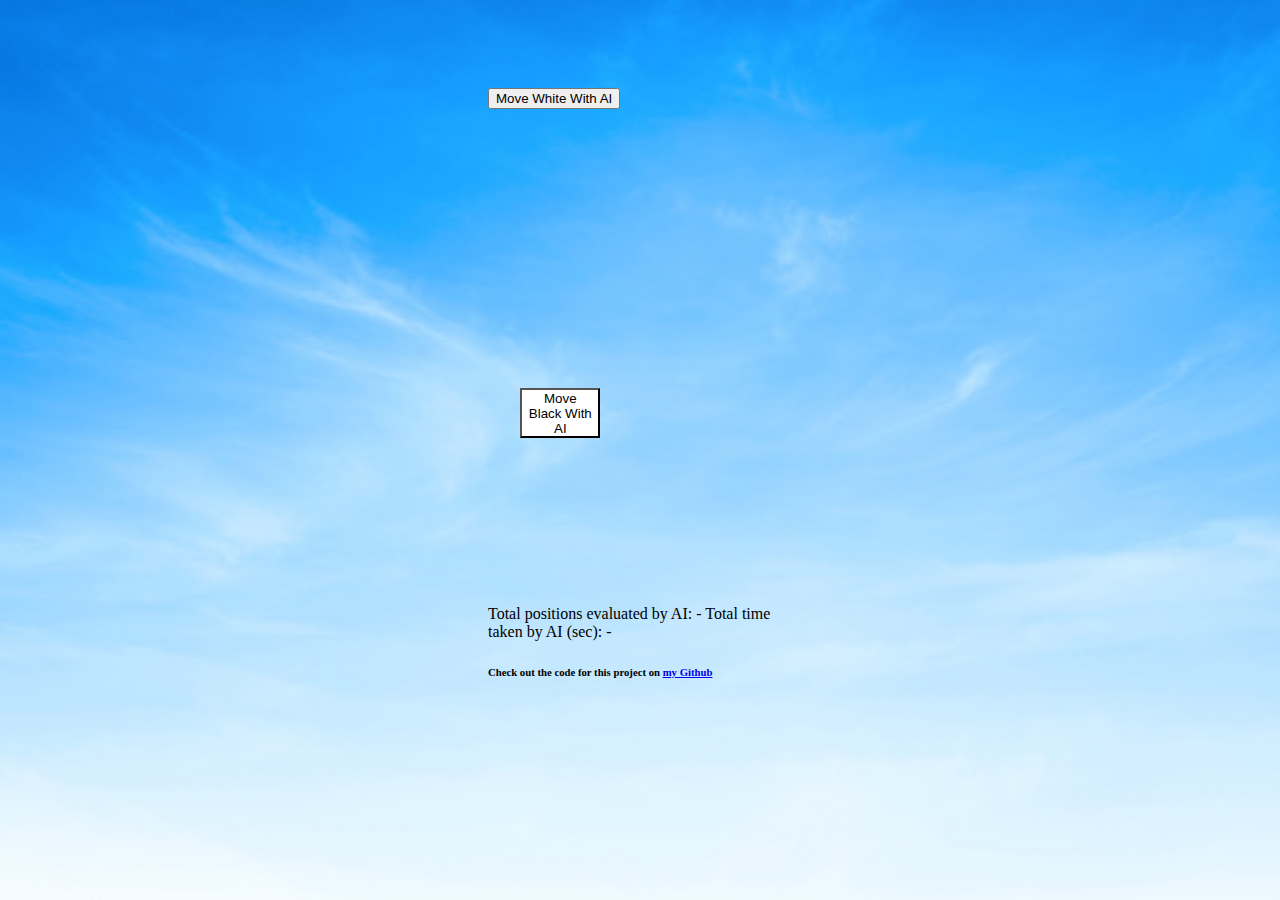
<file: index.html>
<!-- <!DOCTYPE html> -->
<link rel="stylesheet" type ="text/css"  href="board.css">
<div class = "container"></div>
<div class = "winner">
    <head>

    </head>
</div>
<button onclick="colorAI('white')" class = whiteAIButton>Move White With AI</button>

<button onclick="colorAI('black')" class = blackAIButton>Move Black With AI</button>

<div class="currentPlayer"> 
    <span class = "player"></span>
<div class="board"></div>
<div class="restart">
    <button class="playAgain">play again</button>
</div>

<div class="text">

<p >
    Total positions evaluated by AI: <a style="display: inline"
        id='total positions'></a>

        Total time taken by AI (sec): <a style="display: inline"
        id='total time'> </a>
</p>


<!-- <p >
    Number of positions evaluated by the AI: <a style="display: inline"
        id='total time'></a>
</p> -->



</div>
<h6 class = "h6"  id = "h6">
    Check out the code for this project on <a href="https://github.com/CSC4790-Fall2022-Org/senior-project-ander-swartz" target = "_blank">my Github</a>
</h6>
</div>

<script src="user.js"></script>
<script src="AI.js"></script>
<script src="setUpAndPieceMovement.js"></script>
</file>
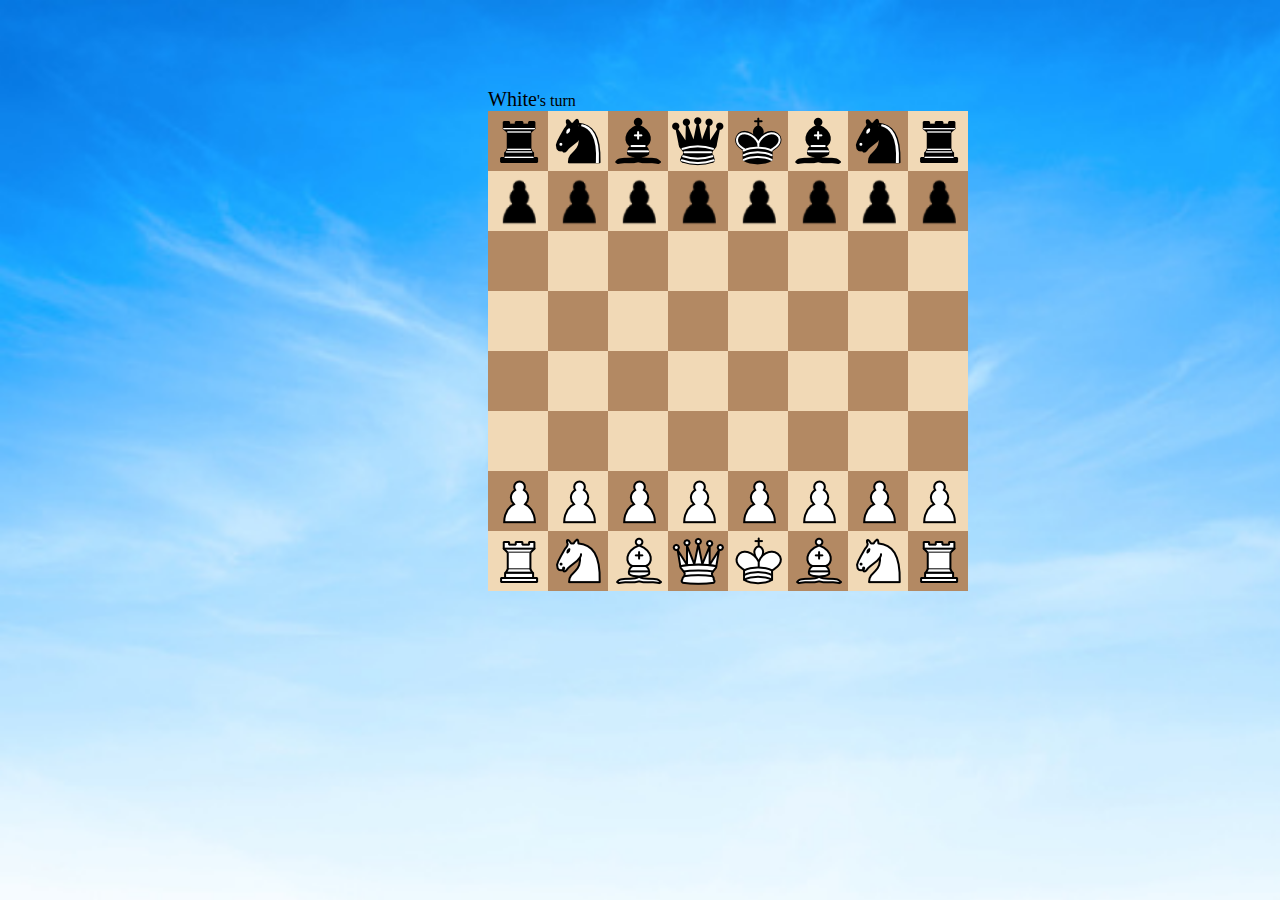
<file: index2.html>
<!-- <!DOCTYPE html> -->
<link rel="stylesheet" type ="text/css"  href="board.css">
<div class = "container"></div>
<div class="currentPlayer"> 
    <span class = "player"></span>'s turn
<div class="board"></div>
<div class="restart">
    <button class="playAgain">play again</button>
</div>
<!-- <div class = "pieces">
    <div class = "white-pawn"></div>
    <div class = "white-bishop"></div>
    <div class = "white-rook"></div>
    <div class = "white-knight"></div>
    <div class = "white-queen"></div>
    <div class = "white-king"></div>
    <div class = "black-pawn"></div>
    <div class = "black-bishop"></div>
    <div class = "black-rook"></div>
    <div class = "black-knight"></div>
    <div class = "black-queen"></div>
    <div class = "black-king"></div>
</div> -->


</div>


<script>
    let board=document.querySelector(".board") 
    let player=document.querySelector(".player") 
    let playAgain=document.querySelector(".playAgain") 
    let restart=document.querySelector(".restart") 
    let box=0
    let currentPlayer='White'
    var lastSelectedPiece = ""
    var lastSelectedLocation = ""
    var kingOrRookMoved = false
    var x
    var y
    var blackPieces = ["black-pawn","black-bishop","black-knight","black-rook","black-queen","black-king"]
    var whitePieces = ["white-pawn","white-bishop","white-knight","white-rook","white-queen","white-king"]
    var allPieces = ["black-pawn","black-bishop","black-knight","black-rook","black-queen","black-king",
    "white-pawn","white-bishop","white-knight","white-rook","white-queen","white-king"]
    document.addEventListener("DOMContentLoaded",loadDom)
    // document.addEventListener("mouseover",highlight)
    
    
    function highlight(){
        console.log("calling highlight")
        let squares =document.querySelectorAll('.board div')
        let square = squares[8*(parseInt(this.dataset.idy)-1)+parseInt(this.dataset.idx)-1]
        // if(square.classList.contains("open-square")){
            if(square.classList[0]==="blackSquare"){
            square.classList.add("highlight-dark")
             }
             else{
                 square.classList.add("highlight-light")
            }
        // }
    }

    function unhighlight(){
        let squares =document.querySelectorAll('.board div')
        let square = squares[8*(parseInt(this.dataset.idy)-1)+parseInt(this.dataset.idx)-1]
        if(square.classList[0]==="blackSquare"){
            square.classList.remove("highlight-dark")
             }
             else{
                 square.classList.remove("highlight-light")
            }
    }


    function pawnPromotion(squareIndex){
        squares.forEach(square =>{
            square.removeEventListener("click",clickBox)
        })
        // document.addEventListener("mouseover",pawnPromotion)
        let squares =document.querySelectorAll('.board div')
        square = squares[arguments[0]]
        square.classList.remove("white-pawn")
        square.classList.add("white-queen")
        console.log(square.classList)
         squares[arguments[0]+8].classList.add("white-knight")
        squares[arguments[0]+16].classList.add("white-rook")
        squares[arguments[0]+24].classList.add("white-bishop")
        // squares[arguments[0]+8].addEventListener(pawnHighlight)
        square.classList.add("pawn-promotion")
        square.addEventListener("mouseover",pawnHighlight)
         squares[arguments[0]+8].addEventListener("mouseover",pawnHighlight)
        squares[arguments[0]+16].addEventListener("mouseover",pawnHighlight)
        squares[arguments[0]+24].addEventListener("mouseover",pawnHighlight)
        square.addEventListener("mouseout",pawnUnhighlight)
         squares[arguments[0]+8].addEventListener("mouseout",pawnUnhighlight)
        squares[arguments[0]+16].addEventListener("mouseout",pawnUnhighlight)
        squares[arguments[0]+24].addEventListener("mouseout",pawnUnhighlight)
        square.addEventListener("click",promotionChooser)
         squares[arguments[0]+8].addEventListener("click",promotionChooser)
        squares[arguments[0]+16].addEventListener("click",promotionChooser)
        squares[arguments[0]+24].addEventListener("click",promotionChooser)
        console.log(square.classList)
        // if(MouseEvent===onclick){
        //     square.classList.remove("pawn-promotion")
        //     squares[arguments[0]+8].classList.remove("pawn-promotion")
        //     squares[arguments[0]+16].classList.remove("pawn-promotion")
        //     squares[arguments[0]+24].classList.remove("pawn-promotion")
        // }
    }

    function promotionChooser(){
       
        console.log("promotionChooser")
        let squares =document.querySelectorAll('.board div')
        let square = squares[8*(parseInt(this.dataset.idy)-1)+parseInt(this.dataset.idx)-1]
        console.log(square.classList)
        if(parseInt(this.dataset.idy)-1===0){
            let square = squares[8*(parseInt(this.dataset.idy)-1)+parseInt(this.dataset.idx)-1]
            square.classList.add("white-queen")
        }
        else if(parseInt(this.dataset.idy)-1===1){
            let square = squares[8*(parseInt(this.dataset.idy)-1-1)+parseInt(this.dataset.idx)-1]
            square.classList.add("white-knight")
        }
        else if(parseInt(this.dataset.idy)-1===2){
            let square = squares[8*(parseInt(this.dataset.idy)-1-2)+parseInt(this.dataset.idx)-1]
            square.classList.add("white-rook")
        }
        else if(parseInt(this.dataset.idy)-1===3){
            let square = squares[8*(parseInt(this.dataset.idy)-1-3)+parseInt(this.dataset.idx)-1]
            square.classList.add("white-bishop")
        }
        console.log(square.classList)

    }

    function pawnHighlight(){
        let squares =document.querySelectorAll('.board div')
        let square = squares[8*(parseInt(this.dataset.idy)-1)+parseInt(this.dataset.idx)-1]
        square.classList.add("pawn-promotion")
        console.log(square.classList)

    }

    function pawnUnhighlight(){
        let squares =document.querySelectorAll('.board div')
        let square = squares[8*(parseInt(this.dataset.idy)-1)+parseInt(this.dataset.idx)-1]
        square.classList.remove("pawn-promotion")
        console.log(square.classList)

    }

    function loadDom(){
        createBoard() 
        player.innerHTML=currentPlayer 
        let squares =document.querySelectorAll(".board div") 
        Array.from(squares).forEach(square=>{ 
        square.addEventListener("click",clickBox)
        })
        playAgain.addEventListener("click",reset)
    }

    function createBoard(){
       ("createBoard")
       var black = false;
        for(i=1;i<9;i++){
            black=!black;
            for(j=1;j<9;j++){
                if(!black){
                    let div =document.createElement("div") 
                    div.setAttribute("data-idx",j) 
                    div.setAttribute("data-idy",i) 
                    div.className = "whiteSquare" 
                   
                    if(i<3){
                        // div.classList.add("taken")  
                     }
                    else if(i>6){
                        // div.classList.add("taken") 
                    }
                    board.appendChild(div)
                    //console.log(div)
                    
                }
                else{
                    let div =document.createElement("div") 
                    div.setAttribute("data-idx",j) 
                    div.setAttribute("data-idy",i) 
                    div.className = "blackSquare" 
                    board.appendChild(div)
                    //console.log(div)
                    if(i<3){
                        // div.classList.add("taken") 
                     }
                     else if(i>6){
                        // div.classList.add("taken") 
                    }
                }
                
                black=!black;
            }
        }
        createPieces()
    }

    function createPieces(){
        let squares =document.querySelectorAll('.board div')
        let square = squares[0]
        square.classList.add("black-rook")
        squares[1].classList.add("black-knight")
        squares[2].classList.add("black-bishop")
        squares[3].classList.add("black-queen")
        squares[4].classList.add("black-king")
        squares[5].classList.add("black-bishop")
        squares[6].classList.add("black-knight")
        squares[7].classList.add("black-rook")
        for(i = 8;i<16;i++){
            squares[i].classList.add("black-pawn")
            // squares[i].classList.add("hasnt-moved")
        }
        squares[56].classList.add("white-rook")
        squares[57].classList.add("white-knight")
        squares[58].classList.add("white-bishop")
        squares[59].classList.add("white-queen")
        squares[60].classList.add("white-king")
        squares[61].classList.add("white-bishop")
        squares[62].classList.add("white-knight")
        squares[63].classList.add("white-rook")
        for(i = 48;i<56;i++){
            squares[i].classList.add("white-pawn")
            //squares[i].classList.add("hasnt-moved")
        }
    }
    function clickBox(){ 
        console.log("clickBox called")

        let squares =document.querySelectorAll('.board div')
        let square = squares[8*(parseInt(this.dataset.idy)-1)+parseInt(this.dataset.idx)-1]
        console.log("just selected: "+ square.classList)
        
        squares.forEach(square =>{
            if(square.classList.contains("open-square")){
                square.removeEventListener("mouseover",highlight)
                square.removeEventListener("mouseout",unhighlight)
            }
            square.classList.remove("highlight-light")
            square.classList.remove("highlight-dark")
        })

        console.log("lastSelectedPiece "+lastSelectedPiece)
        console.log("lastSelectedLocation "+lastSelectedLocation)
        // console.log(square.classList)
       
        // if(selecting){
        //     if(square.classList.contains("open-square")){
        //         square.classList.remove("open-square")
        //         // square.classList.add("")
        //     }
        // }
        
        // if(blackPieces.includes(square.classList[1])){
        //     console.log("yes, black")
        // }
        if(square.classList.contains("open-square")){
            if(currentPlayer==='White'){
                currentPlayer='Black'
            }
            else{
                currentPlayer='White'
            }
            player.innerHTML=currentPlayer
            if(square.classList.contains("capturable-dark")||square.classList.contains("capturable-light")){
                        square.classList.remove(square.classList[1])
            }
            console.log(parseInt(this.dataset.idy))
            //pawn promotion
            if(lastSelectedPiece==="white-pawn"&&parseInt(this.dataset.idy)===1){
                console.log("promoting on square "+(8*(parseInt(this.dataset.idy)-1)+parseInt(this.dataset.idx)-1))
                // square.classList.add("white-queen")
                // squares[8*(parseInt(this.dataset.idy)-1)+parseInt(this.dataset.idx)-1+8].classList.add("white-knight")
                // squares[8*(parseInt(this.dataset.idy)-1)+parseInt(this.dataset.idx)-1+16].classList.add("white-rook")
                // squares[8*(parseInt(this.dataset.idy)-1)+parseInt(this.dataset.idx)-1+24].classList.add("white-bishop")
                // squares[arguments[0]+8].addEventListener(pawnHighlight)

                pawnPromotion(8*(parseInt(this.dataset.idy)-1)+parseInt(this.dataset.idx)-1)
                console.log("done promoting")
                // square.classList.remove("white-queen")
                // squares[8*(parseInt(this.dataset.idy)-1)+parseInt(this.dataset.idx)-1+8].classList.remove("white-knight")
                // squares[8*(parseInt(this.dataset.idy)-1)+parseInt(this.dataset.idx)-1+16].classList.remove("white-rook")
                // squares[8*(parseInt(this.dataset.idy)-1)+parseInt(this.dataset.idx)-1+24].classList.remove("white-bishop")
            }
            // console.log(lastSelectedPiece)
            // console.log(lastSelectedLocation)
            // square.classList.add("taken")
            if(lastSelectedPiece==="white-king"&&lastSelectedLocation===60&&!kingOrRookMoved&&(square===squares[62]||square===squares[63])){
                console.log("castleing kingside")
                squares[62].classList.add("white-king")
                squares[61].classList.add("white-rook")
                squares[63].classList.remove("white-rook")
                squares[60].classList.remove("white-king")
            }
            else if(lastSelectedPiece==="white-king"&&lastSelectedLocation===60&&!kingOrRookMoved&&(square===squares[58]||square===squares[56])){
                console.log("castleing queenside")
                squares[58].classList.add("white-king")
                squares[59].classList.add("white-rook")
                squares[56].classList.remove("white-rook")
                squares[60].classList.remove("white-king")
            }
            else{
                square.classList.add(lastSelectedPiece)
            }
            if(lastSelectedPiece==="white-king"||lastSelectedPiece==="white-rook"){
                kingOrRookMoved = true;
            }
        
            // squares[lastSelectedLocation].classList.remove("taken")
            squares[lastSelectedLocation].classList.remove(lastSelectedPiece)
            squares.forEach(square =>{
                if(square.classList.contains("open-square")){
                    square.classList.remove("open-square")
                    square.classList.remove("capturable-dark")
                    square.classList.remove("capturable-light")
                    square.classList.remove("castleable-dark")
                    square.classList.remove("castleable-light")
                }
            });
        
            
        }
        // else if(square.classList.contains("black,")){
        //     console.log("we did it")
        // }
        else if(square.classList.contains("white-pawn")){
            squares.forEach(square =>{
                if(square.classList.contains("open-square")){
                    square.classList.remove("open-square")
                    square.classList.remove("capturable-dark")
                    square.classList.remove("capturable-light")

                }
            });
            // console.log("selecting white pawn")
            if(!allPieces.includes(squares[(8*(parseInt(this.dataset.idy)-1)+parseInt(this.dataset.idx)-1)-8].classList[1])){
                squares[(8*(parseInt(this.dataset.idy)-1)+parseInt(this.dataset.idx)-1)-8].classList.add("open-square")
                if(parseInt(this.dataset.idy)===7&&!allPieces.includes(squares[(8*(parseInt(this.dataset.idy)-1)+parseInt(this.dataset.idx)-1)-16].classList[1])){
                    squares[(8*(parseInt(this.dataset.idy)-1)+parseInt(this.dataset.idx)-1)-16].classList.add("open-square")
                }
            }
            if(blackPieces.includes(squares[(8*(parseInt(this.dataset.idy)-1-1)+parseInt(this.dataset.idx)-1+1)].classList[1])){
                squares[(8*(parseInt(this.dataset.idy)-1-1)+parseInt(this.dataset.idx)-1)+1].classList.add("open-square")
            }
            if(blackPieces.includes(squares[(8*(parseInt(this.dataset.idy)-1-1)+parseInt(this.dataset.idx)-1-1)].classList[1])){
                squares[(8*(parseInt(this.dataset.idy)-1-1)+parseInt(this.dataset.idx)-1)-1].classList.add("open-square")
            }
            // if(square.classList.contains("hasnt-moved")){
            //     squares[(8*(parseInt(this.dataset.idy)-1)+parseInt(this.dataset.idx)-1)-16].classList.add("open-square")
            // }
        }
        else if(square.classList.contains("white-knight")){
            squares.forEach(square =>{
                if(square.classList.contains("open-square")){
                    square.classList.remove("open-square")
                    square.classList.remove("capturable-dark")
                    square.classList.remove("capturable-light")
                }
            });
            x=(parseInt(this.dataset.idx)-1+2)
            y=(parseInt(this.dataset.idy)-1-1)
            if(x>-1&&x<8&&y>-1&&y<8&&!whitePieces.includes(squares[(8*(y))+x].classList[1])){
                squares[(8*(y))+x].classList.add("open-square")
            }
            x=(parseInt(this.dataset.idx)-1+2)
            y=(parseInt(this.dataset.idy)-1+1)
            if(x>-1&&x<8&&y>-1&&y<8&&!whitePieces.includes(squares[(8*(y))+x].classList[1])){
                squares[(8*(y))+x].classList.add("open-square")
            }
            x=(parseInt(this.dataset.idx)-1-2)
            y=(parseInt(this.dataset.idy)-1-1)
            if(x>-1&&x<8&&y>-1&&y<8&&!whitePieces.includes(squares[(8*(y))+x].classList[1])){
                squares[(8*(y))+x].classList.add("open-square")
            }
            x=(parseInt(this.dataset.idx)-1-2)
            y=(parseInt(this.dataset.idy)-1+1)
            if(x>-1&&x<8&&y>-1&&y<8&&!whitePieces.includes(squares[(8*(y))+x].classList[1])){
                squares[(8*(y))+x].classList.add("open-square")
            }
            
            x=(parseInt(this.dataset.idx)-1+1)
            y=(parseInt(this.dataset.idy)-1+2)
            if(x>-1&&x<8&&y>-1&&y<8&&!whitePieces.includes(squares[(8*(y))+x].classList[1])){
                squares[(8*(y))+x].classList.add("open-square")
            }
            x=(parseInt(this.dataset.idx)-1+1)
            y=(parseInt(this.dataset.idy)-1-2)
            if(x>-1&&x<8&&y>-1&&y<8&&!whitePieces.includes(squares[(8*(y))+x].classList[1])){
                squares[(8*(y))+x].classList.add("open-square")
            }
            x=(parseInt(this.dataset.idx)-1-1)
            y=(parseInt(this.dataset.idy)-1+2)
            if(x>-1&&x<8&&y>-1&&y<8&&!whitePieces.includes(squares[(8*(y))+x].classList[1])){
                squares[(8*(y))+x].classList.add("open-square")
            }
            x=(parseInt(this.dataset.idx)-1-1)
            y=(parseInt(this.dataset.idy)-1-2)
            if(x>-1&&x<8&&y>-1&&y<8&&!whitePieces.includes(squares[(8*(y))+x].classList[1])){
                squares[(8*(y))+x].classList.add("open-square")
            }
        }
        else if(square.classList.contains("white-bishop")){
            squares.forEach(square =>{
                if(square.classList.contains("open-square")){
                    square.classList.remove("open-square")
                    square.classList.remove("capturable-dark")
                    square.classList.remove("capturable-light")
                }
            });
            var i = 1
            var j = 1
            var flag=true
            while(flag){
                x=(parseInt(this.dataset.idx)-1-i)
                y=(parseInt(this.dataset.idy)-1-j)
                //console.log(whitePieces.includes(squares[(8*(y))+x]))
                if(x>-1&&x<8&&y>-1&&y<8&&!whitePieces.includes(squares[(8*(y))+x].classList[1])){
                    squares[(8*(y))+x].classList.add("open-square")
                    if(blackPieces.includes(squares[(8*(y))+x].classList[1])){
                        flag=false
                    }
                }
                else{
                    flag=false
                }
                i++
                j++
            }
            flag=true
            i=1
            j=1
            while(flag){
                x=(parseInt(this.dataset.idx)-1-i)
                y=(parseInt(this.dataset.idy)-1+j)
                if(x>-1&&x<8&&y>-1&&y<8&&!whitePieces.includes(squares[(8*(y))+x].classList[1])){
                    squares[(8*(y))+x].classList.add("open-square")
                    if(blackPieces.includes(squares[(8*(y))+x].classList[1])){
                        flag=false
                    }
                }
                else{
                    flag=false
                }
                i++
                j++
            }
            flag=true
            i=1
            j=1
            while(flag){
                x=(parseInt(this.dataset.idx)-1+i)
                y=(parseInt(this.dataset.idy)-1-j)
                if(x>-1&&x<8&&y>-1&&y<8&&!whitePieces.includes(squares[(8*(y))+x].classList[1])){
                    squares[(8*(y))+x].classList.add("open-square")
                    if(blackPieces.includes(squares[(8*(y))+x].classList[1])){
                        flag=false
                    }
                }
                else{
                    flag=false
                }
                i++
                j++
            }
            flag=true
            i=1
            j=1
            while(flag){
                x=(parseInt(this.dataset.idx)-1+i)
                y=(parseInt(this.dataset.idy)-1+j)
                if(x>-1&&x<8&&y>-1&&y<8&&!whitePieces.includes(squares[(8*(y))+x].classList[1])){
                    squares[(8*(y))+x].classList.add("open-square")
                    if(blackPieces.includes(squares[(8*(y))+x].classList[1])){
                        flag=false
                    }
                }
                else{
                    flag=false
                }
                i++
                j++
            }
        }
        else if(square.classList.contains("white-rook")){
            flag=true
            i=1
            while(flag){
                x=(parseInt(this.dataset.idx)-1+i)
                y=(parseInt(this.dataset.idy)-1)
                if(x>-1&&x<8&&y>-1&&y<8&&!whitePieces.includes(squares[(8*(y))+x].classList[1])){
                    squares[(8*(y))+x].classList.add("open-square")
                    if(blackPieces.includes(squares[(8*(y))+x].classList[1])){
                        flag=false
                    }
                }
                else{
                    flag=false
                }
                i++
            }
            flag=true
            i=1
            while(flag){
                x=(parseInt(this.dataset.idx)-1-i)
                y=(parseInt(this.dataset.idy)-1)
                if(x>-1&&x<8&&y>-1&&y<8&&!whitePieces.includes(squares[(8*(y))+x].classList[1])){
                    squares[(8*(y))+x].classList.add("open-square")
                    if(blackPieces.includes(squares[(8*(y))+x].classList[1])){
                        flag=false
                    }
                }
                else{
                    flag=false
                }
                i++
            }
            flag=true
            i=1
            while(flag){
                x=(parseInt(this.dataset.idx)-1)
                y=(parseInt(this.dataset.idy)-1+i)
                if(x>-1&&x<8&&y>-1&&y<8&&!whitePieces.includes(squares[(8*(y))+x].classList[1])){
                    squares[(8*(y))+x].classList.add("open-square")
                    if(blackPieces.includes(squares[(8*(y))+x].classList[1])){
                        flag=false
                    }
                }
                else{
                    flag=false
                }
                i++
            }
            flag=true
            i=1
            while(flag){
                x=(parseInt(this.dataset.idx)-1)
                y=(parseInt(this.dataset.idy)-1-i)
                if(x>-1&&x<8&&y>-1&&y<8&&!whitePieces.includes(squares[(8*(y))+x].classList[1])){
                    squares[(8*(y))+x].classList.add("open-square")
                    if(blackPieces.includes(squares[(8*(y))+x].classList[1])){
                        flag=false
                    }
                }
                else{
                    flag=false
                }
                i++
            }
        }
        else if(square.classList.contains("white-king")){
            squares.forEach(square =>{
                if(square.classList.contains("open-square")){
                    square.classList.remove("open-square")
                    square.classList.remove("capturable-dark")
                    square.classList.remove("capturable-light")
                }
            });
            x=(parseInt(this.dataset.idx)-1)
            y=(parseInt(this.dataset.idy)-1+1)
            if(x>-1&&x<8&&y>-1&&y<8&&!whitePieces.includes(squares[(8*(y))+x].classList[1])){
                squares[(8*(y))+x].classList.add("open-square")
            }
            x=(parseInt(this.dataset.idx)-1)
            y=(parseInt(this.dataset.idy)-1-1)
            if(x>-1&&x<8&&y>-1&&y<8&&!whitePieces.includes(squares[(8*(y))+x].classList[1])){
                squares[(8*(y))+x].classList.add("open-square")
            }
            x=(parseInt(this.dataset.idx)-1+1)
            y=(parseInt(this.dataset.idy)-1-1)
            if(x>-1&&x<8&&y>-1&&y<8&&!whitePieces.includes(squares[(8*(y))+x].classList[1])){
                squares[(8*(y))+x].classList.add("open-square")
            }
            x=(parseInt(this.dataset.idx)-1+1)
            y=(parseInt(this.dataset.idy)-1)
            if(x>-1&&x<8&&y>-1&&y<8&&!whitePieces.includes(squares[(8*(y))+x].classList[1])){
                squares[(8*(y))+x].classList.add("open-square")
            }
            x=(parseInt(this.dataset.idx)-1+1)
            y=(parseInt(this.dataset.idy)-1+1)
            if(x>-1&&x<8&&y>-1&&y<8&&!whitePieces.includes(squares[(8*(y))+x].classList[1])){
                squares[(8*(y))+x].classList.add("open-square")
            }
            x=(parseInt(this.dataset.idx)-1-1)
            y=(parseInt(this.dataset.idy)-1-1)
            if(x>-1&&x<8&&y>-1&&y<8&&!whitePieces.includes(squares[(8*(y))+x].classList[1])){
                squares[(8*(y))+x].classList.add("open-square")
            }
            x=(parseInt(this.dataset.idx)-1-1)
            y=(parseInt(this.dataset.idy)-1)
            if(x>-1&&x<8&&y>-1&&y<8&&!whitePieces.includes(squares[(8*(y))+x].classList[1])){
                squares[(8*(y))+x].classList.add("open-square")
            }
            x=(parseInt(this.dataset.idx)-1-1)
            y=(parseInt(this.dataset.idy)-1+1)
            if(x>-1&&x<8&&y>-1&&y<8&&!whitePieces.includes(squares[(8*(y))+x].classList[1])){
                squares[(8*(y))+x].classList.add("open-square")
            }
            if(!kingOrRookMoved&&!allPieces.includes(squares[61].classList[1])&&!allPieces.includes(squares[62].classList[1])){
                squares[62].classList.add("open-square")
                squares[63].classList.add("open-square")
                squares[63].classList.add("castleable-dark")
            }
            if(!kingOrRookMoved&&!allPieces.includes(squares[59].classList[1])&&!allPieces.includes(squares[58].classList[1])&&!allPieces.includes(squares[57].classList[1])){
                squares[58].classList.add("open-square")
                squares[56].classList.add("open-square")
                squares[56].classList.add("castleable-light")
            }
        }
        else if(square.classList.contains("white-queen")){
            squares.forEach(square =>{
                if(square.classList.contains("open-square")){
                    square.classList.remove("open-square")
                    square.classList.remove("capturable-dark")
                    square.classList.remove("capturable-light")
                }
            });
            var i = 1
            var j = 1
            var flag=true
            while(flag){
                x=(parseInt(this.dataset.idx)-1-i)
                y=(parseInt(this.dataset.idy)-1-j)
                if(x>-1&&x<8&&y>-1&&y<8&&!whitePieces.includes(squares[(8*(y))+x].classList[1])){
                    squares[(8*(y))+x].classList.add("open-square")
                    if(blackPieces.includes(squares[(8*(y))+x].classList[1])){
                        flag=false
                    }
                }
                else{
                    flag=false
                }
                i++
                j++
            }
            flag=true
            i=1
            j=1
            while(flag){
                x=(parseInt(this.dataset.idx)-1-i)
                y=(parseInt(this.dataset.idy)-1+j)
                if(x>-1&&x<8&&y>-1&&y<8&&!whitePieces.includes(squares[(8*(y))+x].classList[1])){
                    squares[(8*(y))+x].classList.add("open-square")
                    if(blackPieces.includes(squares[(8*(y))+x].classList[1])){
                        flag=false
                    }
                }
                else{
                    flag=false
                }
                i++
                j++
            }
            flag=true
            i=1
            j=1
            while(flag){
                x=(parseInt(this.dataset.idx)-1+i)
                y=(parseInt(this.dataset.idy)-1-j)
                if(x>-1&&x<8&&y>-1&&y<8&&!whitePieces.includes(squares[(8*(y))+x].classList[1])){
                    squares[(8*(y))+x].classList.add("open-square")
                    if(blackPieces.includes(squares[(8*(y))+x].classList[1])){
                        flag=false
                    }
                }
                else{
                    flag=false
                }
                i++
                j++
            }
            flag=true
            i=1
            j=1
            while(flag){
                x=(parseInt(this.dataset.idx)-1+i)
                y=(parseInt(this.dataset.idy)-1+j)
                if(x>-1&&x<8&&y>-1&&y<8&&!whitePieces.includes(squares[(8*(y))+x].classList[1])){
                    squares[(8*(y))+x].classList.add("open-square")
                    if(blackPieces.includes(squares[(8*(y))+x].classList[1])){
                        flag=false
                    }
                }
                else{
                    flag=false
                }
                i++
                j++
            }
            flag=true
            i=1
            while(flag){
                x=(parseInt(this.dataset.idx)-1+i)
                y=(parseInt(this.dataset.idy)-1)
                if(x>-1&&x<8&&y>-1&&y<8&&!whitePieces.includes(squares[(8*(y))+x].classList[1])){
                    squares[(8*(y))+x].classList.add("open-square")
                    if(blackPieces.includes(squares[(8*(y))+x].classList[1])){
                        flag=false
                    }
                }
                else{
                    flag=false
                }
                i++
            }
            flag=true
            i=1
            while(flag){
                x=(parseInt(this.dataset.idx)-1-i)
                y=(parseInt(this.dataset.idy)-1)
                if(x>-1&&x<8&&y>-1&&y<8&&!whitePieces.includes(squares[(8*(y))+x].classList[1])){
                    squares[(8*(y))+x].classList.add("open-square")
                    if(blackPieces.includes(squares[(8*(y))+x].classList[1])){
                        flag=false
                    }
                }
                else{
                    flag=false
                }
                i++
            }
            flag=true
            i=1
            while(flag){
                x=(parseInt(this.dataset.idx)-1)
                y=(parseInt(this.dataset.idy)-1+i)
                if(x>-1&&x<8&&y>-1&&y<8&&!whitePieces.includes(squares[(8*(y))+x].classList[1])){
                    squares[(8*(y))+x].classList.add("open-square")
                    if(blackPieces.includes(squares[(8*(y))+x].classList[1])){
                        flag=false
                    }
                }
                else{
                    flag=false
                }
                i++
            }
            flag=true
            i=1
            while(flag){
                x=(parseInt(this.dataset.idx)-1)
                y=(parseInt(this.dataset.idy)-1-i)
                if(x>-1&&x<8&&y>-1&&y<8&&!whitePieces.includes(squares[(8*(y))+x].classList[1])){
                    squares[(8*(y))+x].classList.add("open-square")
                    if(blackPieces.includes(squares[(8*(y))+x].classList[1])){
                        flag=false
                    }
                }
                else{
                    flag=false
                }
                i++
            }

        }
        else{
            squares.forEach(square =>{
                if(square.classList.contains("open-square")){
                    square.classList.remove("open-square")
                    square.classList.remove("capturable-dark")
                    square.classList.remove("capturable-light")
                }
            });
        }
        squares.forEach(square =>{
                // console.log(square.classList.contains("open-square"))
                if(square.classList.contains("open-square")&&blackPieces.includes(square.classList[1])){
                    if(square.classList[0]=="blackSquare"){
                        // square.classList.remove("open-square")
                        square.classList.add("capturable-dark")
                    }
                    
                    else{
                        // square.classList.remove("open-square")
                        square.classList.add("capturable-light")
                    }
                }
            });
        lastSelectedPiece = square.classList[1]
        lastSelectedLocation = 8*(parseInt(this.dataset.idy)-1)+parseInt(this.dataset.idx)-1

        squares.forEach(square =>{
            
            if(square.classList.contains("open-square")){
                square.addEventListener("mouseover",highlight)
                square.addEventListener("mouseout",unhighlight)
            }
        })
        
        
        
        
            
        

        //!square.classList.contains("open-square")||
        // if(!square)){
        //     squares.forEach(square =>{
        //         if(square.classList.contains("open-square")){
        //             square.classList.remove("open-square")
        //         }
        //     });
        // }
        
       
        // Array.from(squares).forEach(square=>{ 
        //     square.addEventListener("click",selecting)
        //     square.removeEventListener("click",clickBox)
        // })
    }    

    function selecting(){
        let squares =document.querySelectorAll('.board div')
        let square = squares[8*(parseInt(this.dataset.idy)-1)+parseInt(this.dataset.idx)-1]
        if(square.classList.contains("open-square")){
            square.classList.remove("open-square")
            square.classList.add(lastSelectedPiece)
            squares[lastSelectedLocation].classList.remove(lastSelectedPiece)
            squares.forEach(square =>{
                if(square.classList.contains("open-square")){
                    square.classList.remove("open-square")
                }
            });
        }
        else{
            
        }
        Array.from(squares).forEach(square=>{ 
            square.addEventListener("click",clickBox)
            square.removeEventListener("click",selecting)
        })
        // let open_squares = document.querySelectorAll("open-square")
        // console.log(open_squares)
//         [].forEach.call(document.querySelectorAll("open-square"),function(e){
//   e.parentNode.removeChild(e);
// });
        // var open_squares = document.getElementsByClassName("open-square")
        
    }





       //console.log(squares)
        // console.log(parseInt(this.dataset.idx),parseInt(this.dataset.idy))
        // console.log(square)
        // if(!square)){ 
        //     if(currentPlayer==='white'){ 
        //         currentPlayer='black' 
        //         player.innerHTML=currentPlayer
        //         this.className="player-one taken" 
        //        // checkWon() 
        //      }else if(currentPlayer==='black'){ 
        //         currentPlayer='white'
        //         player.innerHTML=currentPlayer 
        //         this.className="player-two taken" 
        //         //checkWon() 
        //     } 
        // }else{
        //     // alert("You cannot build on an empty space or on a space that has been built on")
        // } 
    
        //the checkWon function
    function checkWon(){
        let squares =document.querySelectorAll(".board div")
        for (let y=0;y<winningArray.length;y++){
            let square =winningArray[y]
            if(square.every(q=>squares[q].classList.contains("player-one"))){
                setTimeout(() =>alert("player one(red) wins "), 200)
                setTimeout(() =>restart.style.display="flex", 500)
            }else if(square.every(q=>squares[q].classList.contains("player-two"))){
                setTimeout(() =>alert("player two(yellow) wins"), 200)
                setTimeout(() =>restart.style.display="flex", 500)
            }
        }
    }

    function reset(){
        board.innerHTML="" 
        loadDOM() 
        restart.style.display="none" 
    }

</script>
</file>
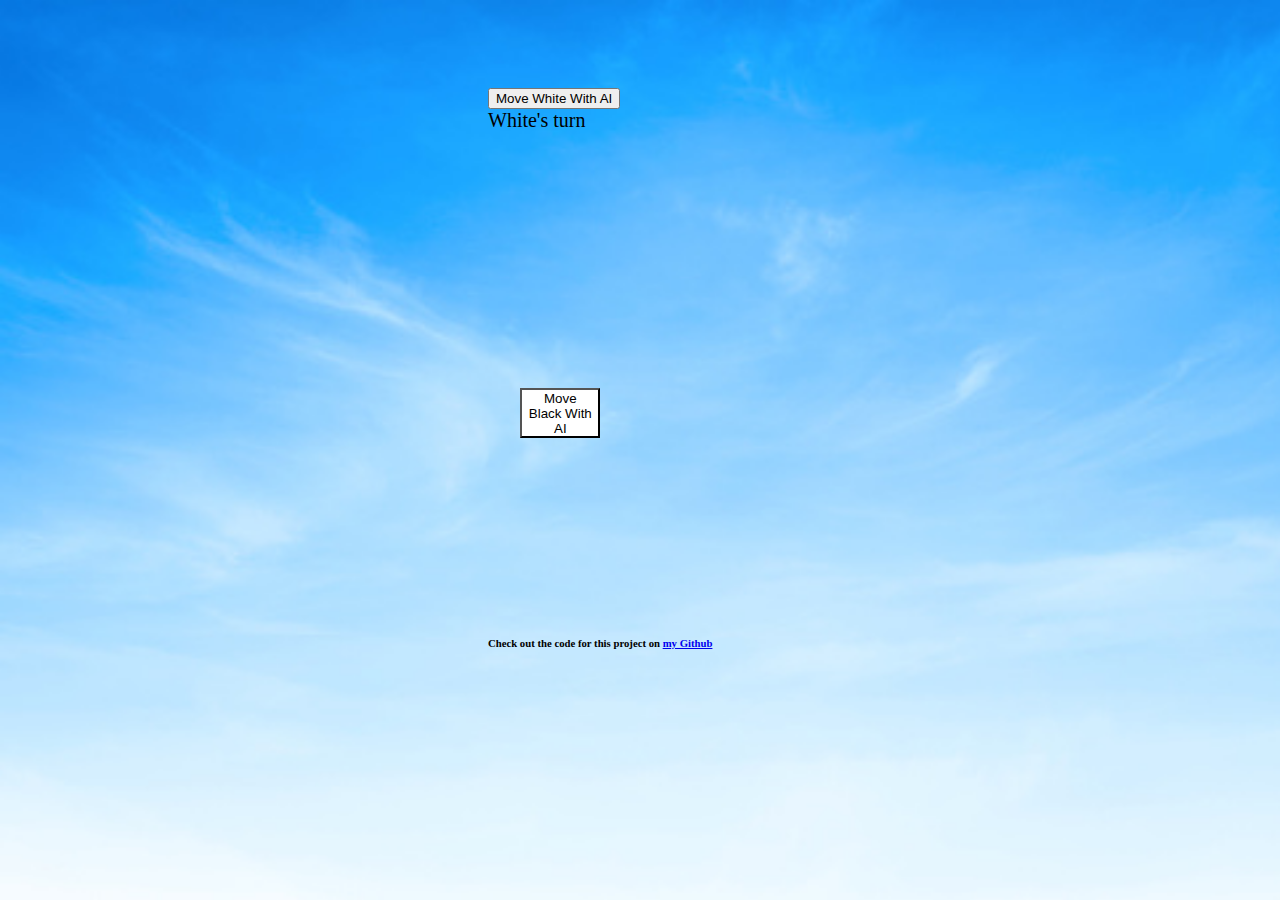
<file: index3.html>
<!-- <!DOCTYPE html> -->
<link rel="stylesheet" type ="text/css"  href="board.css">
<div class = "container"></div>
<div class = "winner">
    <head>

    </head>
</div>
<!-- <div class = "blackAIButton"> -->
<button onclick="colorAI('white')" class = whiteAIButton>Move White With AI</button>

<button onclick="colorAI('black')" class = blackAIButton>Move Black With AI</button>

    <!-- <button onclick="testingBoardAs2DArray()" class = testingBoardAs2DArray>test</button>
    <button onclick="testGlobalNessOfSquareMatrix()" class = testingGlobal>test global</button> -->
    <!-- <button class="button">Button</button> -->
<!-- </div> -->

<!-- <button onclick="firstFunction()" class = firstFunction>first function</button> -->
<!-- <button onclick="testingColor('white')" class = testingColor>testingWhite</button> -->
<!-- <button onclick="testingColor('black')" class = testingColor>testingBlack</button> -->

<div class="currentPlayer"> 
    <span class = "player"></span>
<div class="board"></div>
<div class="restart">
    <button class="playAgain">play again</button>
</div>


<!-- <div class = "moveBlackWithAI">
    <button class = "blackAIButton">Move Black</button>
</div> -->








<!-- <div class = "pieces">
    <div class = "white-pawn"></div>
    <div class = "white-bishop"></div>
    <div class = "white-rook"></div>
    <div class = "white-knight"></div>
    <div class = "white-queen"></div>
    <div class = "white-king"></div>
    <div class = "black-pawn"></div>
    <div class = "black-bishop"></div>
    <div class = "black-rook"></div>
    <div class = "black-knight"></div>
    <div class = "black-queen"></div>
    <div class = "black-king"></div>
</div> -->

<h6 class = "h6"  id = "h6">
    Check out the code for this project on <a href="https://github.com/AnderSwartz/chessAI" target = "_blank">my Github</a>
</h6>
</div>



<script>

document.addEventListener("keypress", function onPress(event) {
    if (event.keyCode == 13) {
        colorAI(currentPlayer.slice(0,5).toLowerCase())
    }
});




async function firstFunction(){
    console.log("starting firstFunction")
    await secondFunction()
    console.log("ending firstFunction")
}

function secondFunction(){
    return new Promise((resolve,reject)=>{
    //here our function should be implemented 
    setTimeout(()=>{
        console.log("Hello from inside the testAsync function");
        resolve();
    ;} ,
    );
});
}

function testingColor(color){
    // alert(color)
    console.log(color+"-king")
    document.getElementsByClassName(color+"-king")[0].classList.add("check")

    
    window[color+"Pawn"](squares[8]);
    LastSelectedPiece[color+"LastSelectedPiece"] = color+"LastSelectedPiece"
    console.log(whiteLastSelectedPiece)
    console.log(blackLastSelectedPiece)

    
}

var squaresMatrix = new Array
var previouslyClickedSquare
whiteWon = false
blackWon = false
let board=document.querySelector(".board") 
let player=document.querySelector(".player") 
let playAgain=document.querySelector(".playAgain") 
let restart=document.querySelector(".restart") 
let moveBlackWithAI = document.querySelector("moveBlackWithAI")
let blackAIButton = document.querySelector("blackAIButton")
console.log(moveBlackWithAI)
let box=0
let currentPlayer="White's turn"
var blackLastSelectedPiece = ""
var blackLastSelectedLocation = ""
var whiteLastSelectedPiece = ""
var whiteLastSelectedLocation = ""

var squareswhiteCanAttack
var squaresblackCanAttack

var blackCastleableQS = true
var blackCastleableKS = true

var whiteCastleableQS= true
var whiteCastleableKS= true

var whiteWeight = 1
var blackWeight = -1
var piecesAttackingKing = []

var squares
var x
var y
var blackPieces = ["black-pawn","black-bishop","black-knight","black-rook","black-queen","black-king"]
var whitePieces = ["white-pawn","white-bishop","white-knight","white-rook","white-queen","white-king"]
var allPieces = ["black-pawn","black-bishop","black-knight","black-rook","black-queen","black-king",
"white-pawn","white-bishop","white-knight","white-rook","white-queen","white-king"]
const vars = {
    whiteLastSelectedPiece,
    blackLastSelectedPiece,
    whiteLastSelectedLocation,
    blackLastSelectedLocation,
    whitePieces,
    blackPieces,
    whiteCastleableQS,
    whiteCastleableKS,
    blackCastleableQS,
    blackCastleableKS,
    whitePieces,
    blackPieces,
    squareswhiteCanAttack,
    squaresblackCanAttack,
    whiteWeight,
    blackWeight
}
document.addEventListener("DOMContentLoaded",loadDom)
// document.addEventListener("mouseover",highlight)




//AI gadgets
var centerSquares = [27,28,35,36]
var edges = [0,7,15,23,31,39,47,55,63,0,8,16,24,32,40,48,56,1,2,3,
4,5,6,56,57,58,59,60,61,62]
var fianchettoSquares = [9,14,49,54]



function wait(ms){
    var start = new Date().getTime();
    var end = start;
    while(end < start + ms) {
        end = new Date().getTime();
    }
}

function setUpAttackers(){
    squares.forEach(square=>{
        square.attackers = 0
    })
}


function switchTurn(){
    if(currentPlayer==="White's turn"){
            currentPlayer="Black's turn"
            addPieceEventListeners("black")
            removePieceEventListeners("white")
        }
        else{
            currentPlayer="White's turn"
            addPieceEventListeners("white")
            removePieceEventListeners("black")
        }
        countAttackers()
        // console.log(squares[24].attackers)
    player.innerHTML=currentPlayer
    
}
function countAttackers(){
    squares.forEach(square=>{
        if(square.classList.contains("open-square")){
            square.attackers = square.attackers+1
        }
    })
}

// function removeAllEventListenersForWhite(){
//     squares.forEach(square=.{
//         square.removeEventListener("click",whitePawn)
//     })
// }

function loadDom(){
    console.log("calling loadDom")
    createBoard() 
    player.innerHTML=currentPlayer 
    
    squares=document.querySelectorAll(".board div") 
    Array.from(squares).forEach(square=>{ 
    // square.addEventListener("click",whiteClickBox)
    // square.addEventListener("click",blackClickBox)
    })
    playAgain.addEventListener("click",reset)
}

function createBoard(){
    console.log("calling createBoard")
    var black = false;
    for(i=1;i<9;i++){
        black=!black;
        for(j=1;j<9;j++){
            if(!black){
                let div =document.createElement("div") 
                div.setAttribute("data-idx",j) 
                div.setAttribute("data-idy",i) 
                div.setAttribute("squareColor","black") 
                
               
                board.appendChild(div)
            }
            else{
                let div =document.createElement("div") 
                div.setAttribute("data-idx",j) 
                div.setAttribute("data-idy",i) 
                div.setAttribute("squareColor","white") 
                board.appendChild(div)
                ////console.log(div)
                if(i<3){
                    // div.classList.add("taken") 
                    }
                    else if(i>6){
                    // div.classList.add("taken") 
                }
            }
            
            black=!black;
        }
    }
    fillSquareMatrix()
    createPieces()
    
    // addWhitePieceEventListeners()
    addPieceEventListeners("white")
    // setUpEmptySquareListeners()
    // setUpAttackers()    
}



function createPieces(){
    // console.log("calling createPieces")
    // squares =document.querySelectorAll('.board div')
    // let square = squaresMatrix[0][0]
    squaresMatrix[0][0].setAttribute("piece","black-rook")
    squaresMatrix[0][1].setAttribute("piece","black-knight")
    squaresMatrix[0][2].setAttribute("piece","black-bishop")
    squaresMatrix[0][3].setAttribute("piece","black-queen")
    squaresMatrix[0][4].setAttribute("piece","black-king")
    squaresMatrix[0][5].setAttribute("piece","black-bishop")
    squaresMatrix[0][6].setAttribute("piece","black-knight")
    squaresMatrix[0][7].setAttribute("piece","black-rook")
    
    for(i = 8;i<16;i++){
        squares[i].setAttribute("piece","black-pawn")
        // squares[i].setAttribute("piece","hasnt-moved")
    }
    squaresMatrix[7][0].setAttribute("piece","white-rook")
    squaresMatrix[7][1].setAttribute("piece","white-knight")
    squaresMatrix[7][2].setAttribute("piece","white-bishop")
    squaresMatrix[7][3].setAttribute("piece","white-queen")
    squaresMatrix[7][4].setAttribute("piece","white-king")
    squaresMatrix[7][5].setAttribute("piece","white-bishop")
    squaresMatrix[7][6].setAttribute("piece","white-knight")
    squaresMatrix[7][7].setAttribute("piece","white-rook")
    for(i = 48;i<56;i++){
        squares[i].setAttribute("piece","white-pawn")
        //squares[i].classList.add("hasnt-moved")
    }
    
}


function fillSquareMatrix(){
    console.log("setting up squareMatrix")
    squares =document.querySelectorAll('.board div')
        for(i =0;i<8;i++){
            rowToAdd = new Array 
            for(j =0;j<8;j++){
                rowToAdd.push(squares[i*8+j])
            }
            squaresMatrix.push(rowToAdd)
        }
}

function setUpEmptySquareListeners(){
    squares.forEach(square =>{
        square.addEventListener("click",clearPieceSelection)
    })
}

function clearPieceSelection(){
    let square = squares[8*(parseInt(this.dataset.idy)-1)+parseInt(this.dataset.idx)-1]
    if(!(blackPieces.includes(square.classList[1])||whitePieces.includes(square.classList[1]))){
        if(!square.classList.contains("open-square")){
            removeWhiteSelections()
            removeBlackSelections()
        }

    }
}

function evaluate(){
    score = 0
    score+=document.querySelectorAll(".white-pawn").length

    score+= document.querySelectorAll(".white-knight").length*3
    
    score+=document.querySelectorAll(".white-bishop").length*3

    score+=document.querySelectorAll(".white-rook").length*5
    
    score+=document.querySelectorAll(".white-queen").length*9

    score-=document.querySelectorAll(".black-pawn").length

    score-= document.querySelectorAll(".black-knight").length*3
    
    score-=document.querySelectorAll(".black-bishop").length*3

    score-=document.querySelectorAll(".black-rook").length*5
    
    score-=document.querySelectorAll(".black-queen").length*9

    score+=document.querySelectorAll(".white-king").length*100000

    score-=document.querySelectorAll(".black-king").length*100000

    // if(centerSquares.includes())
    centerSquares.forEach(id=>{
        // console.log(squares)
        if(squares[id].classList.contains("white-pawn")){
            // score+=.5*vars[color+"Weight"]
            score+=.5
        }
        else if(squares[id].classList.contains("black-pawn")){
            score-=.5
        }
    })
    // console.log(score)
    centerSquares.forEach(id=>{
        if(whitePieces.includes(squares[id].classList[1])){
            // score+=.5*vars[color+"Weight"]
            score+=.25
        }
        else if(blackPieces.includes(squares[id].classList[1])){
            score-=.25
        }
    })

    edges.forEach(id=>{
        if("white-knight" == squares[id].classList[1]){
            // score+=.5*vars[color+"Weight"]
            score-=.15
        }
        else if("black-knight" == squares[id].classList[1]){
            score+=.15
        }
    })

    fianchettoSquares.forEach(id=>{
        if("white-bishop" == squares[id].classList[1]){
            // score+=.5*vars[color+"Weight"]
            score+=.25
        }
        else if("black-bishop" == squares[id].classList[1]){
            score-=.25
        }
    })

    //castled?

    //whiteJustCastled
    if(whiteCastleableKS==true&&squares[62].classList[1]=="white-king"&&squares[61].classList[1]=="white-rook"){
        score+=.5
    }
    else if(whiteCastleableQS==true&&squares[58].classList[1]=="white-king"&&squares[59].classList[1]=="white-rook"){
        score+=.5
    }
    else if(blackCastleableQS==true&&squares[3].classList[1]=="black-king"&&squares[4].classList[1]=="black-rook"){
        score-=.5
    }
    else if(blackCastleableKS==true&&squares[6].classList[1]=="black-king"&&squares[5].classList[1]=="black-rook"){
        score-=.5
    }


    return score

}


function clickAllColorPieces(color){
    // console.log("calling clickAllColor",color)
    pieces = document.querySelectorAll("."+color+"-knight,."+color+"-pawn,."+color+"-bishop,."+color+"-rook,."+color+"-king,."+color+"-queen")
    let oppositeColor = setOppositeColor(color)
    pieces.forEach(start=>{
        let piece = start.classList[1].slice(6)
        // console.log(start)
        // console.log()
        idx = start.dataset.idx
        idy = start.dataset.idy
        try{
            window[piece+"Movement"](color,start)
            document.querySelectorAll(".open-square").forEach(square=>{
                if(square.classList.contains(oppositeColor+"-king")){
                    square.classList.add("check")
                    // console.log("adding check to",square)
                    // console.log(start)
                    newAttacker = {piece:piece,idx:idx,idy:idy}
                    piecesAttackingKing.push(newAttacker)
                    // console.log(piecesAttackingKing)
                }
            })

        }
        catch(error){
            console.log(error.message)
            console.log(piece)
        }
        document.querySelectorAll(".open-square").forEach(square=>{
            square.classList.remove("open-square")
        })
    })

    // document.querySelectorAll(".open-square").forEach(square=>{
    //     square.classList.add("attacked")
    // })
   
}



function allPossibleColorMoves(color){
    let moves = []
    pieces = document.querySelectorAll("."+color+"-knight,."+color+"-pawn,."+color+"-bishop,."+color+"-rook,."+color+"-king,."+color+"-queen")
    pieces.forEach(start=>{
        piece = start.classList[1]
        
        vars[color+"LastSelectedPiece"] = piece
        vars[color+"LastSelectedLocation"] = 8*(parseInt(start.dataset.idy)-1)+parseInt(start.dataset.idx)-1
        // console.log(piece)
        // console.log(start)
        // console.log(start.classList)
        // clickPiece(color,start)
        idx = start.dataset.idx
        idy = start.dataset.idy
        try{
            window[piece.slice(6)+"Movement"](color,start)

        }
        catch{
            console.log("error calling piece.slice(6) when piece is",piece)
        }
        
        // console.log("IN ALL POSSIBLE, PIECE IS",piece)
        //c
        // 
        // console.log()
        // doesMoveHangColorKing(color)
        

        openSquares = document.querySelectorAll(".open-square")

        // openSquares.forEach(target=>{
            // console.log(target)
        // })
        // openSquares.forEach(target=>{
        //     console.log(target)
        // })
        
        openSquares.forEach(target=>{

            if(piece=="white-pawn"&&target.dataset.idy==1){
                candidate = ({piece:"white-queen",start:start,target:target})
            }
            else if(piece=="black-pawn"&&target.dataset.idy==8){
                candidate = ({piece:"black-queen",start:start,target:target})
            }
            else{
                candidate = ({piece:piece,start:start,target:target})
                // console.log("candidate:",candidate.start.classList)
            }
            if(!doesMoveHangColorKing3(color,candidate)){
                candidate.prune = false
                moves.push(candidate)
            }
            target.classList.remove("open-square")
        })
    })
    // if(moves.length==0){
    //     staleMate(color)
    // }
    // console.log(moves)
    return moves
}

function draw(){
    console.log("calling draw")
    let winner=document.querySelector(".winner")
    winner.innerHTML="draw."
    // currentPlayer.innerHTML=""
    // var x = document.querySelector('.player')
    // x.innerHTML=''
    var span = document.querySelector(".currentPlayer");
    //console.log(span.childNodes[1])
    span.removeChild(span.childNodes[1]);  
}

function oldMinimax(color,moves,depth,alpha,beta){
    // console.log("calling findBestColorMove",color)
    let oppositeColor = setOppositeColor(color)

    if(color=="white"){
        var bestVal = Number.MIN_SAFE_INTEGER
    }
    
    else{
        var bestVal = Number.MAX_SAFE_INTEGER
    }
    // console.log(bestVal)
    //simulate move
    moves.every(move=>{
        // totalMoves+=1
        var temp = ""
        var temp2 = ""
        var tempHolder = false
        var temp2Holder2 = false
        var temp3Holder = false
        var temp3 = ""
        // console.log(move.start.classList)

        var piece = move.start.classList[1]

        
        
        move.start.classList.remove(move.piece)

        if(move.start.classList.contains(color+"-en-passant-pawn")){
            // console.log("triggered temp3")
            temp3Holder = true
            move.start.classList.remove(color+"-en-passant-pawn")

        }


        if(vars[oppositeColor+"Pieces"].includes(move.target.classList[1])){
            tempHolder = true
            // console.log(move.target.classList)
            temp = move.target.classList[1]
            // console.log("removing",temp)

            move.target.classList.remove(temp)
            // console.log(move.target)
            if(move.target.classList[1]==oppositeColor+"-en-passant-pawn"){
                temp2Holder = true
                temp2 = move.target.classList[1]
                move.target.classList.remove(temp2)
            }
            // console.log(bre)
        }
        move.target.classList.add(move.piece)

        //before will evaluate, see if we would be checking the enemy
        
        // move.score = evaluate()
        
        // console.log(move)
        // console.log(move.score)
        // console.log(temp)
        // console.log(move)

        // if we just simulated a white piece moving, then we can clear
        //black en passant pawn
        clearEnPassant(oppositeColor)

        if(depth>1){
            opponentMoves = allPossibleColorMoves(oppositeColor) 
            // console.log(opponentMoves[0])
            bestOpponentMove = oldMinimax(oppositeColor,opponentMoves,depth-1,alpha,beta)
            move.score = bestOpponentMove.score
            // console.log(move.score)
            // console.log(bestOpponentMove)
            // console.log(move.score)
            
            
            
        }
        else{
            move.score = evaluate()
            totalMoves+=1
        }
        
        if(color=="white"){
            // console.log(alpha)
            bestVal = Math.max(bestVal,move.score)
            alpha = Math.max(alpha,move.score)
            if(depth==3){
                // console.log(bestOpponentMove)
                // console.log(move.score)
            }
        }
        else{
            // console.log(beta)
            bestVal = Math.min(bestVal,move.score)
            beta = Math.min(beta,move.score)
        }
        // if(beta<=alpha){
        //     console.log("pruning!")
        //     return
        // }
        
        
        //put pieces back

        if(tempHolder){
            move.target.classList.add(temp)
            if(temp2Holder2){
                move.target.classList.add(temp2)
            }
        }
        
        move.target.classList.remove(move.piece)
        move.target.classList.remove(piece)

        move.start.classList.add(piece)
        if(temp3Holder){
            move.start.classList.add(color+"-en-passant-pawn")
        }

        // if(depth==0)
        //     console.log(bfa)

        // console.log(squares[27].classList)
        // console.log(squares[34].classList)
        // console.log(move.piece)
        // console.log(piece)


    return true;
    })
    moves.sort((a,b)=>{
        return a.score - b.score
    })

    
    return chooseBestMove(color,moves)
    
    

    //     moves.sort((a,b)=>{
    //         return a.score - b.score
    //     })
    // }
    // else{
    //     moves.sort((b,a)=>{
    //         return b.score - a.score
    //     })
    // }
    // console.log(moves)
    // return moves[0]
    // vars[color+"LastSelectedPiece"] = 
    // squares[vars[color+"LastSelectedLocation"]].classList.remove(vars[color+"LastSelectedPiece"])

    //evaluate position
    //store evaluation in move
}

function test1(){
    squares[0].setAttribute("attribute","test")
    squares[1].setAttribute("attribute","test")
    console.log(squares[0])
    elements = document.querySelectorAll('[attribute="test"]');
    console.log(elements)
}

// function test12(){
//     console.log(test)
//     consol.log(bre)
// }



function colorAI(color){
    test1()
    console.log(brea)
    // test12()

    console.log("moving",color,"with AI")
    totalMoves = 0
    // let moves = allPossibleColorMoves(color)
    // console.log(moves[0])
    // console.log(asdf)
    bestMove = minimax2(color,1,Number.MIN_SAFE_INTEGER,Number.MAX_SAFE_INTEGER)
    // console.log(bestMove)
    vars[color+"LastSelectedPiece"] = bestMove.piece
    vars[color+"LastSelectedLocation"] = 8*(parseInt(bestMove.start.dataset.idy)-1)+parseInt(bestMove.start.dataset.idx)-1

    // console.log(vars[color+"LastSelectedPiece"] )
    // console.log(bestMove.start)
    movePiece(color,bestMove.target)

    // checkForDraw()
    console.log("TOTAL MOVES =",totalMoves)
    
    
}


function checkForDraw(){
    //there are obvious more endgames that are drawn with perfect play,
    //but we aren't going to assume anyone will play perfect
    
}

// nums = [1,2,3,4]
// nums.every(num=>{

//     if(num==2)
//         return false

//     console.log(num)
//     return true
// })


//depth is counted in "ply", which is either white or black moving (not both)
//this is a bounded depth first search algorithm that finds and evaluates all possible
//positions after a certain amount of moves
function minimax2(color,depth,alpha,beta){
    clearAttacked()
    let moves = allPossibleColorMoves(color)
    clearAttacked()
    // console.log("calling findBestColorMove",color)
    let oppositeColor = setOppositeColor(color)

    if(color=="white"){
        var bestVal = Number.MIN_SAFE_INTEGER
    }
    
    else{
        var bestVal = Number.MAX_SAFE_INTEGER
    }
    // console.log(bestVal)
    //simulate move
    var pruning = false
    moves.every(move=>{


        if(depth==3){
            // console.log("WHITE WILL NOW BEGIN EXPLORING",move,"on move 1")
            // console.log("a = ",alpha)
            // console.log("b = ",beta)
        }
        // var mmtemp = ""
        // var mmtemp2 = ""
        // var mmtempHolder = false
        // var mmtemp2Holder = false
        // var mmtemp3Holder = false
        // var mmtemp3 = ""
        // totalMoves+=1
        // var temp = ""
        // var temp2 = ""
        var tempHolder = false
        var temp2Holder = false
        var temp3Holder = false
        // var temp3 = ""
        // // console.log(move.start.classList)
        // console.log(move)
        var piece = move.start.classList[1]

        
        // tempList = move.start.classList.slice(1,2)

        move.start.classList.remove(move.piece)
        // move.start.classList.remove(move.start.classList.slice(1,))
        console.log(move.start.classList)
        // move.start.classList.add(tempList)
        console.log(move.start.classList)

        
        // if(move.start.classList.contains(color+"-en-passant-pawn")){
        //     // console.log("triggered temp3")
        //     temp3Holder = true
        //     move.start.classList.remove(color+"-en-passant-pawn")
        // }
        classList2Holder = move.start.classList[2]
        // console.log(classList2Holder)
        if(vars[oppositeColor+"Pieces"].includes(move.target.classList[1])){
            tempHolder = true
            // console.log(move.target.classList)
            temp = move.target.classList[1]
            // console.log("removing",temp)

            move.target.classList.remove(temp)
            // console.log(move.target)
            if(move.target.classList[1]==oppositeColor+"-en-passant-pawn"){
                temp2Holder = true
                temp2 = move.target.classList[1]
                move.target.classList.remove(temp2)
            }
           

            // console.log(bre)
        }
        move.target.classList.add(move.piece)

        //before will evaluate, see if we would be checking the enemy
        
        // move.score = evaluate()
        
        // console.log(move)
        // console.log(move.score)
        // console.log(temp)
        // console.log(move)

        // if we just simulated a white piece moving, then we can clear
        //black en passant pawn
        clearEnPassant(oppositeColor)
        clearAttacked()
        // let temp, temp2, temp3, tempHolder, temp2Holder, temp3Holder, piece = makeMove(color,move)
        // makeMove(color,move)
        // console.log(move)
        // console.log(temp)
        // console.log(temp2)

        // console.log(temp3)

        // console.log(tempHolder)
        // console.log(temp2Holder)
        // console.log(temp3Holder)
        // console.log(piece)


        if(depth>1){
            // opponentMoves = allPossibleColorMoves(oppositeColor) 
            // console.log(opponentMoves[0])
            bestOpponentMove = minimax2(oppositeColor,depth-1,alpha,beta)
            clearAttacked()
            // console.log("bom=",bestOpponentMove)
            move.score = bestOpponentMove.score
            move.bom = bestOpponentMove
            if(bestOpponentMove.prune==true){
                move.prune =true
                // console.log("just pruned when searching",move)
            }
            // console.log(bestOpponentMove)
            // console.log(move.score)
        }
        else{
            move.score = evaluate()
            totalMoves+=1
            // if(move.piece==color+"-knight"&&move.target==squares[21]){
            //     console.log(asdf)
            //     // console.log(asdf)
                
            // }
            // console.log()
        }
        if(color=="white"){
            // console.log(alpha)
            // console.log("white is choosing")
            // if(depth==3){
                bestVal = Math.max(bestVal,move.score)
                alpha = Math.max(alpha,move.score)
            // }
            // if(depth==3)
            //     console.log(asdf)
                // console.log(bestOpponentMove)
                // console.log(move.score)
                
                // console.log("white is exploring",move)
                // console.log(alpha)
            // }
        }
        else if(color == "black"){
            // console.log(beta)
            // console.log("black was exploring",move,"assuming white will play")
            // console.log("a = ",alpha)
            // console.log("b = ",beta)
            bestVal = Math.min(bestVal,move.score)
            beta = Math.min(beta,move.score)
            // console.log("b=",beta)
        }
        // if(depth==1){
        //     console.log(move)
        //     console.log("a = ",alpha)
        //     console.log("b = ",beta)
        // }
        
        
        
        
        //put pieces back
        // returnMove(color,move)
        if(tempHolder){
            move.target.classList.add(temp)
            if(temp2Holder){
                move.target.classList.add(temp2)
            }
        }
        
        move.target.classList.remove(move.piece)
        move.target.classList.remove(piece)
        // console.log("returning ",piece,"to",move.start)
        move.start.classList.add(piece)
        // if(temp3Holder){
        //     move.start.classList.add(color+"-en-passant-pawn")
        // }
        // console.log(classList2Holder)
        if(typeof classList2Holder!="undefined"){
            // temp = move.start.classList[1]
            console.log("needed to add",classList2Holder,"to",move.start)
            move.start.classList.add(classList2Holder)


        }

        clearAttacked()
  
        // console.log(squares[27].classList)
        // console.log(squares[34].classList)
        // console.log(move.piece)
        // console.log(piece)
        if(beta<=alpha){
            
            // console.log("pruning!")

            // console.log(color,"was exploring",move,"at depth",depth,"assuming opponent would play",bestOpponentMove)
            // console.log("a = ",alpha)
            // console.log("b = ",beta)
            // console.log(moves)
            
            pruning = true
            move.prune = true
            pruneMove = move
            return
        }

    return true;

    })
    if(pruning){
    //     moves.forEach(move2=>{
    //     if(!move2.prune){
    //         console.log("actual move")
    //         console.log(move2)
    //     }
    // })
        return pruneMove
    }
    moves.sort((a,b)=>{
        return a.score - b.score
    })

    // if(color == "black"){
    //     console.log("after pruning,")
    //     console.log("a=",alpha)
    //     console.log("b=",beta)
    // }
    

    bm = chooseBestMove(color,moves)
    // if(depth==3){
    //     console.log("WHITE JUST EXPLORED",move,"on move 1")
    // }
    // if(depth==1)
    //     console.log("bm=",bm)
    return chooseBestMove(color,moves)
    
    

    //     moves.sort((a,b)=>{
    //         return a.score - b.score
    //     })
    // }
    // else{
    //     moves.sort((b,a)=>{
    //         return b.score - a.score
    //     })
    // }
    // console.log(moves)
    // return moves[0]
    // vars[color+"LastSelectedPiece"] = 
    // squares[vars[color+"LastSelectedLocation"]].classList.remove(vars[color+"LastSelectedPiece"])

    //evaluate position
    //store evaluation in move
}

function returnMove(color,move){
    if(tempHolder){
        move.target.classList.add(temp)
        if(temp2Holder){
            move.target.classList.add(temp2)
        }
    }
    
    move.target.classList.remove(move.piece)
    move.target.classList.remove(piece)

    move.start.classList.add(piece)
    if(temp3Holder){
        move.start.classList.add(color+"-en-passant-pawn")
    }
}

function makeMove(color,move){
        let oppositeColor = setOppositeColor()
        // totalMoves+=1
        
        // console.log(move.start.classList)

        

        
        
        move.start.classList.remove(move.piece)

        if(move.start.classList.contains(color+"-en-passant-pawn")){
            // console.log("triggered temp3")
            temp3Holder = true
            move.start.classList.remove(color+"-en-passant-pawn")

        }
        if(vars[oppositeColor+"Pieces"].includes(move.target.classList[1])){
            tempHolder = true
            // console.log(move.target.classList)
            temp = move.target.classList[1]
            // console.log("removing",temp)

            move.target.classList.remove(temp)
            // console.log(move.target)
            if(move.target.classList[1]==oppositeColor+"-en-passant-pawn"){
                temp2Holder = true
                temp2 = move.target.classList[1]
                move.target.classList.remove(temp2)
            }
            // console.log(bre)
        }
        move.target.classList.add(move.piece)

        //before will evaluate, see if we would be checking the enemy
        
        // move.score = evaluate()
        
        // console.log(move)
        // console.log(move.score)
        // console.log(temp)
        // console.log(move)

        // if we just simulated a white mmpiece moving, then we can clear
        //black en passant pawn
        clearEnPassant(oppositeColor)
    }
//alpha is the best value that white can guarantee at the current depth, or above
//beta is the best value that black can guarantee at the current depth, or abve
function minimax(color,moves,depth,alpha,beta){
    // console.log("calling findBestColorMove",color)
    let oppositeColor = setOppositeColor(color)

    if(color=="white"){
        var bestVal = Number.MIN_SAFE_INTEGER
    }
    
    else{
        var bestVal = Number.MAX_SAFE_INTEGER
    }
    // console.log(bestVal)
    //simulate move
    var pruning = false
    moves.every(move=>{

        if(depth==3){
            console.log("WHITE WILL NOW BEGIN EXPLORING",move,"on move 1")
            console.log("a = ",alpha)
            console.log("b = ",beta)
        }
        
        // totalMoves+=1
        var temp = ""
        var temp2 = ""
        var tempHolder = false
        var temp2Holder2 = false
        var temp3Holder = false
        var temp3 = ""
        // console.log(move.start.classList)

        var piece = move.start.classList[1]

        
        
        move.start.classList.remove(move.piece)

        if(move.start.classList.contains(color+"-en-passant-pawn")){
            // console.log("triggered temp3")
            temp3Holder = true
            move.start.classList.remove(color+"-en-passant-pawn")

        }


        if(vars[oppositeColor+"Pieces"].includes(move.target.classList[1])){
            tempHolder = true
            // console.log(move.target.classList)
            temp = move.target.classList[1]
            // console.log("removing",temp)

            move.target.classList.remove(temp)
            // console.log(move.target)
            if(move.target.classList[1]==oppositeColor+"-en-passant-pawn"){
                temp2Holder = true
                temp2 = move.target.classList[1]
                move.target.classList.remove(temp2)
            }
            // console.log(bre)
        }
        move.target.classList.add(move.piece)

        //before will evaluate, see if we would be checking the enemy
        
        // move.score = evaluate()
        
        // console.log(move)
        // console.log(move.score)
        // console.log(temp)
        // console.log(move)

        // if we just simulated a white piece moving, then we can clear
        //black en passant pawn
        clearEnPassant(oppositeColor)

        if(depth>1){
            opponentMoves = allPossibleColorMoves(oppositeColor) 
            // console.log(opponentMoves[0])
            
            bestOpponentMove = minimax(oppositeColor,opponentMoves,depth-1,alpha,beta)
            // console.log("bom=",bestOpponentMove)
            move.score = bestOpponentMove.score
            // console.log(move.score)
            // console.log(bestOpponentMove)
            // console.log(move.score)
        }
        else{
            move.score = evaluate()
            totalMoves+=1
            console.log()
        }
        
        if(color=="white"){
            // console.log(alpha)
            // console.log("white is choosing")
            // if(depth==3){
                bestVal = Math.max(bestVal,move.score)
                alpha = Math.max(alpha,move.score)
            // }
            // if(depth==3)
            //     console.log(asdf)
                // console.log(bestOpponentMove)
                // console.log(move.score)
                
                // console.log("white is exploring",move)
                // console.log(alpha)
            // }
        }
        else if(color == "black"){
            // console.log(beta)
            console.log("black was exploring",move,"assuming white will play",bestOpponentMove)
            console.log("a = ",alpha)
            console.log("b = ",beta)
            bestVal = Math.min(bestVal,move.score)
            beta = Math.min(beta,move.score)
            // console.log("b=",beta)
        }
        
        // if(depth==1){
        //     console.log(move)
        //     console.log("a = ",alpha)
        //     console.log("b = ",beta)
        // }
        if(depth==3){
            // console.log(moves)
            console.log("WHITE FOUND",move,"at 1 ply assuming black plays",bestOpponentMove)

        }
        
        
        
        //put pieces back

        if(tempHolder){
            move.target.classList.add(temp)
            if(temp2Holder2){
                move.target.classList.add(temp2)
            }
        }
        
        move.target.classList.remove(move.piece)
        move.target.classList.remove(piece)

        move.start.classList.add(piece)
        if(temp3Holder){
            move.start.classList.add(color+"-en-passant-pawn")
        }

        // if(depth==0)
        //     console.log(bfa)

        // console.log(squares[27].classList)
        // console.log(squares[34].classList)
        // console.log(move.piece)
        // console.log(piece)
        if(beta<=alpha){
            
            // console.log("pruning!")

            // console.log(color,"was exploring",move,"at depth",depth,"assuming opponent would play",bestOpponentMove)
            // console.log("a = ",alpha)
            // console.log("b = ",beta)
            // console.log("a=",alpha)
            // console.log("b=",beta)
            pruning = true
            move.score-=.05
            pruneMove = move

            return
        }

    return true;
    })
    if(pruning){
        return pruneMove
    }
    moves.sort((a,b)=>{
        return a.score - b.score
    })

    // if(color == "black"){
    //     console.log("after pruning,")
    //     console.log("a=",alpha)
    //     console.log("b=",beta)
    // }
    

    bm = chooseBestMove(color,moves)
    // if(depth==3){
    //     console.log("WHITE JUST EXPLORED",move,"on move 1")
    // }
    // if(depth==1)
    //     console.log("bm=",bm)
    return chooseBestMove(color,moves)
    
    

    //     moves.sort((a,b)=>{
    //         return a.score - b.score
    //     })
    // }
    // else{
    //     moves.sort((b,a)=>{
    //         return b.score - a.score
    //     })
    // }
    // console.log(moves)
    // return moves[0]
    // vars[color+"LastSelectedPiece"] = 
    // squares[vars[color+"LastSelectedLocation"]].classList.remove(vars[color+"LastSelectedPiece"])

    //evaluate position
    //store evaluation in move
}

// [1,1,1,0,0,0,0,0,-1,-1,-1]


function chooseBestMove(color,moves){

    moves2 = []
    // console.log(moves)
    moves.forEach(move=>{
        if(move.prune==false){
            moves2.push(move)
        }
        else{
            // console.log(move)
        }
        // console.log(move.prune)
    })
    // return moves2[0]
    // console.log(moves2)
    // console.log(moves)
    // console.log(moves2)
    // console.log(moves2.length)
    if(moves2.length==1){
    //     console.log("choosing random move...")
        // return moves[Math.floor(Math.random()*moves.length)]
        return moves2[0]
    }

    bestMoves = []
    if(color=="black"){
        return moves2[0]
        // console.log(moves)
        if(moves2[0].score<moves2[moves2.length-1].score){
            let i = 1
            bestMoves.push(moves2[0])
            bestScore = moves2[0].score
            while(moves2[i].score==bestScore){
                // bestMoves.push(moves[i])
                i+=1
            }
            // console.log(bestMoves)
            return bestMoves[Math.floor(Math.random()*bestMoves.length)]
        }
    }
    else if(color=="white"){
        return moves2[moves2.length-1]
        // console.log(moves)
        if(moves2[0].score<moves2[moves2.length-1].score){
            let i = 1
            bestMoves.push(moves2[moves2.length-1])
            bestScore = moves2[moves2.length-1].score
            // console.log(bestScore)
            while(moves2[moves2.length-1-i].score==bestScore){
                bestMoves.push(moves2[moves2.length-1-i])
                i+=1
            }
            console.log(bestMoves)
            return bestMoves[Math.floor(Math.random()*bestMoves.length)]
        }
            // return moves[moves.length-1]
    }
    // console.log("choosing random")
    return moves2[Math.floor(Math.random()*moves.length)]
    console.log("this should never print")
    return moves[0]
}

function whatSquaresCanColorAttack(color){
    Pawns = document.querySelectorAll("."+color+"-pawn")

    Pawns.forEach(square=>{
        clickPiece(color,square)
    })

    Knights = document.querySelectorAll("."+color+"-knight")
    Knights.forEach(square=>{
        clickPiece(color,square)
    })

    Bishops = document.querySelectorAll("."+color+"-bishop")
    Bishops.forEach(square=>{
        clickPiece(color,square)
    })

    Rooks = document.querySelectorAll("."+color+"-rook")
    Rooks.forEach(square=>{
        clickPiece(color,square)
    })

    King = document.querySelectorAll("."+color+"-king")
    King.forEach(square=>{
        clickPiece(color,square)
    })

    Queen = document.querySelectorAll("."+color+"-queen")
    Queen.forEach(square=>{
        clickPiece(color,square)
    })
    vars["squares"+color+"CanAttack"] = document.querySelectorAll("open-square")
}



function whiteHighlight(){
    console.log("calling whiteHighlight")
    // //console.log("calling highlight")
    let square = squares[8*(parseInt(this.dataset.idy)-1)+parseInt(this.dataset.idx)-1]
    // if(square.classList.contains("open-square")){
        if(square.classList[0]==="blackSquare"){
        square.classList.add("highlight-dark")
            }
            else{
                square.classList.add("highlight-light")
        }
    // }
}

function whiteUnhighlight(){
    console.log("calling whiteUnhighlight")
    let square = squares[8*(parseInt(this.dataset.idy)-1)+parseInt(this.dataset.idx)-1]
    if(square.classList[0]==="blackSquare"){
        square.classList.remove("highlight-dark")
    }
    else{
        square.classList.remove("highlight-light")
    }
}



async function whitePawnPromotion(squareIndex){
    
    console.log(squares[squareIndex])
    console.log("calling squareIndex")
    // document.addEventListener("mouseover",whitePawnPromotion)
    // squares.forEach(square =>{
    //     square.removeEventListener("click",whiteClickBox)
    // })
    square = squares[arguments[0]]
        square.classList.remove("white-pawn")
        // square.classList.add("white-queen")
        square.classList.add("prom-white-queen")
        //console.log(square.classList)
        squares[arguments[0]+8].classList.add("prom-white-knight")
        //console.log(squares[arguments[0]+8].classList)
        squares[arguments[0]+16].classList.add("prom-white-rook")
        squares[arguments[0]+24].classList.add("prom-white-bishop")
        // squares[arguments[0]+8].addEventListener(pawnHighlight)
        square.classList.add("pawn-promotion")
        square.addEventListener("mouseover",whitePawnHighlight)
        squares[arguments[0]+8].addEventListener("mouseover",whitePawnHighlight)
        squares[arguments[0]+16].addEventListener("mouseover",whitePawnHighlight)
        squares[arguments[0]+24].addEventListener("mouseover",whitePawnHighlight)
        square.addEventListener("mouseout",whitePawnUnhighlight)
        squares[arguments[0]+8].addEventListener("mouseout",whitePawnUnhighlight)
        squares[arguments[0]+16].addEventListener("mouseout",whitePawnUnhighlight)
        squares[arguments[0]+24].addEventListener("mouseout",whitePawnUnhighlight)
        square.addEventListener("click",whitePromotionChooser)
        squares[arguments[0]+8].addEventListener("click",whitePromotionChooser)
        squares[arguments[0]+16].addEventListener("click",whitePromotionChooser)
        squares[arguments[0]+24].addEventListener("click",whitePromotionChooser)
        //console.log(square.classList)
    
    

    // if(MouseEvent===onclick){
    //     square.classList.remove("pawn-promotion")
    //     squares[arguments[0]+8].classList.remove("pawn-promotion")
    //     squares[arguments[0]+16].classList.remove("pawn-promotion")
    //     squares[arguments[0]+24].classList.remove("pawn-promotion")
    // }
}


    
    


async function whitePromotionChooser(){
    // return new Promise((resolve,reject)=>{
    //here our function should be implemented 
        // setTimeout(()=>{
            // console.log(square)
            console.log("calling whitePromotionChooser")
            let square = squares[8*(parseInt(this.dataset.idy)-1)+parseInt(this.dataset.idx)-1]
        //console.log(square.classList)
            //console.log(parseInt(this.dataset.idy))
            square.classList.remove("pawn-promotion")
            if(parseInt(this.dataset.idy)-1==0){
                square = squares[8*(parseInt(this.dataset.idy)-1)+parseInt(this.dataset.idx)-1]
                square.classList.add("white-queen")
                square.classList.remove("prom-white-queen")
                
                //console.log("you chose queen")
                squares[8*(parseInt(this.dataset.idy)-1+1)+parseInt(this.dataset.idx)-1].classList.remove("prom-white-knight")
                squares[8*(parseInt(this.dataset.idy)-1+2)+parseInt(this.dataset.idx)-1].classList.remove("prom-white-rook")
                squares[8*(parseInt(this.dataset.idy)-1+3)+parseInt(this.dataset.idx)-1].classList.remove("prom-white-bishop")
                // square.classList.remove("pawn-promotion")
            }
            else if(parseInt(this.dataset.idy)-1==1){
                square = squares[8*(parseInt(this.dataset.idy)-1-1)+parseInt(this.dataset.idx)-1]
                square.classList.remove("prom-white-queen")
                square.classList.add("white-knight")
                //console.log(square.classList)
                //console.log("you chose knight")
                squares[8*(parseInt(this.dataset.idy)-1+0)+parseInt(this.dataset.idx)-1].classList.remove("prom-white-knight")
                squares[8*(parseInt(this.dataset.idy)-1+1)+parseInt(this.dataset.idx)-1].classList.remove("prom-white-rook")
                squares[8*(parseInt(this.dataset.idy)-1+2)+parseInt(this.dataset.idx)-1].classList.remove("prom-white-bishop")
            }
            else if(parseInt(this.dataset.idy)-1==2){
                square = squares[8*(parseInt(this.dataset.idy)-1-2)+parseInt(this.dataset.idx)-1]
                square.classList.remove("prom-white-queen")
                square.classList.add("white-rook")
                //console.log(square.classList)
                squares[8*(parseInt(this.dataset.idy)-1-1)+parseInt(this.dataset.idx)-1].classList.remove("prom-white-knight")
                squares[8*(parseInt(this.dataset.idy)-1)+parseInt(this.dataset.idx)-1].classList.remove("prom-white-rook")
                squares[8*(parseInt(this.dataset.idy)-1+1)+parseInt(this.dataset.idx)-1].classList.remove("prom-white-bishop")
                //console.log("you chose rook")
            }
            else if(parseInt(this.dataset.idy)-1==3){
                square = squares[8*(parseInt(this.dataset.idy)-1-3)+parseInt(this.dataset.idx)-1]
                square.classList.remove("prom-white-queen")
                square.classList.add("white-bishop")
                square.classList.remove("pawn-promotion")
                squares[8*(parseInt(this.dataset.idy)-1-2)+parseInt(this.dataset.idx)-1].classList.remove("prom-white-knight")
                squares[8*(parseInt(this.dataset.idy)-1-1)+parseInt(this.dataset.idx)-1].classList.remove("prom-white-rook")
                squares[8*(parseInt(this.dataset.idy)-1)+parseInt(this.dataset.idx)-1].classList.remove("prom-white-bishop")
                //console.log("you chose bishop")
            }
            // square.classList.remove("pawn-promotion")
            switchTurn()
            squares.forEach(square =>{
                // square.addEventListener("click",blackClickBox)
                square.removeEventListener("click",whitePromotionChooser)
                square.removeEventListener("mouseover",whitePawnHighlight)
                square.removeEventListener("mouseout",whitePawnUnhighlight)

            })
            
            isBlackKinginCheck(document.getElementsByClassName("black-king")[0])
            if(document.getElementsByClassName("black-king")[0].classList.contains("check")){
                didBlackGetMated()
            }
            if(whiteWon){
                whiteWins()
            }
            console.log("ending white promotion chooser")
            
}

function whitePawnHighlight(){
    console.log("calling whitePawnHighlight")
    let square = squares[8*(parseInt(this.dataset.idy)-1)+parseInt(this.dataset.idx)-1]
    square.classList.add("pawn-promotion")
// //console.log(square.classList)

}

function whitePawnUnhighlight(){
    console.log("calling whitePawnUnhighlight")
    let square = squares[8*(parseInt(this.dataset.idy)-1)+parseInt(this.dataset.idx)-1]
    square.classList.remove("pawn-promotion")
    // //console.log(square.classList)
}

function blackHighlight(){
    // //console.log("calling highlight")
    console.log("calling blackHighlight")
    let square = squares[8*(parseInt(this.dataset.idy)-1)+parseInt(this.dataset.idx)-1]
    // if(square.classList.contains("open-square")){
        if(square.classList[0]==="blackSquare"){
        square.classList.add("highlight-dark")
            }
            else{
                square.classList.add("highlight-light")
        }
    // }
}

function blackUnhighlight(){
    console.log("calling blackUnhighlight")
    let square = squares[8*(parseInt(this.dataset.idy)-1)+parseInt(this.dataset.idx)-1]
    if(square.classList[0]==="blackSquare"){
        square.classList.remove("highlight-dark")
            }
            else{
                square.classList.remove("highlight-light")
        }
}



function blackPawnPromotion(squareIndex){
    console.log("calling blackPawnPromotion")
    // document.addEventListener("mouseover",whitePawnPromotion)

    squares.forEach(square =>{
        square.removeEventListener("click",blackClickBox)
    })
    square = squares[arguments[0]]
    
    
        square.classList.remove("black-pawn")
        square.classList.add("prom-black-queen")
        //console.log(square.classList)
        squares[arguments[0]-8].classList.add("prom-black-knight")
        //console.log(squares[arguments[0]-8].classList)
        squares[arguments[0]-16].classList.add("prom-black-rook")
        squares[arguments[0]-24].classList.add("prom-black-bishop")
        // squares[arguments[0]+8].addEventListener(pawnHighlight)
        square.classList.add("pawn-promotion")
        square.addEventListener("mouseover",blackPawnHighlight)
        squares[arguments[0]-8].addEventListener("mouseover",blackPawnHighlight)
        squares[arguments[0]-16].addEventListener("mouseover",blackPawnHighlight)
        squares[arguments[0]-24].addEventListener("mouseover",blackPawnHighlight)
        square.addEventListener("mouseout",blackPawnUnhighlight)
        squares[arguments[0]-8].addEventListener("mouseout",blackPawnUnhighlight)
        squares[arguments[0]-16].addEventListener("mouseout",blackPawnUnhighlight)
        squares[arguments[0]-24].addEventListener("mouseout",blackPawnUnhighlight)
        square.addEventListener("click",blackPromotionChooser)
        squares[arguments[0]-8].addEventListener("click",blackPromotionChooser)
        squares[arguments[0]-16].addEventListener("click",blackPromotionChooser)
        squares[arguments[0]-24].addEventListener("click",blackPromotionChooser)
        //console.log(square.classList)
    
    

    // if(MouseEvent===onclick){
    //     square.classList.remove("pawn-promotion")
    //     squares[arguments[0]+8].classList.remove("pawn-promotion")
    //     squares[arguments[0]+16].classList.remove("pawn-promotion")
    //     squares[arguments[0]+24].classList.remove("pawn-promotion")
    // }
}

async function blackPromotionChooser(){
    console.log("calling blackPromotionChooser")
    
    //console.log("blackPromotionChooser")

    let square = squares[8*(parseInt(this.dataset.idy)-1)+parseInt(this.dataset.idx)-1]
    //console.log(square.classList)
    //console.log(parseInt(this.dataset.idy))
    square.classList.remove("pawn-promotion")
    if(parseInt(this.dataset.idy)-1==7){
        square = squares[8*(parseInt(this.dataset.idy)-1)+parseInt(this.dataset.idx)-1]
        square.classList.remove("prom-black-queen")
        square.classList.add("black-queen")
        //console.log("you chose queen")
            squares[8*(parseInt(this.dataset.idy)-1-1)+parseInt(this.dataset.idx)-1].classList.remove("prom-black-knight")
            squares[8*(parseInt(this.dataset.idy)-1-2)+parseInt(this.dataset.idx)-1].classList.remove("prom-black-rook")
            squares[8*(parseInt(this.dataset.idy)-1-3)+parseInt(this.dataset.idx)-1].classList.remove("prom-black-bishop")
        // square.classList.remove("pawn-promotion")
    }
    else if(parseInt(this.dataset.idy)-1==6){
        square = squares[8*(parseInt(this.dataset.idy)-1+1)+parseInt(this.dataset.idx)-1]
        square.classList.remove("prom-black-queen")
        square.classList.add("black-knight")
        //console.log(square.classList)
        //console.log("you chose knight")
        squares[8*(parseInt(this.dataset.idy)-1-0)+parseInt(this.dataset.idx)-1].classList.remove("prom-black-knight")
        squares[8*(parseInt(this.dataset.idy)-1-1)+parseInt(this.dataset.idx)-1].classList.remove("prom-black-rook")
        squares[8*(parseInt(this.dataset.idy)-1-2)+parseInt(this.dataset.idx)-1].classList.remove("prom-black-bishop")
    }
    else if(parseInt(this.dataset.idy)-1==5){
        square = squares[8*(parseInt(this.dataset.idy)-1+2)+parseInt(this.dataset.idx)-1]
        square.classList.remove("prom-black-queen")
        square.classList.add("black-rook")
        //console.log(square.classList)
            squares[8*(parseInt(this.dataset.idy)-1+1)+parseInt(this.dataset.idx)-1].classList.remove("prom-black-knight")
            squares[8*(parseInt(this.dataset.idy)-1)+parseInt(this.dataset.idx)-1].classList.remove("prom-black-rook")
            squares[8*(parseInt(this.dataset.idy)-1-1)+parseInt(this.dataset.idx)-1].classList.remove("prom-black-bishop")
        //console.log("you chose rook")
    }
    else if(parseInt(this.dataset.idy)-1==4){
        square = squares[8*(parseInt(this.dataset.idy)-1+3)+parseInt(this.dataset.idx)-1]
        square.classList.remove("prom-black-queen")
        square.classList.add("black-bishop")
        square.classList.remove("pawn-promotion")
            squares[8*(parseInt(this.dataset.idy)-1+2)+parseInt(this.dataset.idx)-1].classList.remove("prom-black-knight")
            squares[8*(parseInt(this.dataset.idy)-1+1)+parseInt(this.dataset.idx)-1].classList.remove("prom-black-rook")
            squares[8*(parseInt(this.dataset.idy)-1)+parseInt(this.dataset.idx)-1].classList.remove("prom-black-bishop")
        //console.log("you chose bishop")
    }
    // square.classList.remove("pawn-promotion")
    
    
    squares.forEach(square =>{
        // square.addEventListener("click",whiteClickBox)
        square.removeEventListener("click",blackPromotionChooser)
        square.removeEventListener("mouseover",blackPawnHighlight)
        square.removeEventListener("mouseout",blackPawnUnhighlight)

    })
    isWhiteKinginCheck(document.getElementsByClassName("white-king")[0])
    if(document.getElementsByClassName("white-king")[0].classList.contains("check")){
            didWhiteGetMated()
    }
    if(blackWon){
        blackWins()
    }
    return
}

function blackPawnHighlight(){
    console.log("calling blackPawnHighlight")
    let square = squares[8*(parseInt(this.dataset.idy)-1)+parseInt(this.dataset.idx)-1]
    square.classList.add("pawn-promotion")
// //console.log(square.classList)

}

function blackPawnUnhighlight(){
    console.log("calling blackPawnUnhighlight")
    let square = squares[8*(parseInt(this.dataset.idy)-1)+parseInt(this.dataset.idx)-1]
    square.classList.remove("pawn-promotion")
    // //console.log(square.classList)
}


function didBlackGetMated(){
    console.log("calling didBlackGetMated")
    allPossibleMoves = []
    squares.forEach(square=>{
        if(square.classList.contains("black-pawn")){
            // //console.log("found one")
            // //console.log(square)

            blackPawn(square)
            blackLastSelectedPiece = square.classList[1]
            blackLastSelectedLocation = 8*(parseInt(square.dataset.idy)-1)+parseInt(square.dataset.idx)-1
            doesMoveHangBlackKing(true)


            
        }
        else if(square.classList.contains("black-bishop")){
            // //console.log("found one")
            // //console.log(square)

            blackBishop(square)
            blackLastSelectedPiece = square.classList[1]
            blackLastSelectedLocation = 8*(parseInt(square.dataset.idy)-1)+parseInt(square.dataset.idx)-1
            doesMoveHangBlackKing(true)


            
        }
        else if(square.classList.contains("black-rook")){
            // //console.log("found one")
            // //console.log(square)

            blackRook(square)
            blackLastSelectedPiece = square.classList[1]
            blackLastSelectedLocation = 8*(parseInt(square.dataset.idy)-1)+parseInt(square.dataset.idx)-1
            doesMoveHangBlackKing(true)


            
        }
        else if(square.classList.contains("black-knight")){
            // //console.log("found one")
            // //console.log(square)

            blackKnight(square)
            blackLastSelectedPiece = square.classList[1]
            blackLastSelectedLocation = 8*(parseInt(square.dataset.idy)-1)+parseInt(square.dataset.idx)-1
            doesMoveHangBlackKing(true)


            
        }
        else if(square.classList.contains("black-queen")){
            // //console.log("found one")
            // //console.log(square)
            blackQueen(square)
            blackLastSelectedPiece = square.classList[1]
            blackLastSelectedLocation = 8*(parseInt(square.dataset.idy)-1)+parseInt(square.dataset.idx)-1
            doesMoveHangBlackKing(true)

        }
        else if(square.classList.contains("black-king")){
            // //console.log("found one")
            // //console.log(square)
            blackLastSelectedPiece = square.classList[1]
            blackLastSelectedLocation = 8*(parseInt(square.dataset.idy)-1)+parseInt(square.dataset.idx)-1
            blackKing(square)
            doesMoveHangBlackKing(true)

        }
        openSquares = document.getElementsByClassName("open-square")
        for(let square of openSquares){
            allPossibleMoves.push(square)
            square.classList.remove("open-square")
        }
    })
    
    if(allPossibleMoves.length==0){
        whiteWon = true
    }
    
}

function didColorGetMated2(color){
    console.log("calling didColorGetMated2")
    moves = allPossibleColorMoves(color)
    if(moves.length==0)
        colorWins(setOppositeColor(color))

}

function didColorGetMated(color){
    console.log("calling didColorGetMated",color)
    allPossibleMoves = []
    pawns = document.querySelectorAll("."+color+"-pawn")
    
    pawns.forEach(square=>{
        clickPiece(color,square)
        vars[color+"LastSelectedPiece"] = square.classList[1]
        vars[color+"LastSelectedLocation"] = 8*(parseInt(square.dataset.idy)-1)+parseInt(square.dataset.idx)-1
        // openSquares = document.getElementsByClassName("open-square")
        doesMoveHangColorKing(color,true)
    })

    knights = document.querySelectorAll("."+color+"-knight")
    knights.forEach(square=>{
        clickPiece(color,square)
        vars[color+"LastSelectedPiece"] = square.classList[1]
        vars[color+"LastSelectedLocation"] = 8*(parseInt(square.dataset.idy)-1)+parseInt(square.dataset.idx)-1
        doesMoveHangColorKing(color)
    })

    bishops = document.querySelectorAll("."+color+"-bishop")
    bishops.forEach(square=>{
        clickPiece(color,square)
        vars[color+"LastSelectedPiece"] = square.classList[1]
        vars[color+"LastSelectedLocation"] = 8*(parseInt(square.dataset.idy)-1)+parseInt(square.dataset.idx)-1
        doesMoveHangColorKing(color)
    })

    rooks = document.querySelectorAll("."+color+"-rook")
    rooks.forEach(square=>{
        clickPiece(color,square)
        vars[color+"LastSelectedPiece"] = square.classList[1]
        vars[color+"LastSelectedLocation"] = 8*(parseInt(square.dataset.idy)-1)+parseInt(square.dataset.idx)-1
        doesMoveHangColorKing(color)
    })

    king = document.querySelectorAll("."+color+"-king")
    king.forEach(square=>{
        clickPiece(color,square)
        vars[color+"LastSelectedPiece"] = square.classList[1]
        vars[color+"LastSelectedLocation"] = 8*(parseInt(square.dataset.idy)-1)+parseInt(square.dataset.idx)-1
        doesMoveHangColorKing(color)
    })

    queen = document.querySelectorAll("."+color+"-queen")
    queen.forEach(square=>{
        clickPiece(color,square)
        vars[color+"LastSelectedPiece"] = square.classList[1]
        vars[color+"LastSelectedLocation"] = 8*(parseInt(square.dataset.idy)-1)+parseInt(square.dataset.idx)-1
        doesMoveHangColorKing(color)
    })

    let openSquares =  document.querySelectorAll(".open-square")
    console.log(openSquares.length)
    openSquares.forEach(square=>{
        console.log(square)
        allPossibleMoves.push(square)
        square.classList.remove("open-square")
    })
    
    if(allPossibleMoves.length==0){
        colorWins(setOppositeColor(color))
    }
    
}

function didWhiteGetMated(){
    console.log("calling didWhiteGetMated")
    allPossibleMoves = []
    squares.forEach(square=>{
        if(square.classList.contains("white-pawn")){
            // //console.log("found one")
            // //console.log(square)

            whitePawn(square)
            // whiteLastSelectedPiece = square.classList[1]
            whiteLastSelectedPiece =  square.classList[1]
            whiteLastSelectedLocation = 8*(parseInt(square.dataset.idy)-1)+parseInt(square.dataset.idx)-1
            doesMoveHangWhiteKing(true)


            
        }
        else if(square.classList.contains("white-bishop")){
            // //console.log("found one")
            // //console.log(square)

            whiteBishop(square)
            whiteLastSelectedPiece = square.classList[1]
            whiteLastSelectedLocation = 8*(parseInt(square.dataset.idy)-1)+parseInt(square.dataset.idx)-1
            doesMoveHangWhiteKing(true)


            
        }
        else if(square.classList.contains("white-rook")){
            // //console.log("found one")
            // //console.log(square)

            whiteRook(square)
            whiteLastSelectedPiece = square.classList[1]
            whiteLastSelectedLocation = 8*(parseInt(square.dataset.idy)-1)+parseInt(square.dataset.idx)-1
            doesMoveHangWhiteKing(true)


            
        }
        else if(square.classList.contains("white-knight")){
            // //console.log("found one")
            // //console.log(square)

            whiteKnight(square)
            whiteLastSelectedPiece = square.classList[1]
            whiteLastSelectedLocation = 8*(parseInt(square.dataset.idy)-1)+parseInt(square.dataset.idx)-1
            doesMoveHangWhiteKing(true)


            
        }
        else if(square.classList.contains("white-queen")){
            // //console.log("found one")
            // //console.log(square)
            whiteQueen(square)
            whiteLastSelectedPiece = square.classList[1]
            whiteLastSelectedLocation = 8*(parseInt(square.dataset.idy)-1)+parseInt(square.dataset.idx)-1
            doesMoveHangWhiteKing(true)

        }
        else if(square.classList.contains("white-king")){
            // //console.log("found one")
            // //console.log(square)
            whiteLastSelectedPiece = square.classList[1]
            whiteLastSelectedLocation = 8*(parseInt(square.dataset.idy)-1)+parseInt(square.dataset.idx)-1
            whiteKing(square)
            doesMoveHangWhiteKing(true)

        }
        openSquares = document.getElementsByClassName("open-square")
        for(let square of openSquares){
            allPossibleMoves.push(square)
            square.classList.remove("open-square")
            square.classList.remove("selecting-dark")
        }
        
        // square.classList.remove("open-square")
    })
    
    if(allPossibleMoves.length==0){
        blackWon = true
    }
    
}

function isBlackKinginCheck(square){
    console.log("calling isBlackKinginCheck")
    

    squares.forEach(square=>{
        if(square.classList.contains("white-pawn")){
            // //console.log("found one")
            // //console.log(square)

            whitePawn(square)
            
        }
        if(square.classList.contains("white-bishop")){
            // //console.log("found one")
            // //console.log(square)

            whiteBishop(square)
            
        }
        if(square.classList.contains("white-rook")){
            // //console.log("found one")
            // //console.log(square)

            whiteRook(square)
            
        }
        if(square.classList.contains("white-knight")){
            // //console.log("found one")
            // //console.log(square)

            whiteKnight(square)
            
        }
        if(square.classList.contains("white-queen")){
            // //console.log("found one")
            // //console.log(square)
            whiteQueen(square)
        }
        if(square.classList.contains("white-king")){
            // //console.log("found one")
            // //console.log(square)

            whiteKing(square)
            
        }
        // square.classList.remove("open-square")
    })
    blackPiecesToCapture()
    // countAttackers()
    // blackPiecesToCapture()
    // if(document.getElementsByClassName("black-king")[0].classList.contains("capturable-light")
    // ||document.getElementsByClassName("black-king")[0].classList.contains("capturable-dark")){
    //     //console.log("black king now in check")
    //     document.getElementsByClassName("black-king")[0].classList.add("check")
    // }
    square.classList.remove("check")
    
    //     square.classList.contains("capturable-light")
    // ||square.classList.contains("capturable-dark"
    if(square.classList.contains("open-square")){
        //console.log("black king now in check")
        square.classList.add("check")
    }

        //comment out to see all potential moves
    // openSquares = document.querySelectorAll(".open-square")
    // openSquares.forEach(square=>{
    //     console.log(square)
    // })
    squares.forEach(square=>{
        //console.log("removing castleable")

        square.classList.remove("open-square")
        square.classList.remove("selecting-light")
        square.classList.remove("selecting-dark")
        square.classList.remove("capturable-light")
        square.classList.remove("capturable-dark")
        square.classList.remove("castleable-light")
        square.classList.remove("castleable-dark")
        // removeWhiteSelections()
        // removeBlackSelections()
        // clearPrevious()
        square.removeEventListener("click",whiteMoving)
        // square.removeEventListener("click",blackMoving)


        square.classList.remove("castleable-light")
        square.classList.remove("castleable-dark")
    })

}

function isWhiteKinginCheck(square){
    console.log("calling isWhiteKingInCheck")
    // openSquares = document.getElementsByClassName("open-square")
    // //console.log(openSquares)
    squares.forEach(square=>{
        if(square.classList.contains("black-pawn")){
            // //console.log("found one")
            // //console.log(square)

            blackPawn(square)
            
        }
        if(square.classList.contains("black-bishop")){
            // //console.log("found one")
            // //console.log(square)

            blackBishop(square)
            
        }
        if(square.classList.contains("black-rook")){
            // //console.log("found one")
            // //console.log(square)

            blackRook(square)
            
        }
        if(square.classList.contains("black-knight")){
            // //console.log("found one")
            // //console.log(square)

            blackKnight(square)
            
        }
        if(square.classList.contains("black-queen")){
            // //console.log("found one")
            // //console.log(square)
            blackQueen(square)
        }
        if(square.classList.contains("black-king")){
            // //console.log("found one")
            // //console.log(square)

            blackKing(square)
            
        }
        // square.classList.remove("open-square")
    })
    whitePiecesToCapture()
    // document.getElementsByClassName("white-king")[0].classList.remove("check")
    // if(document.getElementsByClassName("white-king")[0].classList.contains("capturable-light")
    // ||document.getElementsByClassName("white-king")[0].classList.contains("capturable-dark")){
    //     //console.log("white king now in check")
    //     document.getElementsByClassName("white-king")[0].classList.add("check")
    // }
    
    // squares.forEach(square=>{
    //     if(square.classList.contains("capturable-light")
    //     ||square.classList.contains("capturable-dark")){
    //         //console.log(square)
    //     }
    // })


    square.classList.remove("check")
    // if(square.classList.contains("capturable-light")
    // ||square.classList.contains("capturable-dark")
    // ||square.classList.contains("open-square"))
    if(square.classList.contains("open-square")){
        // console.log("KING WOULD BE IN CHECK")
        //console.log("white king now in check")
        console.log(square)
        square.classList.add("check")
    }
    


    // //console.log(openSquares)
    //comment out to see potential moves
    squares.forEach(square=>{

        square.classList.remove("open-square")
        square.classList.remove("selecting-light")
        square.classList.remove("selecting-dark")
        square.classList.remove("capturable-light")
        square.classList.remove("capturable-dark")
        square.classList.remove("castleable-light")
        square.classList.remove("castleable-dark")
        square.removeEventListener("click",blackMoving)
    })
}

function colorKinginCheck(color,square){ //square is king's square
    let oppositeColor = setOppositeColor(color)
    clickAllColorPieces(oppositeColor)
    square.classList.remove("check")
    // if(square.classList.contains("capturable-light")
    // ||square.classList.contains("capturable-dark")
    // ||square.classList.contains("open-square"))
    if(square.classList.contains("open-square")){
        // console.log("KING WOULD BE IN CHECK")
        // console.log(square)
        //console.log("white king now in check")
        // square.classList.add("check")
        inCheck = true
    }
    else
        inCheck = false
    squares.forEach(square=>{

        square.classList.remove("open-square")
        square.classList.remove("selecting-light")
        square.classList.remove("selecting-dark")
        square.classList.remove("capturable-light")
        square.classList.remove("capturable-dark")
        square.classList.remove("castleable-light")
        square.classList.remove("castleable-dark")
        square.removeEventListener("click",movePiece)
    })
    return inCheck

    // console.log(square.classList)
    // console.log(color,"kinginCheck after")
    // openSquares = document.getElementsByClassName("open-square")
    // //console.log(openSquares)
    
    // squares.forEach(square=>{
    //     if(square.classList.contains(oppositeColor+"-pawn")){
    //         console.log("found one")
    //         // //console.log(square)

    //         clickPiece(oppositeColor,square)
            
    //     }
    // enemyPawns = document.querySelectorAll("."+oppositeColor+"-pawn")

    // enemyPawns.forEach(square=>{
    //     // console.log(square)
    //     clickPiece(oppositeColor,square)
    // })

    // enemyKnights = document.querySelectorAll("."+oppositeColor+"-knight")
    // enemyKnights.forEach(square=>{
    //     // console.log(square)
    //     clickPiece(oppositeColor,square)
    // })

    // enemyBishops = document.querySelectorAll("."+oppositeColor+"-bishop")
    // enemyBishops.forEach(square=>{
    //     // console.log(square)
    //     clickPiece(oppositeColor,square)
    // })

    // enemyRooks = document.querySelectorAll("."+oppositeColor+"-rook")
    // enemyRooks.forEach(square=>{
    //     // console.log(square)
    //     clickPiece(oppositeColor,square)
    // })

    // enemyKing = document.querySelectorAll("."+oppositeColor+"-king")
    // enemyKing.forEach(square=>{
    //     // console.log(square)
    //     clickPiece(oppositeColor,square)
    // })

    // enemyQueen = document.querySelectorAll("."+oppositeColor+"-queen")
    // enemyQueen.forEach(square=>{
    //     // console.log(square)
    //     clickPiece(oppositeColor,square)
    // })
    
        
        // if(square.classList.contains(oppositeColor+"-knight")){
        //     // //console.log("found one")
        //     // //console.log(square)

        //     clickPiece(oppositeColor,square)

            
        // }
        // if(square.classList.contains(oppositeColor+"-bishop")){
        //     // //console.log("found one")
        //     // //console.log(square)

        //     clickPiece(oppositeColor,square)

            
        // }
        // if(square.classList.contains(oppositeColor+"-rook")){
        //     // //console.log("found one")
        //     // //console.log(square)

        //     clickPiece(oppositeColor,square)

            
        // }
        // if(square.classList.contains(oppositeColor+"-king")){
        //     // //console.log("found one")
        //     // //console.log(square)
        //     clickPiece(oppositeColor,square)

        // }
        // if(square.classList.contains(oppositeColor+"-queen")){
        //     // //console.log("found one")
        //     // //console.log(square)

        //     clickPiece(oppositeColor,square)

            
        // }
        // square.classList.remove("open-square")
    // })
    // piecesToCapture(color)
    // document.getElementsByClassName("white-king")[0].classList.remove("check")
    // if(document.getElementsByClassName("white-king")[0].classList.contains("capturable-light")
    // ||document.getElementsByClassName("white-king")[0].classList.contains("capturable-dark")){
    //     //console.log("white king now in check")
    //     document.getElementsByClassName("white-king")[0].classList.add("check")
    // }
    
    // squares.forEach(square=>{
    //     if(square.classList.contains("capturable-light")
    //     ||square.classList.contains("capturable-dark")){
    //         //console.log(square)
    //     }
    // })
    
    // console.log(square.classList)


    // //console.log(openSquares)
    //comment out to see potential moves
    
}

function whiteRemoveLastPieceEventListeners(square){
    // if (whiteLastSelectedPiece==="white-pawn"){
    //     // square.addEventListener("click",whitePawn)
    //     squares[whiteLastSelectedLocation].removeEventListener("click",whitePawn)
    // }
    // else if(whiteLastSelectedPiece==="white-rook"){
    //     // square.addEventListener("click",whiteRook)
    //     squares[whiteLastSelectedLocation].removeEventListener("click",whiteRook)
    // }
    // else if(whiteLastSelectedPiece==="white-bishop"){
    //     // square.addEventListener("click",whiteBishop)
    //     squares[whiteLastSelectedLocation].removeEventListener("click",whiteBishop)
    // }
    // else if(whiteLastSelectedPiece==="white-king"){
    //     // square.addEventListener("click",whiteKing)
    //     squares[whiteLastSelectedLocation].removeEventListener("click",whiteKing)
    // }
    // else if(whiteLastSelectedPiece==="white-queen"){
    //     // square.addEventListener("click",whiteQueen)
    //     squares[whiteLastSelectedLocation].removeEventListener("click",whiteQueen)
    // }
    // else if(whiteLastSelectedPiece==="white-knight"){
    //     // square.addEventListener("click",whiteKnight)
    //     squares[whiteLastSelectedLocation].removeEventListener("click",whiteKnight)
    // }
    squares[whiteLastSelectedLocation].removeEventListener("click",whiteKnight)
    squares[whiteLastSelectedLocation].removeEventListener("click",whiteQueen)
    squares[whiteLastSelectedLocation].removeEventListener("click",whiteKing)
    squares[whiteLastSelectedLocation].removeEventListener("click",whiteBishop)
    squares[whiteLastSelectedLocation].removeEventListener("click",whiteRook)
    squares[whiteLastSelectedLocation].removeEventListener("click",whitePawn)





}
function removeLastPieceEventListeners(color){
    
    squares[vars[color+"LastSelectedLocation"]].removeEventListener("click",clickPiece)
    // squares[vars[color+"LastSelectedLocation"]].removeEventListener("click",clickPawn)
    // squares[vars[color+"LastSelectedLocation"]].removeEventListener("click",clickKnight)
    // squares[vars[color+"LastSelectedLocation"]].removeEventListener("click",clickQueen)
    // squares[vars[color+"LastSelectedLocation"]].removeEventListener("click",clickKing)
    // squares[vars[color+"LastSelectedLocation"]].removeEventListener("click",clickBishop)
    // squares[vars[color+"LastSelectedLocation"]].removeEventListener("click",clickRook)




}

function blackRemoveLastPieceEventListeners(square){
    // if (blackLastSelectedPiece==="black-pawn"){
    //     // square.addEventListener("click",blackPawn)
    //     squares[blackLastSelectedLocation].removeEventListener("click",blackPawn)
    // }
    // else if(blackLastSelectedPiece==="black-rook"){
    //     // square.addEventListener("click",blackRook)
    //     squares[blackLastSelectedLocation].removeEventListener("click",blackRook)
    // }
    // else if(blackLastSelectedPiece==="black-bishop"){
    //     // square.addEventListener("click",blackBishop)
    //     squares[blackLastSelectedLocation].removeEventListener("click",blackBishop)
    // }
    // else if(blackLastSelectedPiece==="black-king"){
    //     // square.addEventListener("click",blackKing)
    //     squares[blackLastSelectedLocation].removeEventListener("click",blackKing)
    // }
    // else if(blackLastSelectedPiece==="black-queen"){
    //     // square.addEventListener("click",blackQueen)
    //     squares[blackLastSelectedLocation].removeEventListener("click",blackQueen)
    // }
    // else if(blackLastSelectedPiece==="black-knight"){
    //     // square.addEventListener("click",blackKnight)
    //     squares[blackLastSelectedLocation].removeEventListener("click",blackKnight)
    // }
    console.log("removing event listeners from :")
    console.log(squares[blackLastSelectedLocation])
    squares[blackLastSelectedLocation].removeEventListener("click",blackKnight)
    squares[blackLastSelectedLocation].removeEventListener("click",blackQueen)
    squares[blackLastSelectedLocation].removeEventListener("click",blackKing)
    squares[blackLastSelectedLocation].removeEventListener("click",blackBishop)
    squares[blackLastSelectedLocation].removeEventListener("click",blackRook)
    squares[blackLastSelectedLocation].removeEventListener("click",blackPawn)





}

function addWhitePieceEventListeners(){
    
    whitePawns = document.querySelectorAll(".white-pawn")
    whitePawns.forEach(square =>{
        square.addEventListener("click",whitePawn)
    })
    whiteBishops = document.querySelectorAll(".white-bishop")
    whiteBishops.forEach(square =>{
        square.addEventListener("click",whiteBishop)
    })
    whiteKnights = document.querySelectorAll(".white-knight")
    whiteKnights.forEach(square =>{
        square.addEventListener("click",whiteKnight)
    })
    whiteRooks = document.querySelectorAll(".white-rook")
    whiteRooks.forEach(square =>{
        square.addEventListener("click",whiteRook)
    })
    whiteking = document.querySelector(".white-king")
    
    whiteking.addEventListener("click",whiteKing)
    
    whitequeen = document.querySelector(".white-queen")
    whitequeen.addEventListener("click",whiteQueen)
}


function addBlackPieceEventListeners(){
    
    blackPawns = document.querySelectorAll(".black-pawn")

    blackPawns.forEach(square =>{
        // console.log(square)
        square.addEventListener("click",blackPawn)
    })
    blackBishops = document.querySelectorAll(".black-bishop")
    blackBishops.forEach(square =>{
        square.addEventListener("click",blackBishop)
    })
    blackKnights = document.querySelectorAll(".black-knight")
    blackKnights.forEach(square =>{
        square.addEventListener("click",blackKnight)
    })
    blackRooks = document.querySelectorAll(".black-rook")
    blackRooks.forEach(square =>{
        square.addEventListener("click",blackRook)
    })
    blackking = document.querySelector(".black-king")
    
    blackking.addEventListener("click",blackKing)
    
    blackqueen = document.querySelector(".black-queen")
    blackqueen.addEventListener("click",blackQueen)
}

function addPieceEventListeners(color){
    // console.log("calling addPieceEventListeners"+color)
    // pieces = document.querySelectorAll("."+color+"-knight,."+color+"-pawn,."+color+"-bishop,."+color+"-rook,."+color+"-king,."+color+"-queen")
    pieces = document.querySelectorAll(`[piece="${color}-pawn"],[piece="${color}-bishop"],[piece="${color}-knight"],[piece="${color}-queen"],[piece="${color}-king"],[piece="${color}-rook"]`)
    // console.log(pieces)
    
    pieces.forEach(square=>{
        square.addEventListener("click",clickPiece)
    })

    // bishops = document.querySelectorAll("."+color+"-bishop")
    // bishops.forEach(square =>{
    //     square.addEventListener("click",clickBishop)
    // })
    // knights = document.querySelectorAll("."+color+"-knight")
    // knights.forEach(square =>{
    //     square.addEventListener("click",clickKnight)
    // })
    // rooks = document.querySelectorAll("."+color+"-rook")
    // whiteRooks.forEach(square =>{
    //     square.addEventListener("click",clickRook)
    // })
    // king = document.querySelector("."+color+"-king")
    
    // king.addEventListener("click",clickKing)
    
    // queen = document.querySelector("."+color+"-queen")
    // queen.addEventListener("click",clickQueen)
}


function removeWhitePieceEventListeners(){
    whitePawns = document.querySelectorAll(".white-pawn")
    whitePawns.forEach(square =>{
        square.removeEventListener("click",whitePawn)
    })
    whiteBishops = document.querySelectorAll(".white-bishop")
    whiteBishops.forEach(square =>{
        square.removeEventListener("click",whiteBishop)
    })
    whiteKnights = document.querySelectorAll(".white-knight")
    whiteKnights.forEach(square =>{
        square.removeEventListener("click",whiteKnight)
    })
    whiteRooks = document.querySelectorAll(".white-rook")
    whiteRooks.forEach(square =>{
        square.removeEventListener("click",whiteRook)
    })
    whiteking = document.querySelector(".white-king")
    
    whiteking.removeEventListener("click",whiteKing)
    
    whitequeen = document.querySelector(".white-queen")
    whitequeen.removeEventListener("click",whiteQueen)
}





function removeBlackPieceEventListeners(){
    
    blackPawns = document.querySelectorAll(".black-pawn")
    blackPawns.forEach(square =>{
        square.removeEventListener("click",blackPawn)
    })
    blackBishops = document.querySelectorAll(".black-bishop")
    blackBishops.forEach(square =>{
        square.removeEventListener("click",blackBishop)
    })
    blackKnights = document.querySelectorAll(".black-knight")
    blackKnights.forEach(square =>{
        square.removeEventListener("click",blackKnight)
    })
    blackRooks = document.querySelectorAll(".black-rook")
    blackRooks.forEach(square =>{
        square.removeEventListener("click",blackRook)
    })
    blackking = document.querySelector(".black-king")
    
    blackking.removeEventListener("click",blackKing)
    
    blackqueen = document.querySelector(".black-queen")
    blackqueen.removeEventListener("click",blackQueen)
}

function removePieceEventListeners(color){
    // document.releaseEvents("click",clickPiece)
    // pieces = document.querySelectorAll("."+color+"-pawn","."+color+"-knight")
    pieces = document.querySelectorAll("."+color+"-knight,."+color+"-pawn,."+color+"-bishop,."+color+"-rook,."+color+"-king,."+color+"-queen")

    
    pieces.forEach(square=>{
        square.removeEventListener("click",clickPiece)
    })


    // pawns = document.querySelectorAll("."+color+"+-pawn")
    // pawns.forEach(square =>{
    //     square.removeEventListener("click",clickPawn)
    // })
    // bishops = document.querySelectorAll("."+color+"+-bishop")
    // bishops.forEach(square =>{
    //     square.removeEventListener("click",clickBishop)
    // })
    // knights = document.querySelectorAll("."+color+"+-knight")
    // knights.forEach(square =>{
    //     square.removeEventListener("click",clickKnight)
    // })
    // rooks = document.querySelectorAll("."+color+"+-rook")
    // rooks.forEach(square =>{
    //     square.removeEventListener("click",clickRook)
    // })
    // king = document.querySelector("."+color+"+-king")
    
    // king.removeEventListener("click",clickKing)
    
    // queen = document.querySelector("."+color+"+-queen")
    // queen.removeEventListener("click",clickQueen)
}
    
    

function blackMovingEventListeners(square){
    if (blackLastSelectedPiece==="black-pawn"){
        square.addEventListener("click",blackPawn)
        squares[blackLastSelectedLocation].removeEventListener("click",blackPawn)
    }
    else if(blackLastSelectedPiece==="black-rook"){
        square.addEventListener("click",blackRook)
        squares[blackLastSelectedLocation].removeEventListener("click",blackRook)
    }
    else if(blackLastSelectedPiece==="black-bishop"){
        square.addEventListener("click",blackBishop)
        squares[blackLastSelectedLocation].removeEventListener("click",blackBishop)
    }
    else if(blackLastSelectedPiece==="black-king"){
        square.addEventListener("click",blackKing)
        squares[blackLastSelectedLocation].removeEventListener("click",blackKing)
    }
    else if(blackLastSelectedPiece==="black-queen"){
        square.addEventListener("click",blackQueen)
        squares[blackLastSelectedLocation].removeEventListener("click",blackQueen)
    }
    else if(blackLastSelectedPiece==="black-knight"){
        square.addEventListener("click",blackKnight)
        squares[blackLastSelectedLocation].removeEventListener("click",blackKnight)
    }
}

async function whiteMoving(){
    console.log("calling whiteMoving")
    temp = whiteLastSelectedLocation
    // square = squares[whiteLastSelectedLocation]
    // square = squares[8*(parseInt(square.dataset.idy)-1)+parseInt(square.dataset.idx)-1]
    //this is the square it moves to
    let square = squaresMatrix[parseInt(this.dataset.idy-1)][parseInt(this.dataset.idx-1)]
    whiteIsPromoting = false
    selectingPieceWhite=false
        if(square.classList.contains("black-en-passant-pawn")){
            console.log("triggered")
            square.classList.remove("black-pawn")
        }
        if(square.classList.contains("capturable-dark")||square.classList.contains("capturable-light")){
            //console.log("removes piece")
            square.classList.remove(square.classList[1])
        }
        
        // //console.log(whiteLastSelectedPiece)
        // //console.log(whiteLastSelectedLocation)
        // square.classList.add("taken")
        //castling king-side
        if(vars[color+"LastSelectedPiece"]==="white-king"&&!vars[color+"KingOrRookMoved"]&&(square===squares[62]||square===squares[63])){
            //console.log("castleing kingside")
            squaresMatrix[7][6].classList.add("white-king")
            squaresMatrix[7][5].classList.add("white-rook")
            squaresMatrix[7][7].classList.remove("white-rook")
            squaresMatrix[7][4].classList.remove("white-king")
        }
        else if(vars[color+"LastSelectedPiece"]==="white-king"&&!vars[color+"KingOrRookMoved"]&&(square===squares[57]||square===squares[56])){
            //console.log("castleing queenside")
            squaresMatrix[7][2].classList.add("white-king")
            squaresMatrix[7][3].classList.add("white-rook")
            squares[56].classList.remove("white-rook")
            squaresMatrix[7][4].classList.remove("white-king")
        }

        else{
            
            //actually adds the new piece to location that is clicked
            square.classList.add(vars[color+"LastSelectedPiece"])
            

        }
        if(whiteLastSelectedPiece==="white-king"||whiteLastSelectedPiece==="white-rook"){
            whiteKingOrRookMoved = true;
        }
        
        // squares[whiteLastSelectedLocation].classList.remove("taken")

        //actually removes the piece from its previously location
        squares[whiteLastSelectedLocation].classList.remove(whiteLastSelectedPiece)
        // square.classList.remove(check)
        // if( squares[whiteLastSelectedLocation].classList.contains(check)){
            squares[whiteLastSelectedLocation].classList.remove("check")
        // }
        squares.forEach(square =>{
            square.classList.remove("selecting-dark")        
            square.classList.remove("selecting-light")
            square.classList.remove("black-en-passant-pawn")
            if(square.classList.contains("open-square")){
                square.classList.remove("open-square")
                square.classList.remove("capturable-dark")
                square.classList.remove("capturable-light")
                //console.log(square.classList)
                // if(square.classList[1]=="black-pawn"){
                //     square.classList.remove(square.classList[1])
                // }
                square.classList.remove("black-en-passant-pawn")
                square.classList.remove("selecting-dark")        
                square.classList.remove("castleable-dark")
                square.classList.remove("castleable-light")
            }
        });
        //en passant candidates
        if(whiteLastSelectedPiece==="white-pawn"&&whiteLastSelectedLocation-16===(8*(parseInt(square.dataset.idy)-1)+parseInt(square.dataset.idx)-1)){
            square.classList.add("white-en-passant-pawn")
        }
            //capturing en passant
            if(square.classList.contains("white-en-passant-square")){
            squares[8*(parseInt(square.dataset.idy)-1+1)+parseInt(square.dataset.idx)-1].classList.remove("black-pawn")
            squares[8*(parseInt(square.dataset.idy)-1+1)+parseInt(square.dataset.idx)-1].classList.remove("black-en-passant-pawn")
            // squares[8*(parseInt(square.dataset.idy)-1+1)+parseInt(square.dataset.idx)-1].classList.remove("capturable-light")
            // squares[8*(parseInt(square.dataset.idy)-1+1)+parseInt(square.dataset.idx)-1].classList.remove("capturable-dark")
            square.classList.remove("white-en-passant-square")
        }
        


        //pawn promotion
        if(whiteLastSelectedPiece==="white-pawn"&&parseInt(square.dataset.idy)===1){
            //console.log("promoting on square "+(8*(parseInt(square.dataset.idy)-1)+parseInt(square.dataset.idx)-1))
            // square.classList.add("white-queen")
            // squares[8*(parseInt(square.dataset.idy)-1)+parseInt(square.dataset.idx)-1+8].classList.add("white-knight")
            // squares[8*(parseInt(square.dataset.idy)-1)+parseInt(square.dataset.idx)-1+16].classList.add("white-rook")
            // squares[8*(parseInt(square.dataset.idy)-1)+parseInt(square.dataset.idx)-1+24].classList.add("white-bishop")
            // squares[arguments[0]+8].addEventListener(pawnHighlight)
            square.classList.remove("white-pawn")
            whitePawnPromotion(8*(parseInt(square.dataset.idy)-1)+parseInt(square.dataset.idx)-1)
            // await whitePromotionChooser()
            whiteIsPromoting = true
            // square.classList.remove("white-queen")
            // squares[8*(parseInt(square.dataset.idy)-1)+parseInt(square.dataset.idx)-1+8].classList.remove("white-knight")
            // squares[8*(parseInt(square.dataset.idy)-1)+parseInt(square.dataset.idx)-1+16].classList.remove("white-rook")
            // squares[8*(parseInt(square.dataset.idy)-1)+parseInt(square.dataset.idx)-1+24].classList.remove("white-bishop")
        }
        // whiteMovingEventListeners(square)
        whiteIsPromoting = false
        whiteLastSelectedLocation = temp
        // addWhitePieceEventListeners()
        whiteRemoveLastPieceEventListeners()
        if (!whiteIsPromoting){
            switchTurn()
            
            // squares.forEach(square =>{
            //     square.addEventListener("click",blackClickBox)
            //     square.removeEventListener("click",whiteClickBox)
            // })

            
            console.log("checking to see if black king is mated")

            //enemy now in check?
            

            isBlackKinginCheck(document.getElementsByClassName("black-king")[0])
            if(document.getElementsByClassName("black-king")[0].classList.contains("check")){
                didBlackGetMated()
            }

            if(whiteLastSelectedPiece=="white-king"){
                squares[whiteLastSelectedLocation].classList.remove("check")
            }
            else{
                document.getElementsByClassName("white-king")[0].classList.remove("check")
            }
        }
        
        

        

        
        
        
}

function clearAttacked(){
    attackedSquares = document.querySelectorAll(".attacked")
    // console.log(pinnedPieces)
    // whiteEnPawn = document.getElementsByClassName("white-en-passant-pawn")[0]
    
    if(attackedSquares.length>0){
        // console.log(typeof pinnedPieces)
        attackedSquares.forEach(square=>{
            square.classList.remove("attacked")
        })
    }
}

function clearPinned(){
    pinnedPieces = document.querySelectorAll(".pinned")
    // console.log(pinnedPieces)
    // whiteEnPawn = document.getElementsByClassName("white-en-passant-pawn")[0]
    
    if(pinnedPieces.length>0){
        // console.log(typeof pinnedPieces)
        pinnedPieces.forEach(piece=>{
            piece.classList.remove("pinned")
        })
    }
}

async function movePiece(color,square){
    // console.log("calling movePiece")
    clearPinned()
    clearAttacked()
    if (color.target!=undefined){
        console.log("manual move")

        color = this.pieceColor
        square = squaresMatrix[parseInt(this.dataset.idy-1)][parseInt(this.dataset.idx-1)]
        // removeWhiteSelections()
        square = squaresMatrix[parseInt(this.dataset.idy-1)][parseInt(this.dataset.idx-1)]
        idx = square.dataset.idx
        idy = square.dataset.idy
    }
    // else{
    //     console.log("AI move")
    // }
    oppositeColor = setOppositeColor(color)
    // console.log("calling movePiece")
    temp = vars[color+"LastSelectedLocation"]
    // console.log(temp)
    // square = squares[whiteLastSelectedLocation]
    // square = squares[8*(parseInt(square.dataset.idy)-1)+parseInt(square.dataset.idx)-1]
    //this is the square it moves to
    // let square = squaresMatrix[parseInt(this.dataset.idy-1)][parseInt(this.dataset.idx-1)]
    // whiteIsPromoting = false
    // selectingPieceWhite=false
        if(square.classList.contains(oppositeColor+"-en-passant-pawn")){
            console.log("triggered")
            // square.classList.remove(oppositeColor+"-pawn")
            square.classList.remove(oppositeColor+"-en-passant-pawn")
        }
        if(square.classList.contains("capturable-dark")||square.classList.contains("capturable-light")||vars[oppositeColor+"Pieces"].includes(square.classList[1])){
            //console.log("removes piece")
            square.classList.remove(square.classList[1])
        }
        // if(squares[vars[color+"LastSelectedLocation"]].classList.contains())
        
        // //console.log(whiteLastSelectedPiece)
        // //console.log(whiteLastSelectedLocation)
        // square.classList.add("taken")
     
        if(vars[color+"LastSelectedPiece"]=="white-king"&&vars[color+"CastleableKS"]&&(square===squares[62]||square===squares[63])){

            //console.log("castleing kingside")
            squaresMatrix[7][6].classList.add("white-king")
            squaresMatrix[7][5].classList.add("white-rook")
            squaresMatrix[7][7].classList.remove("white-rook")
            squaresMatrix[7][4].classList.remove("white-king")
        }
        else if(vars[color+"LastSelectedPiece"]=="white-king"&&vars[color+"CastleableQS"]&&(square===squares[57]||square===squares[56])){
            //console.log("castleing queenside")
            squaresMatrix[7][2].classList.add("white-king")
            squaresMatrix[7][3].classList.add("white-rook")
            squares[56].classList.remove("white-rook")
            squaresMatrix[7][4].classList.remove("white-king")
        }
        if(vars[color+"LastSelectedPiece"]=="black-king"&&vars[color+"CastleableKS"]&&(square===squaresMatrix[0][6]||square===squaresMatrix[0][7])){
            //console.log("castleing kingside")
            squaresMatrix[0][6].classList.add("black-king")
            squaresMatrix[0][5].classList.add("black-rook")
            squaresMatrix[0][7].classList.remove("black-rook")
            squaresMatrix[0][4].classList.remove("black-king")
        }
        else if(vars[color+"LastSelectedPiece"]=="black-king"&&vars[color+"CastleableQS"]&&(square===squaresMatrix[0][2]||square===squaresMatrix[0][0])){
            //console.log("castleing queenside")
            squaresMatrix[0][2].classList.add("black-king")
            squaresMatrix[0][3].classList.add("black-rook")
            squaresMatrix[0][0].classList.remove("black-rook")
            squaresMatrix[0][4].classList.remove("black-king")
        }
        else{
            //actually adds the new piece to location that is clicked
            square.classList.add(vars[color+"LastSelectedPiece"])
        }
        if(color=="white"){
            if(vars[color+"LastSelectedPiece"]==color+"-king"||vars[color+"LastSelectedLocation"]==56){
                console.log(color,"can no longer castle QS")
                vars[color+"CastleableQS"] = false;
            }
            if(vars[color+"LastSelectedPiece"]==color+"-king"||vars[color+"LastSelectedLocation"]==63){
                console.log(color,"can no longer castle KS")
                vars[color+"CastleableKS"] = false;
            }
        }
        else{
            if(vars[color+"LastSelectedPiece"]==color+"-king"||vars[color+"LastSelectedLocation"]==0){
                console.log(color,"can no longer castle QS")
                vars[color+"CastleableQS"] = false;
            }
            if(vars[color+"LastSelectedPiece"]==color+"-king"||vars[color+"LastSelectedLocation"]==7){
                console.log(color,"can no longer castle KS")
                vars[color+"CastleableKS"] = false;
            }
        }
        
        
        
        //actually removes the piece from its previously location
        // squares[vars[color+"LastSelectedLocation"]].classList.remove(vars[color+"LastSelectedPiece"])
        // console.log(squares[vars[color+"LastSelectedLocation"]].classList)
        let currentPiece = squares[vars[color+"LastSelectedLocation"]].classList[1]
        // console.log(currentPiece)
        squares[vars[color+"LastSelectedLocation"]].classList.remove(currentPiece)

        // square.classList.remove(check)
        // if( squares[whiteLastSelectedLocation].classList.contains(check)){
        // squares[vars[color+"LastSelectedLocation"]].classList.remove("check")
        // }
        squares.forEach(square =>{
            square.classList.remove("selecting-dark")        
            square.classList.remove("selecting-light")
            square.classList.remove("black-en-passant-pawn")
            if(square.classList.contains("open-square")){
                square.classList.remove("open-square")
                square.classList.remove("capturable-dark")
                square.classList.remove("capturable-light")
                //console.log(square.classList)
                // if(square.classList[1]=="black-pawn"){
                //     square.classList.remove(square.classList[1])
                // }
                square.classList.remove(color+"-en-passant-pawn")
                square.classList.remove("selecting-dark")        
                square.classList.remove("castleable-dark")
                square.classList.remove("castleable-light")
            }
        });
        // console.log("before:",square.classList)
        //en passant candidates
        clearEnPassant("white")
        clearEnPassant("black")
        if(vars[color+"LastSelectedPiece"]=="white-pawn"&&vars[color+"LastSelectedLocation"]-16===(8*(parseInt(square.dataset.idy)-1)+parseInt(square.dataset.idx)-1)){
            square.classList.add("white-en-passant-pawn")
            // console.log("adding en passant")
            // console.log(square.classList)
        }
        
        else if(vars[color+"LastSelectedPiece"]=="black-pawn"&&vars[color+"LastSelectedLocation"]+16===(8*(parseInt(square.dataset.idy)-1)+parseInt(square.dataset.idx)-1)){
            square.classList.add("black-en-passant-pawn")
            // console.log(square.classList)
        }
        
            //capturing en passant
        if(square.classList.contains("white-en-passant-square")){
            squares[8*(parseInt(square.dataset.idy)-1+1)+parseInt(square.dataset.idx)-1].classList.remove("black-pawn")
            squares[8*(parseInt(square.dataset.idy)-1+1)+parseInt(square.dataset.idx)-1].classList.remove("black-en-passant-pawn")
            // squares[8*(parseInt(square.dataset.idy)-1+1)+parseInt(square.dataset.idx)-1].classList.remove("capturable-light")
            // squares[8*(parseInt(square.dataset.idy)-1+1)+parseInt(square.dataset.idx)-1].classList.remove("capturable-dark")
            square.classList.remove("white-en-passant-square")
        }
        else if(square.classList.contains("black-en-passant-square")){
            squares[8*(parseInt(square.dataset.idy)-1-1)+parseInt(square.dataset.idx)-1].classList.remove("white-pawn")
            squares[8*(parseInt(square.dataset.idy)-1-1)+parseInt(square.dataset.idx)-1].classList.remove("white-en-passant-pawn")
            //these 3 lines cause error because of this not being square. dont think they are necessary tho
            // squares[8*(parseInt(this.dataset.idy)-1+1)+parseInt(this.dataset.idx)-1].classList.remove("white-en-passant-pawn")
            // squares[8*(parseInt(this.dataset.idy)-1+1)+parseInt(this.dataset.idx)-1].classList.remove("capturable-light")
            // squares[8*(parseInt(this.dataset.idy)-1+1)+parseInt(this.dataset.idx)-1].classList.remove("capturable-dark")
            square.classList.remove("black-en-passant-square")
        }
        
        

        //pawn promotion
        if(vars[color+"LastSelectedPiece"]==="white-pawn"&&parseInt(square.dataset.idy)===1){
            //console.log("promoting on square "+(8*(parseInt(square.dataset.idy)-1)+parseInt(square.dataset.idx)-1))
            // square.classList.add("white-queen")
            // squares[8*(parseInt(square.dataset.idy)-1)+parseInt(square.dataset.idx)-1+8].classList.add("white-knight")
            // squares[8*(parseInt(square.dataset.idy)-1)+parseInt(square.dataset.idx)-1+16].classList.add("white-rook")
            // squares[8*(parseInt(square.dataset.idy)-1)+parseInt(square.dataset.idx)-1+24].classList.add("white-bishop")
            // squares[arguments[0]+8].addEventListener(pawnHighlight)
            square.classList.remove("white-pawn")
            whitePawnPromotion(8*(parseInt(square.dataset.idy)-1)+parseInt(square.dataset.idx)-1)
            // await whitePromotionChooser()
            // whiteIsPromoting = true
            // square.classList.remove("white-queen")
            // squares[8*(parseInt(square.dataset.idy)-1)+parseInt(square.dataset.idx)-1+8].classList.remove("white-knight")
            // squares[8*(parseInt(square.dataset.idy)-1)+parseInt(square.dataset.idx)-1+16].classList.remove("white-rook")
            // squares[8*(parseInt(square.dataset.idy)-1)+parseInt(square.dataset.idx)-1+24].classList.remove("white-bishop")
        }
        else if(vars[color+"LastSelectedPiece"]==="black-pawn"&&parseInt(square.dataset.idy)===8){
            //console.log("promoting on square "+(8*(parseInt(square.dataset.idy)-1)+parseInt(square.dataset.idx)-1))
            // square.classList.add("black-queen")
            // squares[8*(parseInt(square.dataset.idy)-1)+parseInt(square.dataset.idx)-1+8].classList.add("black-knight")
            // squares[8*(parseInt(square.dataset.idy)-1)+parseInt(square.dataset.idx)-1+16].classList.add("black-rook")
            // squares[8*(parseInt(square.dataset.idy)-1)+parseInt(square.dataset.idx)-1+24].classList.add("black-bishop")
            // squares[arguments[0]+8].addEventListener(pawnHighlight)
            square.classList.remove("black-pawn")
            blackPawnPromotion(8*(parseInt(square.dataset.idy)-1)+parseInt(square.dataset.idx)-1)
            // await blackPromotionChooser()
            //console.log("done promoting")
            // square.classList.remove("black-queen")
            // squares[8*(parseInt(square.dataset.idy)-1)+parseInt(square.dataset.idx)-1+8].classList.remove("black-knight")
            // squares[8*(parseInt(square.dataset.idy)-1)+parseInt(square.dataset.idx)-1+16].classList.remove("black-rook")
            // squares[8*(parseInt(square.dataset.idy)-1)+parseInt(square.dataset.idx)-1+24].classList.remove("black-bishop")
        }
        else{
            switchTurn()
        }
        // whiteMovingEventListeners(square)
        // whiteIsPromoting = false
        vars[color+"LastSelectedLocation"] = temp
        
        // addWhitePieceEventListeners()
        removeLastPieceEventListeners(color)

        
        // squares.forEach(square =>{
        //     square.addEventListener("click",blackClickBox)
        //     square.removeEventListener("click",whiteClickBox)
        // })

        
        // console.log("checking to see if",oppositeColor,"king is mated")

        //enemy now in check?
        
        clickAllColorPieces(color)
        // if(colorKinginCheck(oppositeColor,document.getElementsByClassName(oppositeColor+"-king")[0])){
            // document.getElementsByClassName(oppositeColor+"-king")[0].classList.add("check")
            // didColorGetMated2(oppositeColor)
            
        // }
        // console.log(document.querySelector(color+"-king"))
        document.getElementsByClassName(color+"-king")[0].classList.remove("check")

        //     // didColorGetMated(oppositeColor)

        // if(whiteLastSelectedPiece=="white-king"){
        //     squares[whiteLastSelectedLocation].classList.remove("check")
        // }
        // else{
        //     document.getElementsByClassName("white-king")[0].classList.remove("check")
        // }
    // console.log(evaluate())
    evaluate()
}
                
function clearEnPassant(color){
    enPawn = document.getElementsByClassName(color+"-en-passant-pawn")[0]
    // whiteEnPawn = document.getElementsByClassName("white-en-passant-pawn")[0]
    if(typeof enPawn != "undefined"){
        // console.log(whiteEnPawn)
        enPawn.classList.remove(color+"-en-passant-pawn")
    }
}





function whiteSelectingPiece(){
    let square = squaresMatrix[parseInt(this.dataset.idy-1)][parseInt(this.dataset.idx-1)]
}



function removeWhiteSelections(){
    console.log("calling removeWhiteSelections")
    squares.forEach(square =>{
            square.classList.remove("selecting-dark")        
            square.classList.remove("selecting-light")
            square.removeEventListener("click",whiteMoving)

                square.classList.remove("open-square")
                square.classList.remove("capturable-dark")
                square.classList.remove("capturable-light")

                square.classList.remove("white-en-passant-square")
            if(square.classList.contains("open-square")){
                console.log(square)
                square.removeEventListener("click",whiteMoving)

                square.classList.remove("open-square")
                square.classList.remove("capturable-dark")
                square.classList.remove("capturable-light")

                square.classList.remove("white-en-passant-square")
            }square.classList.remove("white-en-passant-pawn")
            
    })
}

function removeBlackSelections(){
    squares.forEach(square =>{
        square.removeEventListener("click",blackMoving)
            square.classList.remove("selecting-dark")        
            square.classList.remove("selecting-light")
            square.classList.remove("open-square")
                square.classList.remove("capturable-dark")
                square.classList.remove("capturable-light")

            if(square.classList.contains("open-square")){
                square.classList.remove("open-square")
                square.classList.remove("capturable-dark")
                square.classList.remove("capturable-light")

                square.classList.remove("black-en-passant-square")
            }square.classList.remove("black-en-passant-pawn")
    })
}

function removeSelections(color){
    console.log("calling removeWhiteSelections",color)
    squares.forEach(square =>{
            square.classList.remove("selecting-dark")        
            square.classList.remove("selecting-light")
            square.removeEventListener("click",window[color+"Moving"])

                square.classList.remove("open-square")
                square.classList.remove("capturable-dark")
                square.classList.remove("capturable-light")

                square.classList.remove(color+"-en-passant-square")
            if(square.classList.contains("open-square")){
                console.log(square)
                square.removeEventListener("click",window[color+"Moving"])
                square.classList.remove("open-square")
                square.classList.remove("capturable-dark")
                square.classList.remove("capturable-light")

                square.classList.remove(color+"-en-passant-square")
            }square.classList.remove(color+"-en-passant-pawn")
    })
}


function doesMoveHangWhiteKing(isKinginCheck){
    console.log("calling doesMoveHangWhiteKing")
    console.log(vars[color+"LastSelectedPiece"])
    kingInCheck = isKinginCheck
    //console.log("starting code to limit moves")
    var openSquares = document.getElementsByClassName("open-square")
    const movesToCheck = []
    
    for(let square of openSquares){
        // //console.log(8*(parseInt(square.dataset.idy)-1)+parseInt(square.dataset.idx)-1)
        movesToCheck.push(squares[8*(parseInt(square.dataset.idy)-1)+parseInt(square.dataset.idx)-1])
    }
    movesToCheck.forEach(square =>{
        console.log(square)
    })

    movesToCheck.forEach(square =>{
        tempPieceHolder = false
        movesToCheck.forEach(square =>{
            square.classList.remove("open-square")
        })
        //if the first move evaluated stops check but the next dont, it doesnt work

        //console.log("moving to ",8*(parseInt(square.dataset.idy)-1)+parseInt(square.dataset.idx)-1)
        // console.log(whiteLastSelectedPiece)
        // console.log(whiteLastSelectedLocation)
        console.log(whiteLastSelectedPiece)
        square.classList.add(whiteLastSelectedPiece)
        squares[whiteLastSelectedLocation].classList.remove(whiteLastSelectedPiece)

        if(blackPieces.includes(square.classList[1])){//if we are capturing a piece
            tempPiece = square.classList[1]
            tempPieceHolder = true
            square.classList.remove(square.classList[1])
            // if(square.classList.contains(""))
            // square.classList.add("capturable-light")
        }
        // wait(7000);
        //console.log(square)
        if(whiteLastSelectedPiece=="white-king"){
            isWhiteKinginCheck(square)
            if(!square.classList.contains("check")){
                square.classList.add("open-square-that-stops-check") 
                //console.log("would bring king out of check")
            }
            //console.log("dealing with king")
            square.classList.remove("check")
            
        }

        //base case, we ask to see if the white king would be in check after the move
        else{
            isWhiteKinginCheck(document.getElementsByClassName("white-king")[0])

            if(!document.getElementsByClassName("white-king")[0].classList.contains("check")){
                square.classList.add("open-square-that-stops-check")
            // throw new Error("stop!");
            }
        }
        //putting the pieces back
        if(tempPieceHolder){

            square.classList.add(tempPiece)
            // if(square.classList.contains(""))
            // square.classList.add("capturable-light")
        }
        square.classList.remove(whiteLastSelectedPiece)
        squares[whiteLastSelectedLocation].classList.add(whiteLastSelectedPiece)
        if(isKinginCheck){
            document.getElementsByClassName("white-king")[0].classList.add("check")
        }
        else{
            document.getElementsByClassName("white-king")[0].classList.remove("check")
        }
    })
    //console.log("done limiting moves")
    
    for(let square of movesToCheck){
        if(square.classList.contains("open-square-that-stops-check")){
            square.classList.remove("open-square-that-stops-check")
            square.classList.add("open-square")
            // console.log(square)
        }
        else{
            square.removeEventListener("mouseover",whiteHighlight)
            square.removeEventListener("mouseout",whiteUnhighlight)

        }
    }

    if(whiteLastSelectedPiece=="white-king"){
        //console.log(" king")
    }
    else{
    //console.log("not king")
        squaresMatrix[7][7].classList.remove("castleable-dark")
        squares[56].classList.remove("castleable-light")
    }
        
    // }
    // blackPiecesToCapture()
}




function doesMoveHangColorKing2(color,move){
    console.log("calling doesMoveHang...2")
    let oppositeColor = setOppositeColor(color)


    //whatever open squares are leftover from the startal piece
    //that was clicked, lets erase.
    let openSquares = document.querySelectorAll(".open-square")
    openSquares.forEach(square=>{
        square.classList.remove("open-square")
    })
 
    var tempHolder = false
    var temp2Holder = false
    var temp = ""
    var temp2 = ""
    move.start.classList.remove(move.piece)
    if(vars[oppositeColor+"Pieces"].includes(move.target.classList[1])){
        tempHolder = true
        // console.log("while checking for hangking, capturing",move.target)
        // console.log("removing",move.target.classList[1])
        temp = move.target.classList[1]
        move.target.classList.remove(temp)
        if(move.target.classList[1]==oppositeColor+"-en-passant-pawn"){
            temp2Holder = true
            temp2 = move.target.classList[1]
            move.target.classList.remove(temp2)
        }
        
        // console.log("new:",move.target.classList)
    }
    move.target.classList.add(move.piece)



    //we have now simulated the move.
    //Time to see if the king could be captured by an enemy piece
    clickAllColorPieces(oppositeColor)
    // console.log(tes)
    // console.log(brea)

    king = document.getElementsByClassName([color+"-king"])[0]
    king.classList.remove("check")
    if(king.classList.contains("open-square")){
        inCheck = true
    }
    else
        inCheck = false
    squares.forEach(square=>{
        square.classList.remove("open-square")
        square.classList.remove("selecting-light")
        square.classList.remove("selecting-dark")
        square.classList.remove("capturable-light")
        square.classList.remove("capturable-dark")
        square.classList.remove("castleable-light")
        square.classList.remove("castleable-dark")
        square.removeEventListener("click",movePiece)
    })
    
    //we got our answer. Time to return the pieces to before the move
    
    if(tempHolder){
        move.target.classList.add(temp)
        // console.log("now put back",move.target)
        if(temp2Holder)
            move.target.classList.add(temp2)
    }
    move.target.classList.remove(move.piece)
    move.start.classList.add(move.piece)
    
    
    return inCheck
}


function doesMoveHangColorKing3(color,move){
    // console.log("doesMoveHang... called with",move)
    if(document.getElementsByClassName(color+"-king")[0].classList.contains("check")){
        console.log("my king is in check")
        // if(move.target.idx==)
        if(piecesAttackingKing.length>1){
            if(move.piece!=color+"-king"){
                return true
            }
            else if(move.target.classList.contains("attacked")){
                return true
            }   
        }
        else{//if we aren't in double check, we simulate move and then click on the piece that caused check, 
            if(move.target.idx==piecesAttackingKing[0].idx&&move.target.idy==piecesAttackingKing[0].idy){
                return false
            }
            var tempClasslist = move.start.classList
            move.start.classList.remove(move.start.classList)
            move.target.classList.add(move.piece)
        }
    }
    else{

    }
    if(move.piece==color+"-king"){
        if(move.target.classList.contains("attacked")){
            return true
        }
        return false
    }
    if(move.start.classList.contains("pinned")){
        return true
    }
    return false
}
    





function doesMoveHangColorKing(color){
    let oppositeColor = setOppositeColor(color)
    // console.log("calling doesMoveHang"+color+"King")
    isKinginCheckatBeginning = document.getElementsByClassName(color+"-king")[0].classList.contains("check")
    //console.log("starting code to limit moves")
    var openSquares = document.getElementsByClassName("open-square")
    const movesToCheck = []
    
    for(let square of openSquares){
        // //console.log(8*(parseInt(square.dataset.idy)-1)+parseInt(square.dataset.idx)-1)
        movesToCheck.push(squares[8*(parseInt(square.dataset.idy)-1)+parseInt(square.dataset.idx)-1])
    }
    movesToCheck.forEach(square =>{
        // console.log(square)
    })

    movesToCheck.forEach(square =>{
        var tempPieceHolder = false
        var tempPiece = ""
        movesToCheck.forEach(square =>{
            square.classList.remove("open-square")
        })
        //if the first move evaluated stops check but the next dont, it doesnt work

        //console.log("moving to ",8*(parseInt(square.dataset.idy)-1)+parseInt(square.dataset.idx)-1)
        // console.log(whiteLastSelectedPiece)
        // console.log(whiteLastSelectedLocation)

        //simulates moving the piece
        enPassant = false
        // piece = vars[color+"LastSelectedPiece"]
        // console.log(piece)
        square.classList.add(vars[color+"LastSelectedPiece"])
        squares[vars[color+"LastSelectedLocation"]].classList.remove(vars[color+"LastSelectedPiece"])

        if (color == "white")
            oppositeColor = "black"
        else   
            oppositeColor = "white"
        // setOppositeColor(asdf)
        // console.log(square)
        // console.log(vars[oppositeColor+"Pieces"])
        if(vars[oppositeColor+"Pieces"].includes(square.classList[1])){//if we are capturing a piece
            // console.log("NO NO NO")
            tempPiece = square.classList[1]
            if(square.classList[2]==oppositeColor+"-en-passant-pawn"){
                enPassant = square.classList[2]
                square.classList.remove(square.classList[2])
                enPassant = true
            }
            tempPieceHolder = true
            square.classList.remove(square.classList[1])
            // console.log(square.classList)
            // if(square.classList.contains(""))
            // square.classList.add("capturable-light")
        }
        // wait(7000);
        //console.log(square)
        // if(vars[color+"LastSelectedPiece"]==vars[color+"-king"]){
        //     console.log("this doesn make sense")
        //     kinginCheck(color,square)
        //     if(!square.classList.contains("check")){
        //         square.classList.add("open-square-that-stops-check") 
        //         //console.log("would bring king out of check")
        //     }
        //     //console.log("dealing with king")
        //     square.classList.remove("check")
            
        // }

        //base case, we ask to see if the white king would be in check after the move
        // else{
            // console.log("about to call")
        colorKinginCheck(color,document.getElementsByClassName(color+"-king")[0])
        
        if(colorKinginCheck(color,document.getElementsByClassName(color+"-king")[0])){
            // console.log("SETTING KING IN CHECK TO TRUE")
            kingInCheck = true
        // throw new Error("stop!");
        }
        else
            kingInCheck = false
        
        // }
        //putting the pieces back 
        if(tempPieceHolder){
            // console.log("time to put captured piece baack")
            // console.log(square)
            // console.log(tempPiece)
            square.classList.add(tempPiece)
            // console.log(square.classList)
            if(enPassant)
                square.classList.add(oppositeColor+"-en-passant-pawn")
            // console.log(square.classList)
            // if(square.classList.contains(""))
            // square.classList.add("capturable-light")
        }
        // console.log("time to put piece back")
        // console.log("removing",vars[color+"LastSelectedPiece"],"from",square)
        
        square.classList.remove(vars[color+"LastSelectedPiece"])

        // console.log("adding",vars[color+"LastSelectedPiece"],"to",squares[vars[color+"LastSelectedLocation"]])
        squares[vars[color+"LastSelectedLocation"]].classList.add(vars[color+"LastSelectedPiece"])
        if(!kingInCheck){
            square.classList.add("open-square-that-stops-check")
        }
        kingInCheck = false
        document.getElementsByClassName(color+"-king")[0].classList.remove("check")
        // if(!document.getElementsByClassName(color+"-king")[0].classList.contains("check")){
        // throw new Error("stop!");
        // }
    })
    //console.log("done limiting moves")
    
    for(let square of movesToCheck){
        if(square.classList.contains("open-square-that-stops-check")){
            square.classList.remove("open-square-that-stops-check")
            square.classList.add("open-square")
            // console.log(square)
        }
        else{
            square.removeEventListener("mouseover",whiteHighlight)
            square.removeEventListener("mouseout",whiteUnhighlight)

        }
    }

    if(vars[color+"LastSelectedPiece"]==color+"-king"){
        //console.log(" king")
    }
    else{
    //console.log("not king")
        squaresMatrix[7][7].classList.remove("castleable-dark")
        squares[56].classList.remove("castleable-light")
        squaresMatrix[0][0].classList.remove("castleable-dark")
        squaresMatrix[0][7].classList.remove("castleable-white")
    }
        
    // }
    // blackPiecesToCapture()
    if(isKinginCheckatBeginning){
        console.log("putting",color,"king back into check")
        // console.log(document.getElementsByClassName(color+"-king")[0])
        document.getElementsByClassName(color+"-king")[0].classList.add("check")
    }
}

//can be optimized
function clearPrevious(){
    squares.forEach(square =>{
        square.classList.remove("open-square")
        square.classList.remove("selecting-dark")        
        square.classList.remove("selecting-light")
        square.removeEventListener("click",whiteMoving)
        square.removeEventListener("click",blackMoving)
        square.removeEventListener("click",movePiece)
            if(square.classList.contains("open-square")){
                square.classList.remove("open-square")
                square.classList.remove("capturable-dark")
                square.classList.remove("capturable-light")
                
            }
    })
}


////////////////////////////////////////////////////////////////////////////////
////////////////////////////////////////////////////////////////////////////////        
////////////////////////////////////////////////////////////////////////////////


function addWhiteEventListenersToOpenSquares(){
    openSquares =document.querySelectorAll('.open-square')
    // openSquares[0].addEventListener("click",whiteMoving(openSquares[0]))

    openSquares.forEach(square =>{
        square.addEventListener("click",whiteMoving)
    })
    if (squares[63].classList.contains("castleable-light")){
        squares[63].addEventListener("click",whiteMoving)
        squares[63].removeEventListener("click",whiteRook)
    }
    if (squares[56].classList.contains("castleable-dark")){
        squares[56].addEventListener("click",whiteMoving)
        squares[56].removeEventListener("click",whiteRook)
    }

}

function addEventListenersToOpenSquares(color){
    console.log("calling addEventListener to open-squares")

    openSquares =document.querySelectorAll('open-square')
    // openSquares[0].addEventListener("click",whiteMoving(openSquares[0]))
    // console.log("calling movePiece next line")
    openSquares.forEach(square =>{
        // square.pieceColor = color
        square.addEventListener("click",movePiece)
    })
    //     if(color=="white"){
    //         if (squares[63].classList.contains("castleable-light")){
    //         squares[63].addEventListener("click",whiteMoving)
    //         squares[63].removeEventListener("click",whiteRook)
    //     }
    //     if (squares[56].classList.contains("castleable-dark")){
    //         squares[56].addEventListener("click",whiteMoving)
    //         squares[56].removeEventListener("click",whiteRook)
    //     }
    // }
    // else{
    //     if (squares[0].classList.contains("castleable-light")){
    //         squares[0].addEventListener("click",blackMoving)
    //         squares[0].removeEventListener("click",blackRook)
    //     }
    //     if (squares[7].classList.contains("castleable-dark")){
    //         squares[7].addEventListener("click",blackMoving)
    //         squares[7].removeEventListener("click",blackRook)
    //     }
    // }
    

}

function addWhiteEventListenersToCapturables(){
    capturableDarks =document.querySelectorAll('.capturable-dark')
    capturableLights =document.querySelectorAll('.capturable-light')
    // openSquares[0].addEventListener("click",whiteMoving(openSquares[0]))
    capturableDarks.forEach(square =>{
        square.addEventListener("click",whiteMoving)
    })
    capturableLights.forEach(square =>{
        // square.removeEventListener("click",blackPawn)
        square.addEventListener("click",whiteMoving)
    })
    

}
//is this whole function redudant if we already add the event listeners to open squares?
function addEventListenersToCapturables(){
    capturableDarks =document.querySelectorAll('.capturable-dark')
    capturableLights =document.querySelectorAll('.capturable-light')
    // openSquares[0].addEventListener("click",whiteMoving(openSquares[0]))
    capturableDarks.forEach(square =>{
        square.addEventListener("click",movePiece)
    })
    capturableLights.forEach(square =>{
        // square.removeEventListener("click",blackPawn)
        square.addEventListener("click",movePiece)
    })
    

}



function addBlackEventListenersToOpenSquares(){
    openSquares =document.querySelectorAll('.open-square')
    // openSquares[0].addEventListener("click",blackMoving(openSquares[0]))

    openSquares.forEach(square =>{
        square.addEventListener("click",blackMoving)
    })
    if (squares[0].classList.contains("castleable-light")){
        squares[0].addEventListener("click",blackMoving)
        squares[0].removeEventListener("click",blackRook)
    }
    if (squares[7].classList.contains("castleable-dark")){
        squares[7].addEventListener("click",blackMoving)
        squares[7].removeEventListener("click",blackRook)
    }

}
function addBlackEventListenersToCapturables(){
    capturableDarks =document.querySelectorAll('.capturable-dark')
    capturableLights =document.querySelectorAll('.capturable-light')
    // openSquares[0].addEventListener("click",blackMoving(openSquares[0]))
    capturableDarks.forEach(square =>{
        square.addEventListener("click",blackMoving)
    })
    capturableLights.forEach(square =>{
        // square.removeEventListener("click",blackPawn)
        square.addEventListener("click",blackMoving)
    })
    

}

function  highlightCurrentSquare(square){
    if(square.classList.contains("blackSquare")){
        square.classList.add("selecting-dark")
    }
    else{
        square.classList.add("selecting-light")
    }
}





//using the argument is only necessary for isblackkingincheck
function whitePawn(square){
    notChecking = false
    console.log("calling whitePawn")
    // pawns =document.querySelectorAll('.white-pawn')
    // this occurs when square has not been defined
    //this happens when it is clicked, not when checking for checks
    if (square.target!=undefined){
        notChecking = true
        clearPrevious()
        removeWhiteSelections()
        square = squaresMatrix[parseInt(this.dataset.idy-1)][parseInt(this.dataset.idx-1)]
        idx = square.dataset.idx
        idy = square.dataset.idy
    }
    if(!allPieces.includes(squares[(8*(parseInt(idy)-1)+parseInt(idx)-1)-8].classList[1])){
        squares[(8*(parseInt(idy)-1)+parseInt(idx)-1)-8].classList.add("open-square")
        if(parseInt(idy)===7&&!allPieces.includes(squares[(8*(parseInt(idy)-1)+parseInt(idx)-1)-16].classList[1])){
            squares[(8*(parseInt(idy)-1)+parseInt(idx)-1)-16].classList.add("open-square")
        }
    }
        

    //up to the right
    if(parseInt(idy)-1-1>-1&&parseInt(idy)-1-1<8
    &&parseInt(idx)-1+1>-1&&parseInt(idx)-1+1<8){
        tempSquare = squares[(8*(parseInt(idy)-1-1)+parseInt(idx)-1+1)]
        if(blackPieces.includes(tempSquare.classList[1])){
            tempSquare.classList.add("open-square")
            
        }
    }
    
    //up to the left
    if(parseInt(idy)-1-1>-1&&parseInt(idy)-1-1<8
    &&parseInt(idx)-1-1>-1&&parseInt(idx)-1-1<8){
        tempSquare = squares[(8*(parseInt(idy)-1-1)+parseInt(idx)-1-1)]
        if(blackPieces.includes(tempSquare.classList[1])){
            tempSquare.classList.add("open-square")
            
        }
    }
        //en passant left
        if(parseInt(idy)-1>-1&&parseInt(idy)-1<8
    &&parseInt(idx)-1-1>-1&&parseInt(idx)-1-1<8){
        tempSquare = squares[(8*(parseInt(idy)-1)+parseInt(idx)-1-1)]
        if(tempSquare.classList.contains("black-en-passant-pawn")){
            squares[(8*(parseInt(idy)-1-1)+parseInt(idx)-1-1)].classList.add("open-square")
            squares[(8*(parseInt(idy)-1-1)+parseInt(idx)-1-1)].classList.add("white-en-passant-square")
            

        }
    }
    //en passant right
    if(parseInt(idy)-1>-1&&parseInt(idy)-1<8
    &&parseInt(idx)-1+1>-1&&parseInt(idx)-1+1<8){
        tempSquare = squares[(8*(parseInt(idy)-1)+parseInt(idx)-1+1)]
        if(tempSquare.classList.contains("black-en-passant-pawn")){
            squares[(8*(parseInt(idy)-1-1)+parseInt(idx)-1+1)].classList.add("open-square")
            squares[(8*(parseInt(idy)-1-1)+parseInt(idx)-1+1)].classList.add("white-en-passant-square")
        }
    }
    
    
    blackPiecesToCapture()
    whiteLastSelectedPiece =  square.classList[1]
    
    
    whiteLastSelectedLocation = 8*(parseInt(square.dataset.idy)-1)+parseInt(square.dataset.idx)-1
    if(notChecking)
        doesMoveHangWhiteKing(false)
    addWhiteEventListenersToOpenSquares()
    addWhiteEventListenersToCapturables()
    highlightCurrentSquare(square)
}

function clickPiece(color,square){
    // score = evaluate()
    // console.log(score)
    notChecking = false
    // pawns =document.querySelectorAll('.white-pawn')
    // this occurs when square has not been defined
    //this happens when it is clicked, not when checking for checks
    if (color.target!=undefined){
        // console.log(this)
        color = this.getAttribute("piece").substring(0,5)
        piece = this.getAttribute("piece")
        // console.log(piece)
        notChecking = true
        clearPrevious()
        // removeWhiteSelections()
        removeSelections(color)
        square = squaresMatrix[parseInt(this.dataset.idy-1)][parseInt(this.dataset.idx-1)]
        console.log("calling clickPiece",square)
    }
    // console.log(square)
    idx = square.dataset.idx
    idy = square.dataset.idy
    // console.log(idy)
    // let piece = square.classList[1] //slice off the color
    
    //highlights certain squares depending on the piece
    // console.log(piece+"Movement")
    window[piece.slice(6)+"Movement"](color,square)
    let openSquares = document.querySelectorAll(".open-square")
    // let candidates = []
    legalMoves = []
    //the doesMoveHangKing function clears open squares each time it runs
    //therefore, we need to hold onto the legal moves in a separate 
    //variable and then add the open square class after
    openSquares.forEach(target=>{
        candidate =  {piece:piece,start:square,target:target}
        if(!doesMoveHangColorKing2(color,candidate)){
            legalMoves.push(target)
            // console.log(asdf)
            
        }
        
    })
    legalMoves.forEach(target=>{
        target.classList.add("open-square")
    })
    
    
    
    // console.log(color,"lastselectedlocation = ",squares[vars[color+"LastSelectedLocation"]])
    if(notChecking){
        vars[color+"LastSelectedPiece"] = square.classList[1]
        vars[color+"LastSelectedLocation"] = 8*(parseInt(square.dataset.idy)-1)+parseInt(square.dataset.idx)-1
        // doesMoveHangColorKing(color)
        piecesToCapture(color)
        addEventListenersToOpenSquares(color)
        addEventListenersToCapturables(color)
        // console.log("asdfasdf")
        highlightCurrentSquare(square)
    }
    // else{
    //     openSquares = document.querySelectorAll(".open-square")
    //     let moves = []
    //     openSquares.forEach(target=>{
    //         moves.push({piece:piece,start:square,target:target})
    //         // target.classList.remove("open-square")
    //     })
    //     console.log(moves)
    // }

    

}

function pawnMovement(color,square){
    console.log("calling pawnMovement")
    console.log(idy)
    console.log(idx)
    // console.log(color)
    let oppositeColor = setOppositeColor(color)
    // console.log(color,square)
    //one and two up
    if(color=="white"){
        //WHITE PAWN
        // console.log(allPieces)
        // console.log(squares[(8*(parseInt(idy)-1)+parseInt(idx)-1)-8])
        if(!allPieces.includes(squares[(8*(parseInt(idy)-1)+parseInt(idx)-1)-8].classList[1])){
                console.log(squares[(8*(parseInt(idy)-1)+parseInt(idx)-1)-8])
                squares[(8*(parseInt(idy)-1)+parseInt(idx)-1)-8].setAttribute("opensquare","test")
                console.log(asf)
                if(parseInt(idy)===7&&!allPieces.includes(squares[(8*(parseInt(idy)-1)+parseInt(idx)-1)-16].classList[1])){
                    squares[(8*(parseInt(idy)-1)+parseInt(idx)-1)-16].setAttribute("open-square",true)
                }
            }
            

        //up to the right
        if(parseInt(idy)-1-1>-1&&parseInt(idy)-1-1<8
        &&parseInt(idx)-1+1>-1&&parseInt(idx)-1+1<8){
            tempSquare = squares[(8*(parseInt(idy)-1-1)+parseInt(idx)-1+1)]
            squares[(8*(parseInt(idy)-1-1)+parseInt(idx)-1+1)].classList.add("attacked")
        
            // console.log(blackPieces.includes(tempSquare.classList[1]))
            if(blackPieces.includes(tempSquare.classList[1])){
                tempSquare.classList.add("open-square")
                
            }
        }
       
        //up to the left
        if(parseInt(idy)-1-1>-1&&parseInt(idy)-1-1<8
        &&parseInt(idx)-1-1>-1&&parseInt(idx)-1-1<8){
            tempSquare = squares[(8*(parseInt(idy)-1-1)+parseInt(idx)-1-1)]
            squares[(8*(parseInt(idy)-1-1)+parseInt(idx)-1-1)].classList.add("attacked")

            if(blackPieces.includes(tempSquare.classList[1])){
                tempSquare.classList.add("open-square")
                
            }
        }
            //en passant left
            if(parseInt(idy)-1>-1&&parseInt(idy)-1<8
        &&parseInt(idx)-1-1>-1&&parseInt(idx)-1-1<8){
            tempSquare = squares[(8*(parseInt(idy)-1)+parseInt(idx)-1-1)]
            if(tempSquare.classList.contains("black-en-passant-pawn")){
                squares[(8*(parseInt(idy)-1-1)+parseInt(idx)-1-1)].classList.add("open-square")
                squares[(8*(parseInt(idy)-1-1)+parseInt(idx)-1-1)].classList.add("white-en-passant-square")
                

            }
        }
        //en passant right
        if(parseInt(idy)-1>-1&&parseInt(idy)-1<8
        &&parseInt(idx)-1+1>-1&&parseInt(idx)-1+1<8){
            tempSquare = squares[(8*(parseInt(idy)-1)+parseInt(idx)-1+1)]
            if(tempSquare.classList.contains("black-en-passant-pawn")){
                squares[(8*(parseInt(idy)-1-1)+parseInt(idx)-1+1)].classList.add("open-square")
                squares[(8*(parseInt(idy)-1-1)+parseInt(idx)-1+1)].classList.add("white-en-passant-square")
            }
        }
    }
        
        ////////BLACK PAWN
    else{
        if(!allPieces.includes(squares[(8*(parseInt(square.dataset.idy)-1)+parseInt(square.dataset.idx)-1)+8].classList[1])){
    // //console.log(squares[(8*(parseInt(square.dataset.idy)-1)+parseInt(square.dataset.idx)-1)+8])
        squares[(8*(parseInt(square.dataset.idy)-1)+parseInt(square.dataset.idx)-1)+8].classList.add("open-square")
        if(parseInt(square.dataset.idy)===2&&!allPieces.includes(squares[(8*(parseInt(square.dataset.idy)-1)+parseInt(square.dataset.idx)-1)+16].classList[1])){
            squares[(8*(parseInt(square.dataset.idy)-1)+parseInt(square.dataset.idx)-1)+16].classList.add("open-square")
        }
        }
        //up to the right
        // //console.log(parseInt(square.dataset.idy)-1)
        if(parseInt(square.dataset.idy)-1+1>-1&&parseInt(square.dataset.idy)-1+1<8
        &&parseInt(square.dataset.idx)-1+1>-1&&parseInt(square.dataset.idx)-1+1<8){
            tempSquare = squares[(8*(parseInt(square.dataset.idy)-1+1)+parseInt(square.dataset.idx)-1+1)]
            squares[(8*(parseInt(square.dataset.idy)-1+1)+parseInt(square.dataset.idx)-1+1)].classList.add("attacked")
            if(whitePieces.includes(tempSquare.classList[1])){
                tempSquare.classList.add("open-square")
            }
        }
        
        //up to the left
        if(parseInt(square.dataset.idy)-1+1>-1&&parseInt(square.dataset.idy)-1+1<8
        &&parseInt(square.dataset.idx)-1-1>-1&&parseInt(square.dataset.idx)-1-1<8){
            tempSquare = squares[(8*(parseInt(square.dataset.idy)-1+1)+parseInt(square.dataset.idx)-1-1)]
            squares[(8*(parseInt(square.dataset.idy)-1+1)+parseInt(square.dataset.idx)-1-1)].classList.add("attacked")
            if(whitePieces.includes(tempSquare.classList[1])){
                tempSquare.classList.add("open-square")

            }
        }
        
        //en passant left
        if(parseInt(square.dataset.idy)-1>-1&&parseInt(square.dataset.idy)-1<8
        &&parseInt(square.dataset.idx)-1-1>-1&&parseInt(square.dataset.idx)-1-1<8){
            tempSquare = squares[(8*(parseInt(square.dataset.idy)-1)+parseInt(square.dataset.idx)-1-1)]
            if(tempSquare.classList.contains("white-en-passant-pawn")){
                //console.log("made to here")
                squares[(8*(parseInt(square.dataset.idy)-1+1)+parseInt(square.dataset.idx)-1-1)].classList.add("open-square")
                squares[(8*(parseInt(square.dataset.idy)-1+1)+parseInt(square.dataset.idx)-1-1)].classList.add("black-en-passant-square")
            }
        }
        //en passant right
        if(parseInt(square.dataset.idy)-1>-1&&parseInt(square.dataset.idy)-1<8
        &&parseInt(square.dataset.idx)-1+1>-1&&parseInt(square.dataset.idx)-1+1<8){
            tempSquare = squares[(8*(parseInt(square.dataset.idy)-1)+parseInt(square.dataset.idx)-1+1)]
            if(tempSquare.classList.contains("white-en-passant-pawn")){
                //console.log("made to here")
                squares[(8*(parseInt(square.dataset.idy)-1+1)+parseInt(square.dataset.idx)-1+1)].classList.add("open-square")
                squares[(8*(parseInt(square.dataset.idy)-1+1)+parseInt(square.dataset.idx)-1+1)].classList.add("black-en-passant-square")

            }
        }
    }

}


    

//given a square, highlight all open squares that the pawn could move to

function knightMovement(color,square){
    x=(parseInt(square.dataset.idx)-1+2)
    y=(parseInt(square.dataset.idy)-1-1)
    if(x>-1&&x<8&&y>-1&&y<8&&!vars[color+"Pieces"].includes(squares[(8*(y))+x].classList[1])){
        squares[(8*(y))+x].classList.add("open-square")
        squares[(8*(y))+x].classList.add("attacked")
    }
    x=(parseInt(square.dataset.idx)-1+2)
    y=(parseInt(square.dataset.idy)-1+1)
    if(x>-1&&x<8&&y>-1&&y<8&&!vars[color+"Pieces"].includes(squares[(8*(y))+x].classList[1])){
        squares[(8*(y))+x].classList.add("open-square")
        squares[(8*(y))+x].classList.add("attacked")

    }
    x=(parseInt(square.dataset.idx)-1-2)
    y=(parseInt(square.dataset.idy)-1-1)
    if(x>-1&&x<8&&y>-1&&y<8&&!vars[color+"Pieces"].includes(squares[(8*(y))+x].classList[1])){
        squares[(8*(y))+x].classList.add("open-square")
        squares[(8*(y))+x].classList.add("attacked")

    }
    x=(parseInt(square.dataset.idx)-1-2)
    y=(parseInt(square.dataset.idy)-1+1)
    if(x>-1&&x<8&&y>-1&&y<8&&!vars[color+"Pieces"].includes(squares[(8*(y))+x].classList[1])){
        squares[(8*(y))+x].classList.add("open-square")
        squares[(8*(y))+x].classList.add("attacked")

    }
    
    x=(parseInt(square.dataset.idx)-1+1)
    y=(parseInt(square.dataset.idy)-1+2)
    if(x>-1&&x<8&&y>-1&&y<8&&!vars[color+"Pieces"].includes(squares[(8*(y))+x].classList[1])){
        squares[(8*(y))+x].classList.add("open-square")
        squares[(8*(y))+x].classList.add("attacked")

    }
    x=(parseInt(square.dataset.idx)-1+1)
    y=(parseInt(square.dataset.idy)-1-2)
    if(x>-1&&x<8&&y>-1&&y<8&&!vars[color+"Pieces"].includes(squares[(8*(y))+x].classList[1])){
        squares[(8*(y))+x].classList.add("open-square")
        squares[(8*(y))+x].classList.add("attacked")

    }
    x=(parseInt(square.dataset.idx)-1-1)
    y=(parseInt(square.dataset.idy)-1+2)
    if(x>-1&&x<8&&y>-1&&y<8&&!vars[color+"Pieces"].includes(squares[(8*(y))+x].classList[1])){
        squares[(8*(y))+x].classList.add("open-square")
        squares[(8*(y))+x].classList.add("attacked")

    }
    x=(parseInt(square.dataset.idx)-1-1)
    y=(parseInt(square.dataset.idy)-1-2)
    if(x>-1&&x<8&&y>-1&&y<8&&!vars[color+"Pieces"].includes(squares[(8*(y))+x].classList[1])){
        squares[(8*(y))+x].classList.add("open-square")
        squares[(8*(y))+x].classList.add("attacked")

    }

    // document.querySelectorAll(".open-square").forEach(square=>{
    //     square.classList.add("attacked")
    // })
}

function whiteKnight(square){
    notChecking = false
    if (square.target!=undefined){
        notChecking = true
        clearPrevious()
        removeWhiteSelections()
        square = squaresMatrix[parseInt(this.dataset.idy-1)][parseInt(this.dataset.idx-1)]
    }
    

    console.log("calling whiteKnight")
    x=(parseInt(square.dataset.idx)-1+2)
    y=(parseInt(square.dataset.idy)-1-1)
    if(x>-1&&x<8&&y>-1&&y<8&&!whitePieces.includes(squares[(8*(y))+x].classList[1])){
        squares[(8*(y))+x].classList.add("open-square")
    }
    x=(parseInt(square.dataset.idx)-1+2)
    y=(parseInt(square.dataset.idy)-1+1)
    if(x>-1&&x<8&&y>-1&&y<8&&!whitePieces.includes(squares[(8*(y))+x].classList[1])){
        squares[(8*(y))+x].classList.add("open-square")
    }
    x=(parseInt(square.dataset.idx)-1-2)
    y=(parseInt(square.dataset.idy)-1-1)
    if(x>-1&&x<8&&y>-1&&y<8&&!whitePieces.includes(squares[(8*(y))+x].classList[1])){
        squares[(8*(y))+x].classList.add("open-square")
    }
    x=(parseInt(square.dataset.idx)-1-2)
    y=(parseInt(square.dataset.idy)-1+1)
    if(x>-1&&x<8&&y>-1&&y<8&&!whitePieces.includes(squares[(8*(y))+x].classList[1])){
        squares[(8*(y))+x].classList.add("open-square")
    }
    
    x=(parseInt(square.dataset.idx)-1+1)
    y=(parseInt(square.dataset.idy)-1+2)
    if(x>-1&&x<8&&y>-1&&y<8&&!whitePieces.includes(squares[(8*(y))+x].classList[1])){
        squares[(8*(y))+x].classList.add("open-square")
    }
    x=(parseInt(square.dataset.idx)-1+1)
    y=(parseInt(square.dataset.idy)-1-2)
    if(x>-1&&x<8&&y>-1&&y<8&&!whitePieces.includes(squares[(8*(y))+x].classList[1])){
        squares[(8*(y))+x].classList.add("open-square")
    }
    x=(parseInt(square.dataset.idx)-1-1)
    y=(parseInt(square.dataset.idy)-1+2)
    if(x>-1&&x<8&&y>-1&&y<8&&!whitePieces.includes(squares[(8*(y))+x].classList[1])){
        squares[(8*(y))+x].classList.add("open-square")
    }
    x=(parseInt(square.dataset.idx)-1-1)
    y=(parseInt(square.dataset.idy)-1-2)
    if(x>-1&&x<8&&y>-1&&y<8&&!whitePieces.includes(squares[(8*(y))+x].classList[1])){
        squares[(8*(y))+x].classList.add("open-square")
    }
    
    blackPiecesToCapture()
    whiteLastSelectedPiece =  square.classList[1]
    whiteLastSelectedLocation = 8*(parseInt(square.dataset.idy)-1)+parseInt(square.dataset.idx)-1
    if(notChecking){
        doesMoveHangWhiteKing(false)
    }
    addWhiteEventListenersToOpenSquares()
    addWhiteEventListenersToCapturables()
    highlightCurrentSquare(square)

}

function whiteBishop(square){
    notChecking = false
    if (square.target!=undefined){
        notChecking = true
        clearPrevious()
        removeWhiteSelections()
        square = squaresMatrix[parseInt(this.dataset.idy-1)][parseInt(this.dataset.idx-1)]
    }
    console.log("calling whiteBishop")
    var i = 1
    var j = 1
    var flag=true
    while(flag){
        x=(parseInt(square.dataset.idx)-1-i)
        y=(parseInt(square.dataset.idy)-1-j)
        ////console.log(whitePieces.includes(squares[(8*(y))+x]))
        if(x>-1&&x<8&&y>-1&&y<8&&!whitePieces.includes(squares[(8*(y))+x].classList[1])){
            squares[(8*(y))+x].classList.add("open-square")
            if(blackPieces.includes(squares[(8*(y))+x].classList[1])){
                flag=false
            }
        }
        else{
            flag=false
        }
        i++
        j++
    }
    flag=true
    i=1
    j=1
    while(flag){
        x=(parseInt(square.dataset.idx)-1-i)
        y=(parseInt(square.dataset.idy)-1+j)
        if(x>-1&&x<8&&y>-1&&y<8&&!whitePieces.includes(squares[(8*(y))+x].classList[1])){
            squares[(8*(y))+x].classList.add("open-square")
            if(blackPieces.includes(squares[(8*(y))+x].classList[1])){
                flag=false
            }
        }
        else{
            flag=false
        }
        i++
        j++
    }
    flag=true
    i=1
    j=1
    while(flag){
        x=(parseInt(square.dataset.idx)-1+i)
        y=(parseInt(square.dataset.idy)-1-j)
        if(x>-1&&x<8&&y>-1&&y<8&&!whitePieces.includes(squares[(8*(y))+x].classList[1])){
            squares[(8*(y))+x].classList.add("open-square")
            if(blackPieces.includes(squares[(8*(y))+x].classList[1])){
                flag=false
            }
        }
        else{
            flag=false
        }
        i++
        j++
    }
    flag=true
    i=1
    j=1
    while(flag){
        x=(parseInt(square.dataset.idx)-1+i)
        y=(parseInt(square.dataset.idy)-1+j)
        if(x>-1&&x<8&&y>-1&&y<8&&!whitePieces.includes(squares[(8*(y))+x].classList[1])){
            squares[(8*(y))+x].classList.add("open-square")
            if(blackPieces.includes(squares[(8*(y))+x].classList[1])){
                flag=false
            }
        }
        else{
            flag=false
        }
        i++
        j++
    }
    blackPiecesToCapture()
    whiteLastSelectedPiece =  square.classList[1]
    whiteLastSelectedLocation = 8*(parseInt(square.dataset.idy)-1)+parseInt(square.dataset.idx)-1
    if(notChecking)
        doesMoveHangWhiteKing(false)
    addWhiteEventListenersToOpenSquares()
    addWhiteEventListenersToCapturables()
    highlightCurrentSquare(square)

}

function bishopMovement(color,square){
    let oppositeColor = setOppositeColor(color)
    var i = 1
    var j = 1
    var flag=true
    while(flag){
        x=(parseInt(square.dataset.idx)-1-i)
        y=(parseInt(square.dataset.idy)-1-j)
        ////console.log(vars[color+"Pieces"].includes(squares[(8*(y))+x]))
        if(x>-1&&x<8&&y>-1&&y<8&&!vars[color+"Pieces"].includes(squares[(8*(y))+x].classList[1])){

            if(vars[oppositeColor+"Pieces"].includes(squares[(8*(y))+x].classList[1])){
                console.log(typeof attackedPiece)
                if(typeof attackedPiece == "undefined"){
                    var attackedPiece = squares[(8*(y))+x]
                    squares[(8*(y))+x].classList.add("open-square")
                    squares[(8*(y))+x].classList.add("attacked")
                    console.log("attackedPiece:",attackedPiece)
                }
                else if(squares[(8*(y))+x].classList[1]==oppositeColor+"-king"){
                    console.log("adding pinned to",attackedPiece)
                    attackedPiece.classList.add("pinned")
                    flag = false
                }
                else{
                    flag = false
                }
            }
            else{
                squares[(8*(y))+x].classList.add("open-square")
            }
        }
        else{
            flag=false
        }
        i++
        j++
    }
    flag=true
    i=1
    j=1
    while(flag){
        x=(parseInt(square.dataset.idx)-1-i)
        y=(parseInt(square.dataset.idy)-1+j)
        if(x>-1&&x<8&&y>-1&&y<8&&!vars[color+"Pieces"].includes(squares[(8*(y))+x].classList[1])){
            squares[(8*(y))+x].classList.add("open-square")
            squares[(8*(y))+x].classList.add("attacked")

            if(vars[oppositeColor+"Pieces"].includes(squares[(8*(y))+x].classList[1])){
                flag=false
            }
        }
        else{
            flag=false
        }
        i++
        j++
    }
    flag=true
    i=1
    j=1
    while(flag){
        x=(parseInt(square.dataset.idx)-1+i)
        y=(parseInt(square.dataset.idy)-1-j)
        if(x>-1&&x<8&&y>-1&&y<8&&!vars[color+"Pieces"].includes(squares[(8*(y))+x].classList[1])){
            squares[(8*(y))+x].classList.add("open-square")
            squares[(8*(y))+x].classList.add("attacked")

            if(vars[oppositeColor+"Pieces"].includes(squares[(8*(y))+x].classList[1])){
                flag=false
            }
        }
        else{
            flag=false
        }
        i++
        j++
    }
    flag=true
    i=1
    j=1
    while(flag){
        x=(parseInt(square.dataset.idx)-1+i)
        y=(parseInt(square.dataset.idy)-1+j)
        if(x>-1&&x<8&&y>-1&&y<8&&!vars[color+"Pieces"].includes(squares[(8*(y))+x].classList[1])){
            squares[(8*(y))+x].classList.add("open-square")
            squares[(8*(y))+x].classList.add("attacked")

            if(vars[oppositeColor+"Pieces"].includes(squares[(8*(y))+x].classList[1])){
                flag=false
            }
        }
        else{
            flag=false
        }
        i++
        j++
    }
    // document.querySelectorAll(".open-square").forEach(square=>{
    //     square.classList.add("attacked")
    // })
}

function whiteRook(square){
    notChecking = false

    if (square.target!=undefined){
        clearPrevious()
        removeWhiteSelections()
        notChecking = true
        square = squaresMatrix[parseInt(this.dataset.idy-1)][parseInt(this.dataset.idx-1)]
    }
    console.log("calling whiteRook")
    flag=true
    i=1
    while(flag){
        x=(parseInt(square.dataset.idx)-1+i)
        y=(parseInt(square.dataset.idy)-1)
        if(x>-1&&x<8&&y>-1&&y<8&&!whitePieces.includes(squares[(8*(y))+x].classList[1])){
            squares[(8*(y))+x].classList.add("open-square")
            if(blackPieces.includes(squares[(8*(y))+x].classList[1])){
                flag=false
            }
        }
        else{
            flag=false
        }
        i++
    }
    flag=true
    i=1
    while(flag){
        x=(parseInt(square.dataset.idx)-1-i)
        y=(parseInt(square.dataset.idy)-1)
        if(x>-1&&x<8&&y>-1&&y<8&&!whitePieces.includes(squares[(8*(y))+x].classList[1])){
            squares[(8*(y))+x].classList.add("open-square")
            if(blackPieces.includes(squares[(8*(y))+x].classList[1])){
                flag=false
            }
        }
        else{
            flag=false
        }
        i++
    }
    flag=true
    i=1
    while(flag){
        x=(parseInt(square.dataset.idx)-1)
        y=(parseInt(square.dataset.idy)-1+i)
        if(x>-1&&x<8&&y>-1&&y<8&&!whitePieces.includes(squares[(8*(y))+x].classList[1])){
            squares[(8*(y))+x].classList.add("open-square")
            if(blackPieces.includes(squares[(8*(y))+x].classList[1])){
                flag=false
            }
        }
        else{
            flag=false
        }
        i++
    }
    flag=true
    i=1
    while(flag){
        x=(parseInt(square.dataset.idx)-1)
        y=(parseInt(square.dataset.idy)-1-i)
        if(x>-1&&x<8&&y>-1&&y<8&&!whitePieces.includes(squares[(8*(y))+x].classList[1])){
            squares[(8*(y))+x].classList.add("open-square")
            if(blackPieces.includes(squares[(8*(y))+x].classList[1])){
                flag=false
            }
        }
        else{
            flag=false
        }
        i++
    }
    blackPiecesToCapture()
    whiteLastSelectedPiece =  square.classList[1]
    whiteLastSelectedLocation = 8*(parseInt(square.dataset.idy)-1)+parseInt(square.dataset.idx)-1
    if(notChecking)
        doesMoveHangWhiteKing(false)
    addWhiteEventListenersToOpenSquares()
    addWhiteEventListenersToCapturables()
}

function rookMovement(color,square){
    let oppositeColor = setOppositeColor(color)
    flag=true
    i=1
    while(flag){
        x=(parseInt(square.dataset.idx)-1+i)
        y=(parseInt(square.dataset.idy)-1)
        //if the next square is not one of my pieces, add it as an open square
        if(x>-1&&x<8&&y>-1&&y<8&&!vars[color+"Pieces"].includes(squares[(8*(y))+x].classList[1])){
            squares[(8*(y))+x].classList.add("open-square")
            squares[(8*(y))+x].classList.add("attacked")

            //if the next square is one of my opponents pieces, stop looking in that direction
            
            if(vars[oppositeColor+"Pieces"].includes(squares[(8*(y))+x].classList[1])){
                if(typeof attackedPiece != "undefined"){
                    let attackedPiece = squares[(8*(y))+x]
                }
                else{
                    attackedPiece.classList.add("pinned")
                    flag = false
                }
                // flag=false
            }
            //otherwise keep going
        }
        //if the next square is one of my pieces, stop going
        else{
            flag=false
        }
        i++
    }
    flag=true
    i=1
    while(flag){
        x=(parseInt(square.dataset.idx)-1-i)
        y=(parseInt(square.dataset.idy)-1)
        if(x>-1&&x<8&&y>-1&&y<8&&!vars[color+"Pieces"].includes(squares[(8*(y))+x].classList[1])){
            squares[(8*(y))+x].classList.add("open-square")
            squares[(8*(y))+x].classList.add("attacked")

            if(vars[oppositeColor+"Pieces"].includes(squares[(8*(y))+x].classList[1])){
                if(typeof attackedPiece != "undefined"){
                    let attackedPiece = squares[(8*(y))+x]
                }
                else{
                    attackedPiece.classList.add("pinned")
                    flag = false
                }
            }
        }
        else{
            flag=false
        }
        i++
    }
    flag=true
    i=1
    while(flag){
        x=(parseInt(square.dataset.idx)-1)
        y=(parseInt(square.dataset.idy)-1+i)
        if(x>-1&&x<8&&y>-1&&y<8&&!vars[color+"Pieces"].includes(squares[(8*(y))+x].classList[1])){
            squares[(8*(y))+x].classList.add("open-square")
            squares[(8*(y))+x].classList.add("attacked")

            if(vars[oppositeColor+"Pieces"].includes(squares[(8*(y))+x].classList[1])){
                if(typeof attackedPiece != "undefined"){
                    let attackedPiece = squares[(8*(y))+x]
                }
                else{
                    attackedPiece.classList.add("pinned")
                    flag = false
                }
            }
        }
        else{
            flag=false
        }
        i++
    }
    flag=true
    i=1
    while(flag){
        x=(parseInt(square.dataset.idx)-1)
        y=(parseInt(square.dataset.idy)-1-i)
        if(x>-1&&x<8&&y>-1&&y<8&&!vars[color+"Pieces"].includes(squares[(8*(y))+x].classList[1])){
            squares[(8*(y))+x].classList.add("open-square")
            squares[(8*(y))+x].classList.add("attacked")

            if(vars[oppositeColor+"Pieces"].includes(squares[(8*(y))+x].classList[1])){
                if(typeof attackedPiece != "undefined"){
                    let attackedPiece = squares[(8*(y))+x]
                }
                else{
                    attackedPiece.classList.add("pinned")
                    flag = false
                }
            }
        }
        else{
            flag=false
        }
        i++
    }

    // document.querySelectorAll(".open-square").forEach(square=>{
    //     console.log("adding attacked to:",square)
    //     square.classList.add("attacked")
    // })
}



function whiteKing(square){
    notChecking = false
    if (square.target!=undefined){
        clearPrevious()
        removeWhiteSelections()
        notChecking = true
        square = squaresMatrix[parseInt(this.dataset.idy-1)][parseInt(this.dataset.idx-1)]
    }
    console.log("calling whiteKing")
    highlightCurrentSquare(square)
    x=(parseInt(square.dataset.idx)-1)
    y=(parseInt(square.dataset.idy)-1+1)
    if(x>-1&&x<8&&y>-1&&y<8&&!whitePieces.includes(squares[(8*(y))+x].classList[1])){
        squares[(8*(y))+x].classList.add("open-square")
    }
    x=(parseInt(square.dataset.idx)-1)
    y=(parseInt(square.dataset.idy)-1-1)
    if(x>-1&&x<8&&y>-1&&y<8&&!whitePieces.includes(squares[(8*(y))+x].classList[1])){
        squares[(8*(y))+x].classList.add("open-square")
    }
    x=(parseInt(square.dataset.idx)-1+1)
    y=(parseInt(square.dataset.idy)-1-1)
    if(x>-1&&x<8&&y>-1&&y<8&&!whitePieces.includes(squares[(8*(y))+x].classList[1])){
        squares[(8*(y))+x].classList.add("open-square")
    }
    x=(parseInt(square.dataset.idx)-1+1)
    y=(parseInt(square.dataset.idy)-1)
    if(x>-1&&x<8&&y>-1&&y<8&&!whitePieces.includes(squares[(8*(y))+x].classList[1])){
        squares[(8*(y))+x].classList.add("open-square")
    }
    x=(parseInt(square.dataset.idx)-1+1)
    y=(parseInt(square.dataset.idy)-1+1)
    if(x>-1&&x<8&&y>-1&&y<8&&!whitePieces.includes(squares[(8*(y))+x].classList[1])){
        squares[(8*(y))+x].classList.add("open-square")
    }
    x=(parseInt(square.dataset.idx)-1-1)
    y=(parseInt(square.dataset.idy)-1-1)
    if(x>-1&&x<8&&y>-1&&y<8&&!whitePieces.includes(squares[(8*(y))+x].classList[1])){
        squares[(8*(y))+x].classList.add("open-square")
    }
    x=(parseInt(square.dataset.idx)-1-1)
    y=(parseInt(square.dataset.idy)-1)
    if(x>-1&&x<8&&y>-1&&y<8&&!whitePieces.includes(squares[(8*(y))+x].classList[1])){
        squares[(8*(y))+x].classList.add("open-square")
    }
    x=(parseInt(square.dataset.idx)-1-1)
    y=(parseInt(square.dataset.idy)-1+1)
    if(x>-1&&x<8&&y>-1&&y<8&&!whitePieces.includes(squares[(8*(y))+x].classList[1])){
        squares[(8*(y))+x].classList.add("open-square")
    }
    if(!whiteKingOrRookMoved&&!allPieces.includes(squaresMatrix[7][5].classList[1])&&!allPieces.includes(squaresMatrix[7][6].classList[1])){
        squaresMatrix[7][6].classList.add("open-square")
        squaresMatrix[7][7].classList.add("open-square")
        squaresMatrix[7][7].classList.add("castleable-light")
        //console.log("adding castleable")
    }
    if(!whiteKingOrRookMoved&&!allPieces.includes(squaresMatrix[7][3].classList[1])&&!allPieces.includes(squaresMatrix[7][2].classList[1])&&!allPieces.includes(squaresMatrix[7][1].classList[1])){
        squaresMatrix[7][2].classList.add("open-square")
        squares[56].classList.add("open-square")
        squares[56].classList.add("castleable-dark")
    }
    blackPiecesToCapture()
    whiteLastSelectedPiece =  square.classList[1]
    whiteLastSelectedLocation = 8*(parseInt(square.dataset.idy)-1)+parseInt(square.dataset.idx)-1
    if(notChecking)
        doesMoveHangWhiteKing(false)
    addWhiteEventListenersToOpenSquares()
    addWhiteEventListenersToCapturables()
    highlightCurrentSquare(square)

}

function kingMovement(color,square){
    // highlightCurrentSquare(square)
    x=(parseInt(square.dataset.idx)-1)
    y=(parseInt(square.dataset.idy)-1+1)
    if(x>-1&&x<8&&y>-1&&y<8&&!vars[color+"Pieces"].includes(squares[(8*(y))+x].classList[1])){
        squares[(8*(y))+x].classList.add("open-square")
        squares[(8*(y))+x].classList.add("attacked")

    }
    x=(parseInt(square.dataset.idx)-1)
    y=(parseInt(square.dataset.idy)-1-1)
    if(x>-1&&x<8&&y>-1&&y<8&&!vars[color+"Pieces"].includes(squares[(8*(y))+x].classList[1])){
        squares[(8*(y))+x].classList.add("open-square")
        squares[(8*(y))+x].classList.add("attacked")

    }
    x=(parseInt(square.dataset.idx)-1+1)
    y=(parseInt(square.dataset.idy)-1-1)
    if(x>-1&&x<8&&y>-1&&y<8&&!vars[color+"Pieces"].includes(squares[(8*(y))+x].classList[1])){
        squares[(8*(y))+x].classList.add("open-square")
        squares[(8*(y))+x].classList.add("attacked")

    }
    x=(parseInt(square.dataset.idx)-1+1)
    y=(parseInt(square.dataset.idy)-1)
    if(x>-1&&x<8&&y>-1&&y<8&&!vars[color+"Pieces"].includes(squares[(8*(y))+x].classList[1])){
        squares[(8*(y))+x].classList.add("open-square")
        squares[(8*(y))+x].classList.add("attacked")

    }
    x=(parseInt(square.dataset.idx)-1+1)
    y=(parseInt(square.dataset.idy)-1+1)
    if(x>-1&&x<8&&y>-1&&y<8&&!vars[color+"Pieces"].includes(squares[(8*(y))+x].classList[1])){
        squares[(8*(y))+x].classList.add("open-square")
        squares[(8*(y))+x].classList.add("attacked")

    }
    x=(parseInt(square.dataset.idx)-1-1)
    y=(parseInt(square.dataset.idy)-1-1)
    if(x>-1&&x<8&&y>-1&&y<8&&!vars[color+"Pieces"].includes(squares[(8*(y))+x].classList[1])){
        squares[(8*(y))+x].classList.add("open-square")
        squares[(8*(y))+x].classList.add("attacked")

    }
    x=(parseInt(square.dataset.idx)-1-1)
    y=(parseInt(square.dataset.idy)-1)
    if(x>-1&&x<8&&y>-1&&y<8&&!vars[color+"Pieces"].includes(squares[(8*(y))+x].classList[1])){
        squares[(8*(y))+x].classList.add("open-square")
        squares[(8*(y))+x].classList.add("attacked")

    }
    x=(parseInt(square.dataset.idx)-1-1)
    y=(parseInt(square.dataset.idy)-1+1)
    if(x>-1&&x<8&&y>-1&&y<8&&!vars[color+"Pieces"].includes(squares[(8*(y))+x].classList[1])){
        squares[(8*(y))+x].classList.add("open-square")
        squares[(8*(y))+x].classList.add("attacked")

    }
   
    if(color=="white"){
        if(vars[color+"CastleableKS"]&&!allPieces.includes(squaresMatrix[7][5].classList[1])&&!allPieces.includes(squaresMatrix[7][6].classList[1])&&squares[63].classList.contains("white-rook")&&!document.getElementsByClassName("white-king")[0].classList.contains("check")){
        squaresMatrix[7][6].classList.add("open-square")
        squaresMatrix[7][7].classList.add("open-square")
        squaresMatrix[7][7].classList.add("castleable-light")
        //console.log("adding castleable")
    }

        if(vars[color+"CastleableQS"]&&!allPieces.includes(squaresMatrix[7][3].classList[1])&&!allPieces.includes(squaresMatrix[7][2].classList[1])&&!allPieces.includes(squaresMatrix[7][1].classList[1])&&squares[56].classList.contains("white-rook")&&!document.getElementsByClassName("white-king")[0].classList.contains("check")){
            squaresMatrix[7][2].classList.add("open-square")
            squares[56].classList.add("open-square")
            squares[56].classList.add("castleable-dark")
        }
    }
    else{
        if(vars[color+"CastleableKS"]&&!allPieces.includes(squaresMatrix[0][5].classList[1])&&!allPieces.includes(squaresMatrix[0][6].classList[1])&&squares[7].classList.contains("black-rook")&&!document.getElementsByClassName("black-king")[0].classList.contains("check")){
            squaresMatrix[0][6].classList.add("open-square")
            squaresMatrix[0][7].classList.add("open-square")
            squaresMatrix[0][7].classList.add("castleable-dark")
        }
        if(vars[color+"CastleableQS"]&&!allPieces.includes(squaresMatrix[0][3].classList[1])&&!allPieces.includes(squaresMatrix[0][2].classList[1])&&!allPieces.includes(squaresMatrix[0][1].classList[1])&&squares[0].classList.contains("black-rook")&&!document.getElementsByClassName("black-king")[0].classList.contains("check")){
            squaresMatrix[0][2].classList.add("open-square")
            squaresMatrix[0][0].classList.add("open-square")
            squaresMatrix[0][0].classList.add("castleable-light")
        }
    }
    // document.querySelectorAll(".open-square").forEach(square=>{
    //     square.classList.add("attacked")
    // })
}


function whiteQueen(square){
    notChecking = false
    if (square.target!=undefined){
        clearPrevious()
        removeWhiteSelections()
        notChecking = true
        square = squaresMatrix[parseInt(this.dataset.idy-1)][parseInt(this.dataset.idx-1)]
    }
    console.log("calling whiteQueen")

    var i = 1
    var j = 1
    var flag=true
    while(flag){
        x=(parseInt(square.dataset.idx)-1-i)
        y=(parseInt(square.dataset.idy)-1-j)
        if(x>-1&&x<8&&y>-1&&y<8&&!whitePieces.includes(squares[(8*(y))+x].classList[1])){
            squares[(8*(y))+x].classList.add("open-square")
            if(blackPieces.includes(squares[(8*(y))+x].classList[1])){
                flag=false
            }
        }
        else{
            flag=false
        }
        i++
        j++
    }
    flag=true
    i=1
    j=1
    while(flag){
        x=(parseInt(square.dataset.idx)-1-i)
        y=(parseInt(square.dataset.idy)-1+j)
        if(x>-1&&x<8&&y>-1&&y<8&&!whitePieces.includes(squares[(8*(y))+x].classList[1])){
            squares[(8*(y))+x].classList.add("open-square")
            if(blackPieces.includes(squares[(8*(y))+x].classList[1])){
                flag=false
            }
        }
        else{
            flag=false
        }
        i++
        j++
    }
    flag=true
    i=1
    j=1
    while(flag){
        x=(parseInt(square.dataset.idx)-1+i)
        y=(parseInt(square.dataset.idy)-1-j)
        if(x>-1&&x<8&&y>-1&&y<8&&!whitePieces.includes(squares[(8*(y))+x].classList[1])){
            squares[(8*(y))+x].classList.add("open-square")
            if(blackPieces.includes(squares[(8*(y))+x].classList[1])){
                flag=false
            }
        }
        else{
            flag=false
        }
        i++
        j++
    }
    flag=true
    i=1
    j=1
    while(flag){
        x=(parseInt(square.dataset.idx)-1+i)
        y=(parseInt(square.dataset.idy)-1+j)
        if(x>-1&&x<8&&y>-1&&y<8&&!whitePieces.includes(squares[(8*(y))+x].classList[1])){
            squares[(8*(y))+x].classList.add("open-square")
            if(blackPieces.includes(squares[(8*(y))+x].classList[1])){
                flag=false
            }
        }
        else{
            flag=false
        }
        i++
        j++
    }
    flag=true
    i=1
    while(flag){
        x=(parseInt(square.dataset.idx)-1+i)
        y=(parseInt(square.dataset.idy)-1)
        if(x>-1&&x<8&&y>-1&&y<8&&!whitePieces.includes(squares[(8*(y))+x].classList[1])){
            squares[(8*(y))+x].classList.add("open-square")
            if(blackPieces.includes(squares[(8*(y))+x].classList[1])){
                flag=false
            }
        }
        else{
            flag=false
        }
        i++
    }
    flag=true
    i=1
    while(flag){
        x=(parseInt(square.dataset.idx)-1-i)
        y=(parseInt(square.dataset.idy)-1)
        if(x>-1&&x<8&&y>-1&&y<8&&!whitePieces.includes(squares[(8*(y))+x].classList[1])){
            squares[(8*(y))+x].classList.add("open-square")
            if(blackPieces.includes(squares[(8*(y))+x].classList[1])){
                flag=false
            }
        }
        else{
            flag=false
        }
        i++
    }
    flag=true
    i=1
    while(flag){
        x=(parseInt(square.dataset.idx)-1)
        y=(parseInt(square.dataset.idy)-1+i)
        if(x>-1&&x<8&&y>-1&&y<8&&!whitePieces.includes(squares[(8*(y))+x].classList[1])){
            squares[(8*(y))+x].classList.add("open-square")
            if(blackPieces.includes(squares[(8*(y))+x].classList[1])){
                flag=false
            }
        }
        else{
            flag=false
        }
        i++
    }
    flag=true
    i=1
    while(flag){
        x=(parseInt(square.dataset.idx)-1)
        y=(parseInt(square.dataset.idy)-1-i)
        if(x>-1&&x<8&&y>-1&&y<8&&!whitePieces.includes(squares[(8*(y))+x].classList[1])){
            squares[(8*(y))+x].classList.add("open-square")
            if(blackPieces.includes(squares[(8*(y))+x].classList[1])){
                flag=false
            }
        }
        else{
            flag=false
        }
        i++
    }
    blackPiecesToCapture()
    whiteLastSelectedPiece =  square.classList[1]
    whiteLastSelectedLocation = 8*(parseInt(square.dataset.idy)-1)+parseInt(square.dataset.idx)-1
    if(notChecking)
        doesMoveHangWhiteKing
    addWhiteEventListenersToOpenSquares()
    addWhiteEventListenersToCapturables()
    highlightCurrentSquare(square)

}

function queenMovement(color,square){
    let oppositeColor = setOppositeColor(color)
    var i = 1
    var j = 1
    var flag=true
    while(flag){
        x=(parseInt(square.dataset.idx)-1-i)
        y=(parseInt(square.dataset.idy)-1-j)
        if(x>-1&&x<8&&y>-1&&y<8&&!vars[color+"Pieces"].includes(squares[(8*(y))+x].classList[1])){
            squares[(8*(y))+x].classList.add("open-square")
            squares[(8*(y))+x].classList.add("attacked")

            if(vars[oppositeColor+"Pieces"].includes(squares[(8*(y))+x].classList[1])){
                flag=false
            }
        }
        else{
            flag=false
        }
        i++
        j++
    }
    flag=true
    i=1
    j=1
    while(flag){
        x=(parseInt(square.dataset.idx)-1-i)
        y=(parseInt(square.dataset.idy)-1+j)
        if(x>-1&&x<8&&y>-1&&y<8&&!vars[color+"Pieces"].includes(squares[(8*(y))+x].classList[1])){
            squares[(8*(y))+x].classList.add("open-square")
            squares[(8*(y))+x].classList.add("attacked")

            if(vars[oppositeColor+"Pieces"].includes(squares[(8*(y))+x].classList[1])){
                flag=false
            }
        }
        else{
            flag=false
        }
        i++
        j++
    }
    flag=true
    i=1
    j=1
    while(flag){
        x=(parseInt(square.dataset.idx)-1+i)
        y=(parseInt(square.dataset.idy)-1-j)
        if(x>-1&&x<8&&y>-1&&y<8&&!vars[color+"Pieces"].includes(squares[(8*(y))+x].classList[1])){
            squares[(8*(y))+x].classList.add("open-square")
            squares[(8*(y))+x].classList.add("attacked")

            if(vars[oppositeColor+"Pieces"].includes(squares[(8*(y))+x].classList[1])){
                flag=false
            }
        }
        else{
            flag=false
        }
        i++
        j++
    }
    flag=true
    i=1
    j=1
    while(flag){
        x=(parseInt(square.dataset.idx)-1+i)
        y=(parseInt(square.dataset.idy)-1+j)
        if(x>-1&&x<8&&y>-1&&y<8&&!vars[color+"Pieces"].includes(squares[(8*(y))+x].classList[1])){
            squares[(8*(y))+x].classList.add("open-square")
            squares[(8*(y))+x].classList.add("attacked")

            if(vars[oppositeColor+"Pieces"].includes(squares[(8*(y))+x].classList[1])){
                flag=false
            }
        }
        else{
            flag=false
        }
        i++
        j++
    }
    flag=true
    i=1
    while(flag){
        x=(parseInt(square.dataset.idx)-1+i)
        y=(parseInt(square.dataset.idy)-1)
        if(x>-1&&x<8&&y>-1&&y<8&&!vars[color+"Pieces"].includes(squares[(8*(y))+x].classList[1])){
            squares[(8*(y))+x].classList.add("open-square")
            squares[(8*(y))+x].classList.add("attacked")

            if(vars[oppositeColor+"Pieces"].includes(squares[(8*(y))+x].classList[1])){
                flag=false
            }
        }
        else{
            flag=false
        }
        i++
    }
    flag=true
    i=1
    while(flag){
        x=(parseInt(square.dataset.idx)-1-i)
        y=(parseInt(square.dataset.idy)-1)
        if(x>-1&&x<8&&y>-1&&y<8&&!vars[color+"Pieces"].includes(squares[(8*(y))+x].classList[1])){
            squares[(8*(y))+x].classList.add("open-square")
            squares[(8*(y))+x].classList.add("attacked")

            if(vars[oppositeColor+"Pieces"].includes(squares[(8*(y))+x].classList[1])){
                flag=false
            }
        }
        else{
            flag=false
        }
        i++
    }
    flag=true
    i=1
    while(flag){
        x=(parseInt(square.dataset.idx)-1)
        y=(parseInt(square.dataset.idy)-1+i)
        if(x>-1&&x<8&&y>-1&&y<8&&!vars[color+"Pieces"].includes(squares[(8*(y))+x].classList[1])){
            squares[(8*(y))+x].classList.add("open-square")
            squares[(8*(y))+x].classList.add("attacked")
            // console.log("adding attacked to",squares[(8*(y))+x])
            if(vars[oppositeColor+"Pieces"].includes(squares[(8*(y))+x].classList[1])){
                flag=false
            }
        }
        else{
            flag=false
        }
        i++
    }
    flag=true
    i=1
    while(flag){
        x=(parseInt(square.dataset.idx)-1)
        y=(parseInt(square.dataset.idy)-1-i)
        if(x>-1&&x<8&&y>-1&&y<8&&!vars[color+"Pieces"].includes(squares[(8*(y))+x].classList[1])){
            squares[(8*(y))+x].classList.add("open-square")
            squares[(8*(y))+x].classList.add("attacked")

            if(vars[oppositeColor+"Pieces"].includes(squares[(8*(y))+x].classList[1])){
                flag=false
            }
        }
        else{
            flag=false
        }
        i++
    }
    // document.querySelectorAll(".open-square").forEach(square=>{
    //     square.classList.add("attacked")
    // })
}

function blackPiecesToCapture(){
    // console.log("calling blackPiecesToCapture")
    squares.forEach(square =>{
        // //console.log(square.classList.contains("open-square"))
        if(square.classList.contains("open-square")&&blackPieces.includes(square.classList[1])||
        square.classList[1]=="black-en-passant-pawn"){
        // ||blackPieces.includes(square.classList[2])){
            if(square.classList[0]=="blackSquare"){
                // square.classList.remove("open-square")
                square.classList.add("capturable-dark")
            }
            
            else{
                // square.classList.remove("open-square")
                square.classList.add("capturable-light")
            }
        }
    });
}


function countPieceValuesAttackingWhite(square){
    console.log("calling countPieceValeusAttackingWhite")
    if(square.classList.contains("white-pawn")||square.classList.contains("black-en-passant-square")){
        square.value += 1
    }
    else if(square.classList.contains("black-pawn-en-passant")){
        square.value += 1
    }
    else if(square.classList.contains("white-knight")){
        square.value += 3
    }
    else if(square.classList.contains("white-bishop")){
        square.value += 3
    }
    else if(square.classList.contains("white-rook")){
        square.value += 5
    }
    else if(square.classList.contains("white-queen")){
        square.value += 9
    }
    else if(square.classList.contains("white-king")){
        square.value += 1000
    }
    
}

function countPieceValuesAttackingBlack(square){
    console.log("calling countPieceValuesAttackingBlack")
    if(square.classList.contains("black-pawn")){
        square.value = 1
    }
    else if(square.classList.contains("white-pawn-en-passant")){
        square.value = 1
    }
    else if(square.classList.contains("black-knight")){
        square.value = 3
    }
    else if(square.classList.contains("black-bishop")){
        square.value = 3
    }
    else if(square.classList.contains("black-rook")){
        square.value = 5
    }
    else if(square.classList.contains("black-queen")){
        square.value = 9
    }
    else if(square.classList.contains("black-king")){
        square.value = 1000
    }
}


function whitePiecesToCapture(){
    // console.log("calling whitePiecesToCapture")
    squares.forEach(square =>{
    
        // //console.log(square.classList.contains("open-square"))
        if(square.classList.contains("open-square")&&(whitePieces.includes(square.classList[1])
        ||square.classList[1]=="white-en-passant-pawn")){
            if(square.classList[0]=="blackSquare"){
                // square.classList.remove("open-square")
                square.classList.add("capturable-dark")
            }
            else{
                // square.classList.remove("open-square")
                square.classList.add("capturable-light")
            }
        }
    });
}   

function setOppositeColor(color){
    if(color=="white")
        return "black"
    else
        return "white"
}

function piecesToCapture(color){
    console.log("calling pieces to capture",color)

    // console.log("calling whitePiecesToCapture")
    if(color=="white")
        oppositeColor = "black"
    else
        oppositeColor = "white"
    

    openSquares = document.querySelectorAll(".open-square")
    openSquares.forEach(square =>{
        
        if(vars[oppositeColor+"Pieces"].includes(square.classList[1])){
            console.log(square)
            if(square.classList[0]=="blackSquare"){
                // square.classList.remove("open-square")
                console.log("adding capturable dark")
                square.classList.add("capturable-dark")
            }
            else{
                // square.classList.remove("open-square")
                console.log("adding capturable light")

                square.classList.add("capturable-light")
            }
        }
    })
    // squares.forEach(square =>{
        
    //     // //console.log(square.classList.contains("open-square"))
    //     if(square.classList.contains("open-square")&&(vars[oppositeColor+"Pieces"].includes(square.classList[1])
    //     ||square.classList[1]=="white-en-passant-pawn")){
    //         if(square.classList[0]=="blackSquare"){
    //             // square.classList.remove("open-square")
    //             square.classList.add("capturable-dark")
    //         }
    //         else{
    //             // square.classList.remove("open-square")
    //             square.classList.add("capturable-light")
    //         }
    //     }
    // });
}   

async function blackMoving(){
    let square = squaresMatrix[parseInt(this.dataset.idy-1)][parseInt(this.dataset.idx-1)]
    temp = blackLastSelectedLocation
    // blackMovingEventListeners(square)
    console.log("calling blackMoving")
    selectingPieceBlack=false
        if(square.classList.contains("white-en-passant-pawn")){
            square.classList.remove("white-pawn")
        }
        if(square.classList.contains("capturable-dark")||square.classList.contains("capturable-light")){
            square.classList.remove(square.classList[1])
        }
        
        // //console.log(blackLastSelectedPiece)
        // //console.log(blackLastSelectedLocation)
        // square.classList.add("taken")
        if(blackLastSelectedPiece==="black-king"&&blackLastSelectedLocation===4&&!blackKingOrRookMoved&&(square===squaresMatrix[0][6]||square===squaresMatrix[0][7])){
            //console.log("castleing kingside")
            squaresMatrix[0][6].classList.add("black-king")
            squaresMatrix[0][5].classList.add("black-rook")
            squaresMatrix[0][7].classList.remove("black-rook")
            squaresMatrix[0][4].classList.remove("black-king")
        }
        else if(blackLastSelectedPiece==="black-king"&&blackLastSelectedLocation===4&&!blackKingOrRookMoved&&(square===squaresMatrix[0][2]||square===squaresMatrix[0][0])){
            //console.log("castleing queenside")
            squaresMatrix[0][2].classList.add("black-king")
            squaresMatrix[0][3].classList.add("black-rook")
            squaresMatrix[0][0].classList.remove("black-rook")
            squaresMatrix[0][4].classList.remove("black-king")
        }
        else{
            square.classList.add(blackLastSelectedPiece)
        }
        if(blackLastSelectedPiece==="black-king"||blackLastSelectedPiece==="black-rook"){
            blackKingOrRookMoved = true;
        }
        // squares[blackLastSelectedLocation].classList.remove("taken")
        squares[blackLastSelectedLocation].classList.remove(blackLastSelectedPiece)
        squares.forEach(square =>{
            square.classList.remove("selecting-dark")        
                square.classList.remove("selecting-light")
                square.classList.remove("white-en-passant-pawn")
            if(square.classList.contains("open-square")){
                square.classList.remove("open-square")
                square.classList.remove("capturable-dark")
                square.classList.remove("capturable-light")
                // if(square.classList[1]=="white-pawn"){
                //     square.classList.remove(square.classList[1])
                // }
                // square.classList.remove("white-pawn")
                square.classList.remove("castleable-dark")
                square.classList.remove("castleable-light")
                // if(whitePieces.includes(square.classList[1])){
                //     square.classList.remove(square.classList[1])
                // }
            }
        });
        //pawn promotion
        if(blackLastSelectedPiece==="black-pawn"&&parseInt(square.dataset.idy)===8){
            //console.log("promoting on square "+(8*(parseInt(square.dataset.idy)-1)+parseInt(square.dataset.idx)-1))
            // square.classList.add("black-queen")
            // squares[8*(parseInt(square.dataset.idy)-1)+parseInt(square.dataset.idx)-1+8].classList.add("black-knight")
            // squares[8*(parseInt(square.dataset.idy)-1)+parseInt(square.dataset.idx)-1+16].classList.add("black-rook")
            // squares[8*(parseInt(square.dataset.idy)-1)+parseInt(square.dataset.idx)-1+24].classList.add("black-bishop")
            // squares[arguments[0]+8].addEventListener(pawnHighlight)
            square.classList.remove("black-pawn")
            blackPawnPromotion(8*(parseInt(square.dataset.idy)-1)+parseInt(square.dataset.idx)-1)
            // await blackPromotionChooser()
            //console.log("done promoting")
            // square.classList.remove("black-queen")
            // squares[8*(parseInt(square.dataset.idy)-1)+parseInt(square.dataset.idx)-1+8].classList.remove("black-knight")
            // squares[8*(parseInt(square.dataset.idy)-1)+parseInt(square.dataset.idx)-1+16].classList.remove("black-rook")
            // squares[8*(parseInt(square.dataset.idy)-1)+parseInt(square.dataset.idx)-1+24].classList.remove("black-bishop")
        }

        //en passant candidates
        if(blackLastSelectedPiece==="black-pawn"&&blackLastSelectedLocation+16===(8*(parseInt(square.dataset.idy)-1)+parseInt(square.dataset.idx)-1)){
            square.classList.add("black-en-passant-pawn")
        }


        //capturing en passant
        if(square.classList.contains("black-en-passant-square")){
            squares[8*(parseInt(square.dataset.idy)-1-1)+parseInt(square.dataset.idx)-1].classList.remove("white-pawn")
            //these 3 lines cause error because of this not being square. dont think they are necessary tho
            // squares[8*(parseInt(this.dataset.idy)-1+1)+parseInt(this.dataset.idx)-1].classList.remove("white-en-passant-pawn")
            // squares[8*(parseInt(this.dataset.idy)-1+1)+parseInt(this.dataset.idx)-1].classList.remove("capturable-light")
            // squares[8*(parseInt(this.dataset.idy)-1+1)+parseInt(this.dataset.idx)-1].classList.remove("capturable-dark")
            square.classList.remove("black-en-passant-square")
        }
        blackIsPromoting = false
        blackLastSelectedLocation = temp
        blackRemoveLastPieceEventListeners()
        console.log("here")
        if(!blackIsPromoting){
            isWhiteKinginCheck(document.getElementsByClassName("white-king")[0])
            if(document.getElementsByClassName("white-king")[0].classList.contains("check")){
                didWhiteGetMated()
            }
            if(blackLastSelectedPiece=="black-king"){
                squares[blackLastSelectedLocation].classList.remove("check")
            }
            else{
                document.getElementsByClassName("black-king")[0].classList.remove("check")
            }
            switchTurn()
        }
}










function blackPawnMoveValues(square){
    console.log("calling blackPawnMoveValues")
    if(centerSquare.includes(8*(parseInt(square.dataset.idy)-1)+parseInt(square.dataset.idx)-1)){
        square.value+=1
    }
    if((parseInt(square.dataset.idy)-1==4)){
        square.value+=.25
    }
    else if((parseInt(square.dataset.idy)-1==5)){
        square.value+=.5
    }
    else if((parseInt(square.dataset.idy)-1==6)){
        square.value+=2
    }
    else if((parseInt(square.dataset.idy)-1==7)){
        square.value+=8
    }
}

function blackKnightMoveValues(square){
    console.log("calling blackKnightMoveValues")
    if(edges.includes(8*(parseInt(square.dataset.idy)-1)+parseInt(square.dataset.idx)-1)){
        square.value-=1
    }
}

function blackBishopMoveValues(square){
    console.log("calling blackBishopMoveValues")
    if(fianchettoSquares.includes(8*(parseInt(square.dataset.idy)-1)+parseInt(square.dataset.idx)-1)){
        square.value+=1
    }
}











function whiteWins(){
    console.log("calling whiteWins")
    let winner=document.querySelector(".winner")
    winner.innerHTML="White Won!"
    // currentPlayer.innerHTML=""
    // var x = document.querySelector('.player')
    // x.innerHTML=''
    var span = document.querySelector(".currentPlayer");
    //console.log(span.childNodes[1])
    span.removeChild(span.childNodes[1]);  
}

function blackWins(){
    console.log("calling blackWins")
    //console.log("blackWins")
    let winner=document.querySelector(".winner")
    winner.innerHTML="Black Won!"
    // currentPlayer.innerHTML=""
    // var x = document.querySelector('.player')
    // x.innerHTML=''
    var span = document.querySelector(".currentPlayer");
    //console.log(span.childNodes[1])
    span.removeChild(span.childNodes[1]);  
}

function colorWins(color){
    console.log("calling colorWins",color)
    let winner=document.querySelector(".winner")
    winner.innerHTML=color +" won!"
    // currentPlayer.innerHTML=""
    // var x = document.querySelector('.player')
    // x.innerHTML=''
    var span = document.querySelector(".currentPlayer");
    //console.log(span.childNodes[1])
    span.removeChild(span.childNodes[1]);  
}

//     function selecting(){

//         let square = squares[8*(parseInt(this.dataset.idy)-1)+parseInt(this.dataset.idx)-1]
//         if(square.classList.contains("open-square")){
//             square.classList.remove("open-square")
//             square.classList.add(whiteLastSelectedPiece)
//             squares[whiteLastSelectedLocation].classList.remove(whiteLastSelectedPiece)
//             squares.forEach(square =>{
//                 if(square.classList.contains("open-square")){
//                     square.classList.remove("open-square")
//                 }
//             });
//         }
//         else{
        
//         }
//         Array.from(squares).forEach(square=>{ 
//             square.addEventListener("click",whiteClickBox)
//             square.removeEventListener("click",selecting)
//         })
//         // let open_squares = document.querySelectorAll("open-square")
//         // //console.log(open_squares)
// //         [].forEach.call(document.querySelectorAll("open-square"),function(e){
// //   e.parentNode.removeChild(e);
// // });
//         // var open_squares = document.getElementsByClassName("open-square")
    
//         }





    ////console.log(squares)
    // //console.log(parseInt(this.dataset.idx),parseInt(this.dataset.idy))
    // //console.log(square)
    // if(!square)){ 
    //     if(currentPlayer==='white'){ 
    //         currentPlayer='black' 
    //         player.innerHTML=currentPlayer
    //         this.className="player-one taken" 
    //        // checkWon() 
    //      }else if(currentPlayer==='black'){ 
    //         currentPlayer='white'
    //         player.innerHTML=currentPlayer 
    //         this.className="player-two taken" 
    //         //checkWon() 
    //     } 
    // }else{
    //     // alert("You cannot build on an empty space or on a space that has been built on")
    // } 

    //the checkWon function
function checkWon(){
    console.log("calling checkWon")
    let squares =document.querySelectorAll(".board div")
    for (let y=0;y<winningArray.length;y++){
        let square =winningArray[y]
        if(square.every(q=>squares[q].classList.contains("player-one"))){
            setTimeout(() =>alert("player one(red) wins "), 200)
            setTimeout(() =>restart.style.display="flex", 500)
        }else if(square.every(q=>squares[q].classList.contains("player-two"))){
            setTimeout(() =>alert("player two(yellow) wins"), 200)
            setTimeout(() =>restart.style.display="flex", 500)
        }
    }
}

function reset(){
    console.log("calling reset")
    board.innerHTML="" 
    loadDOM() 
    restart.style.display="none" 
}

   

</script>
</file>
<file: board.css>
/* .input-color {
    position: relative;
}
.input-color input {
    padding-left: 10px;
}
.input-color .color-box { */
    /* width: 50px;
    height: 50px; */
    /* display: inline-block;
    background-color: rgb(0, 0, 0);
    position: absolute;
    left: 15px;
    top: 100px;
} */


body{
    /* background-color: rgb(169, 170, 182); */
    background-image: url("pictures/clouds.jpg") ;
    background-size: cover;
    background-repeat: no-repeat;
    padding: 30em;
    padding-top: 5em;
    padding-bottom: 5em;
}









.blackAIButton{
    color: black;
    margin-top: 300px;
    margin-left: -100px;
    position:absolute;
    width: 80px;
    height: 50px;
    size:initial;
    background-color: white
}







.board { 
    /* border:1px solid black;  */
    display:flex;
    flex-wrap:wrap;
    /* height:320px; 
    width:350px;  */
    height:480px; 
    width:525;
    line-height: 0%;
    /* background-image:url("w_bishop.png"); */
    } 
.board div { 
    height:60px; 
    width:60px; 
    margin:0%; 
    top: 0%;
    
    /* background-image:url("w_bishop.png"); */
    /* border-radius:20px  */
}
.blackSquare{
    background: #b38963;
    /* content:"";
    size:150%;
    max-width: 150%;
    max-height: 150%;
    width: 150%;
    height: 150%;
    position: relative; */
} 
.whiteSquare{ 
    background:#f1d9b6;
    /* background-image:url("w_bishop.png"); */
} 

.taken{ 
    /* background-size: 35px; */
    background-size:35px;
    background-repeat: no-repeat;
    background-position: center;
    /*background-position: 39.5px; */
    width: 30px;
    height:30px;
    /* content: url("w_bishop.png");  */
    /* background-image:url("w_bishop.png"); */
} 
.player-one { 
    /* background: url("pieces\w_bishop.png"); */
    /* background-image:url("w_bishop.png"); */
    background:black;
}
.player-two { 
    /* background-image:url("w_bishop.png"); */
    background:yellow;
}


.black-rook{
    content: url("pieces/b-rook.png");
    /* background-image: url("pieces/b-rook.png");
    background-size: 45px;
    background-repeat: no-repeat;
    background-position: center; */
    /* width: 30px;
    height:30px; */
}

.black-knight{
    content:  url("pieces/b-knight.png");
    /* background-image: url("pieces/b-knight.png");
    background-size: 45px;
    background-repeat: no-repeat;
    background-position: center; */
}

.black-bishop{
    content: url("pieces/b-bishop.png");
    /* background-image: url("pieces/b-bishop.png");
    background-size: 45px;
    background-repeat: no-repeat;
    background-position: center; */
}

.black-queen{
    content: url("pieces/b-queen.png");
    /* background-image: url("pieces/b-queen.png");
    background-size: 45px;
    background-repeat: no-repeat;
    background-position: center; */
}

.black-king{
    /* background-image: url("pieces/b-king.png");
    background-size: 45px;
    background-repeat: no-repeat;
    background-position: center; */
    content: url("pieces/b-king.png");
}

.black-pawn{
    content: url("pieces/b-pawn3.png");
    size:150%;
    /* background-position: inherit; */
    /* background-image: url("pieces/b-pawn.png");
    background-size: 45px;
    background-repeat: no-repeat;
    background-position: center; */
    
    /* background-size: cover; */
    /* box-sizing:border-box;
    max-width: 150%;
    max-height: 150%;
    width: 150%;
    height: 150%;   
    width:250%;  */
}

.white-rook{
    content: url("pieces/w-rook.png");
    /* background-image: url("pieces/w-rook.png");
    background-size: 45px;
    background-repeat: no-repeat;
    background-position: center; */
   
}

.white-knight{
    content: url("pieces/w-knight.png");
    /* background-image: url("pieces/w-knight.png");
    background-size: 45px;
    background-repeat: no-repeat;
    background-position: center; */
}

.white-bishop{
    content: url("pieces/w-bishop.png");
    /* background-image: url("pieces/w-bishop.png");
    background-size: 45px;
    background-repeat: no-repeat;
    background-position: center; */
}

.white-queen{
    content: url("pieces/w-queen.png");
    /* background-image: url("pieces/w-queen.png");
    background-size: 45px;
    background-repeat: no-repeat;
    background-position: center; */
}

.white-king{
    content: url("pieces/w-king.png");
    /* background-image: url("pieces/w-king.png");
    background-size: 45px;
    background-repeat: no-repeat;
    background-position: center; */
}

.white-pawn{
    content: url("pieces/w-pawn.png");
    /* background-image: url("pieces/w-pawn.png");
    background-size: 45px;
    background-repeat: no-repeat;
    background-position: center; */
}

.prom-white-rook{
    content: url("pieces/w-rook.png");
    /* background-image: url("pieces/w-rook.png");
    background-size: 45px;
    background-repeat: no-repeat;
    background-position: center; */
   
}

.prom-white-knight{
    content: url("pieces/w-knight.png");
    /* background-image: url("pieces/w-knight.png");
    background-size: 45px;
    background-repeat: no-repeat;
    background-position: center; */
}

.prom-white-bishop{
    content: url("pieces/w-bishop.png");
    /* background-image: url("pieces/w-bishop.png");
    background-size: 45px;
    background-repeat: no-repeat;
    background-position: center; */
}

.prom-white-queen{
    content: url("pieces/w-queen.png");
    /* background-image: url("pieces/w-queen.png");
    background-size: 45px;
    background-repeat: no-repeat;
    background-position: center; */
}

.open-square{
    background-image: url("pieces/green-dot10.png");
    background-size:45px;
    background-repeat: no-repeat;
    background-position:8px
}

.prom-black-rook{
    content: url("pieces/b-rook.png");
    /* background-image: url("pieces/b-rook.png");
    background-size: 45px;
    background-repeat: no-repeat;
    background-position: center; */
    /* width: 30px;
    height:30px; */
}

.prom-black-knight{
    content:  url("pieces/b-knight.png");
    /* background-image: url("pieces/b-knight.png");
    background-size: 45px;
    background-repeat: no-repeat;
    background-position: center; */
}

.prom-black-bishop{
    content: url("pieces/b-bishop.png");
    /* background-image: url("pieces/b-bishop.png");
    background-size: 45px;
    background-repeat: no-repeat;
    background-position: center; */
}

.prom-black-queen{
    content: url("pieces/b-queen.png");
    /* background-image: url("pieces/b-queen.png");
    background-size: 45px;
    background-repeat: no-repeat;
    background-position: center; */
}

.capturable-light{
    background: url("pieces/capturable_light.png");
    background-size:60px;
    background-repeat: no-repeat;
    background-position: relative;
    /* background: #b38963; */
    /* background: url("pieces/capturable_light.png");
    background-image: url("pieces/b-pawn.png");
    background-size:contain;
    background-repeat: no-repeat;
    background-position:1px */
}

.capturable-dark{
    /* background: url("pieces/capturable_dark.png"); */
    background: url("pieces/capturable_dark.png");
    background-size:60px;
    background-repeat: no-repeat;
    background-position: relative;
    /* content:url("pieces/b-pawn.png"); */
    /* background-size: 500px;
    background-repeat: no-repeat;
    background-position: center; */
    /* box-sizing: 50px; */
   

    /* background-position: -.5px; */
    /* background-size:contain;
    background-repeat: no-repeat;
    background-position:1px; */
    /* background-image: url("pieces/b-pawn.png"); */
    /* background-size: 45px;
    background-repeat: no-repeat;
    background-position: center; */
    /* opacity:.4; */
    /* background-size:60px;
    background-repeat: no-repeat;
    background-position: -.5px; */
    /* background-image: url("pieces/b-pawn.png"); */
}

.castleable-dark{
    background: url("pieces/capturable_dark.png");
    background-size:60px;
    background-repeat: no-repeat;
    background-position: relative;
}

.castleable-light{
    background: url("pieces/capturable_light.png");
    background-size:60px;
    background-repeat: no-repeat;
    background-position: relative;
}

.pawn-promotion{
    background: #c96e38;
}

.highlight-dark{
    background: #84794e;
}

.highlight-light{
    background: #aeb187;
}
.hasnt-moved{

}

.winner{
    font-size:20px;
}

.player{
    font-size:20px;
}


.selecting-dark{
    background: #646f40

}

.selecting-light{
    background: #829769
}

.en-passant-square{

}

.en-passant-pawn{

}

.check{
    background:#f33e42
}



.restart{ 
    background: red; 
    width: 200px; 
    height: 200px; 
    position: fixed; 
    top: 100px; 
    left: 100px; 
    display: none; 
    justify-content: center; 
    align-items: center; 
    flex-direction: column; 
}
</file>
